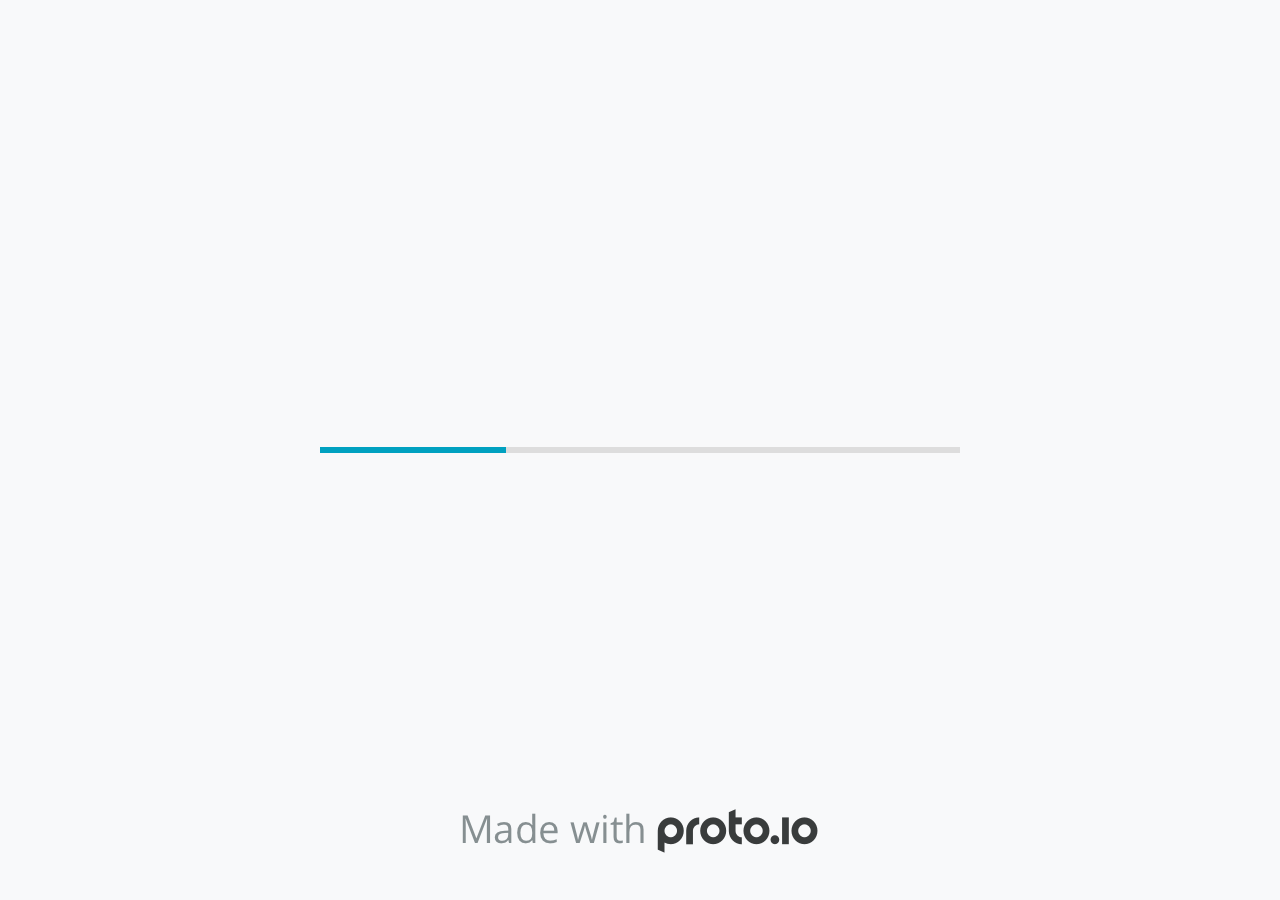
<file: Blessed Home 1.0.1/index.html>
<!DOCTYPE HTML>
	<head>

		<meta charset="utf-8">

		<title>Blessed Home  - Proto.io</title>

		
			<meta name="HandheldFriendly" content="True">
			<meta name="MobileOptimized" content="375"> 

			
			
			
			<meta name="viewport" content="minimum-scale=1.00, maximum-scale=1.00, initial-scale=1.00, user-scalable=no, shrink-to-fit=no" />

			
				<meta name="apple-mobile-web-app-capable" content="yes" />
				<meta name="apple-mobile-web-app-status-bar-style" content="black-translucent" />
			

			<meta name="format-detection" content="telephone=no">


			

			<link rel="shortcut icon" href="apple-touch-icon.png">

			
				
				<link href="./assets/branding/apple-touch-icon-ipad-pro.png" sizes="167x167" rel="apple-touch-icon-precomposed">

				
				<link href="./assets/branding/apple-touch-icon-ipad-retina.png" sizes="152x152" rel="apple-touch-icon-precomposed">

				
				<link href="./assets/branding/apple-touch-icon-retina144.png" sizes="144x144" rel="apple-touch-icon-precomposed">

				
				<link href="./assets/branding/apple-touch-icon-old-ipad.pngapple-touch-icon-old-ipad.png" sizes="76x76" rel="apple-touch-icon-precomposed">

				
				<link href="./assets/branding/apple-touch-icon-ipad.png" sizes="72x72" rel="apple-touch-icon-precomposed">

				
				<link href="./assets/branding/apple-touch-icon-retina180.png" sizes="180x180" rel="apple-touch-icon-precomposed">

				
				<link href="./assets/branding/apple-touch-icon-retina.png" sizes="114x114" rel="apple-touch-icon-precomposed">

				
				<link href="./assets/branding/apple-touch-icon.png" sizes="57x57" rel="apple-touch-icon-precomposed">

				
				<link href="./assets/branding/startup.png" media="(device-width: 320px)" rel="apple-touch-startup-image">

				
				<link href="./assets/branding/startup-retina.png" media="(device-width: 320px) and (device-height: 480px) and (-webkit-device-pixel-ratio: 2)" rel="apple-touch-startup-image">

				
				<link href="./assets/branding/startup-568.png" media="(device-width: 320px) and (device-height: 568px) and (-webkit-device-pixel-ratio: 2)" rel="apple-touch-startup-image">

				
				<link href="./assets/branding/startup-retina-6.png" media="(device-width: 375px) and (device-height: 667px) and (orientation: portrait) and (-webkit-device-pixel-ratio: 2)" rel="apple-touch-startup-image">

				
				<link href="./assets/branding/startup-retina-6plus.png" media="(device-width: 414px) and (device-height: 736px) and (orientation: portrait) and (-webkit-device-pixel-ratio: 3)" rel="apple-touch-startup-image">

				
				<link href="./assets/branding/startup-retina-6plus-landscape.png" media="(device-width: 414px) and (device-height: 736px) and (orientation: landscape) and (-webkit-device-pixel-ratio: 3)" rel="apple-touch-startup-image">

				
				<link href="./assets/branding/startup-ipad.png" media="(device-width: 768px) and (orientation: portrait)" rel="apple-touch-startup-image">

				
				<link href="./assets/branding/startup-ipad-landscape.png" media="(device-width: 768px) and (orientation: landscape)" rel="apple-touch-startup-image">

				
				<link href="./assets/branding/startup-ipad-retina.png" media="(device-width: 768px) and (orientation: portrait) and (-webkit-device-pixel-ratio: 2)" rel="apple-touch-startup-image">

				
				<link href="./assets/branding/startup-ipad-landscape-retina.png" media="(device-width: 768px) and (orientation: landscape) and (-webkit-device-pixel-ratio: 2)" rel="apple-touch-startup-image">

				
				<link href="./assets/branding/startup-ipad-pro.png" media="(device-width: 1024px) and (orientation: portrait) and (-webkit-device-pixel-ratio: 2)" rel="apple-touch-startup-image">

				
				<link href="./assets/branding/startup-ipad-pro-landscape.png" media="(device-width: 1024px) and (orientation: landscape) and (-webkit-device-pixel-ratio: 2)" rel="apple-touch-startup-image">
			

			<meta http-equiv="cleartype" content="on"> 


			
		    <script type="text/javascript" src="./scripts/plugins/jquery/jquery.js"></script>

			
				<link rel="stylesheet" href="./stylesheets/player-export.css" />
				<script type="text/javascript" src="./scripts/player-export.js"></script>
			

			
			<script type="text/javascript" src="./libraries/common/components.js"></script> 
			<link type="text/css" rel="Stylesheet" href="./libraries/common/components.1.00.css" /> 

			
					<script type="text/javascript" src="./libraries/generic2/components.js"></script> 
					<link type="text/css" rel="Stylesheet" href="./libraries/generic2/components.1.00.css" /> 
				
					<script type="text/javascript" src="./libraries/ios9/components.js"></script> 
					<link type="text/css" rel="Stylesheet" href="./libraries/ios9/components.1.00.css" /> 
				
				<script type="text/javascript" src="./data/data.js"></script> 
			<script type="text/javascript" src="./webkitmask/maskimages.js"></script> 

		<style>
			body { width: 375px; height: 812px; }
			.landscape, .landscape .prx-page { min-height: 375px; }
			.portrait, .portrait .prx-page { min-height: 812px; }
		</style>

		<script type="text/javascript">

			prx.ver = '6.6.22.0';
			prx.url.account = 'https://gwendscajes.proto.io';
			prx.url.staticassets = 'https://gal.proto.io';
			prx.url.devices = 'https://dteyv52hbg2at.cloudfront.net/devices';
			prx.url.static = 'https://dteyv52hbg2at.cloudfront.net';
			prx.url.siteurl = 'proto.io';
			prx.url.crossmsg = 'https://gwendscajes.proto.io';

			prx.nodejsassetsserver = {};
			prx.nodejsassetsserver.host = ".proto.io";
			prx.nodejsassetsserver.subdomainprefix = "https://at";
			prx.nodejsassetsserver.maxsubdomains = "20";

			prx.device_library = 'ios9';
			prx.devices[prx.device] = {
				name: prx.device
				,defaultOrientation: 'portrait'
				,portrait_applies: 1 //new
				,portrait: [375,812]
				,landscape_applies: 1 //new
				,landscape: [812,375]
				,allow_orientation_change: 1 //new
				,statusbar_skin: 'default' // new
				,statusbarheightportrait: 0
				,statusbarheightlandscape: 0
				,navigationbar_skin: 'default' //new
				,navigationbarheightportrait: 0
				,navigationbarheightlandscape: 0
				,normalportrait: [375,812]
				,normallandscape: [812,375]
				,device_s3bucket: '4f55d2f9-7381-4efb-94b9-aaabd82a749a'
				,dpr: '1.00'
				,deviceType: "iphonex"
				,showiPhoneXNotch: true
				,appleWatchRoundedCorners: false
				,scrollType: "default"
				,initialscale: 1.00
				,targetdensitydpi: "device-dpi"
			}

			prx.projectsettings.id = '0ffdf472-780f-49ee-abd4-d8bc166bdd3b';
			prx.projectsettings.s3b = 'gwendscajes-959927-proto';
			prx.projectsettings.account = 'gwendscajes';
			prx.projectsettings.statusbar = '0'; 
			prx.projectsettings.statusbarapplies = '0';
			prx.projectsettings.navigationbar = '0';
			prx.projectsettings.navigationbarapplies = '0';
			prx.projectsettings.initialpageid = -1;
			
			
			prx.projectsettings.flashactions = 1;
			prx.projectsettings.gatrackingcode = '';

			prx.export2html = '1' == true;
			prx.mobPlayer = 0;

			prx.user.country = 'US';

			prx.s3Links = []; 
			var sLinkedAssets = [];
			

			prx.csrf_token = '743E2880F72262A5F528FECF8A96E53D9700A2BD0821C98C31F0A487ED4F9A86';

            

            
                            prx.assetsAccessToken = "eyJ0eXAiOiJKV1QiLCJhbGciOiJIUzI1NiJ9.eyJkIjp7InVpZCI6Ii0xIiwicHJvamVjdF9pZCI6IjBmZmRmNDcyLTc4MGYtNDllZS1hYmQ0LWQ4YmMxNjZiZGQzYiJ9LCJ2IjowLCJleHAiOjE1Nzg3NTk4MDgsImlhdCI6MTU3ODU3OTgwOH0.b796XBjH0h_vI_wN0QN_0S5w21Ywnkdmkkg3hroZ6Gk";

			prx.iniPlayer.iniPreLoad();

		</script>
	</head>

	

			<body class="player device-cursor-touch mobile-device-true " " id="mbd" >

				
					<div id='iphoneX-notch-player'>
						<span class="iphoneX-notch-corners"></span>
					</div>
				
				<div id="window-wrapper">
					<div id="dragarea"></div>
					<div id="statusbar"></div>
					<div id="underlay" style=""></div>

					<div class="prx-page" data-role="page" id="p-1" data-id="1"></div>
					
								<div class="prx-page" data-role="page" id="p-2" data-id="2"></div>
							
								<div class="prx-page" data-role="page" id="p-3" data-id="3"></div>
							
								<div class="prx-page" data-role="page" id="p-4" data-id="4"></div>
							
								<div class="prx-page" data-role="page" id="p-5" data-id="5"></div>
							
								<div class="prx-page" data-role="page" id="p-6" data-id="6"></div>
							
								<div class="prx-page" data-role="page" id="p-7" data-id="7"></div>
							
								<div class="prx-page" data-role="page" id="p-8" data-id="8"></div>
							
								<div class="prx-page" data-role="page" id="p-9" data-id="9"></div>
							
					<div id="navigationbar"></div>
					<div id="overlay"></div>
					<div id="trash"></div>
					<div id="quick-audios"></div>
				</div>

				 
			<div id="loader-wrapper">
				
				<div class="progress">
					<div class="progress-bar"></div>
				</div>
				<div id="poweredby"></div>
			</div>
			


			</body>
		

</html>
</file>
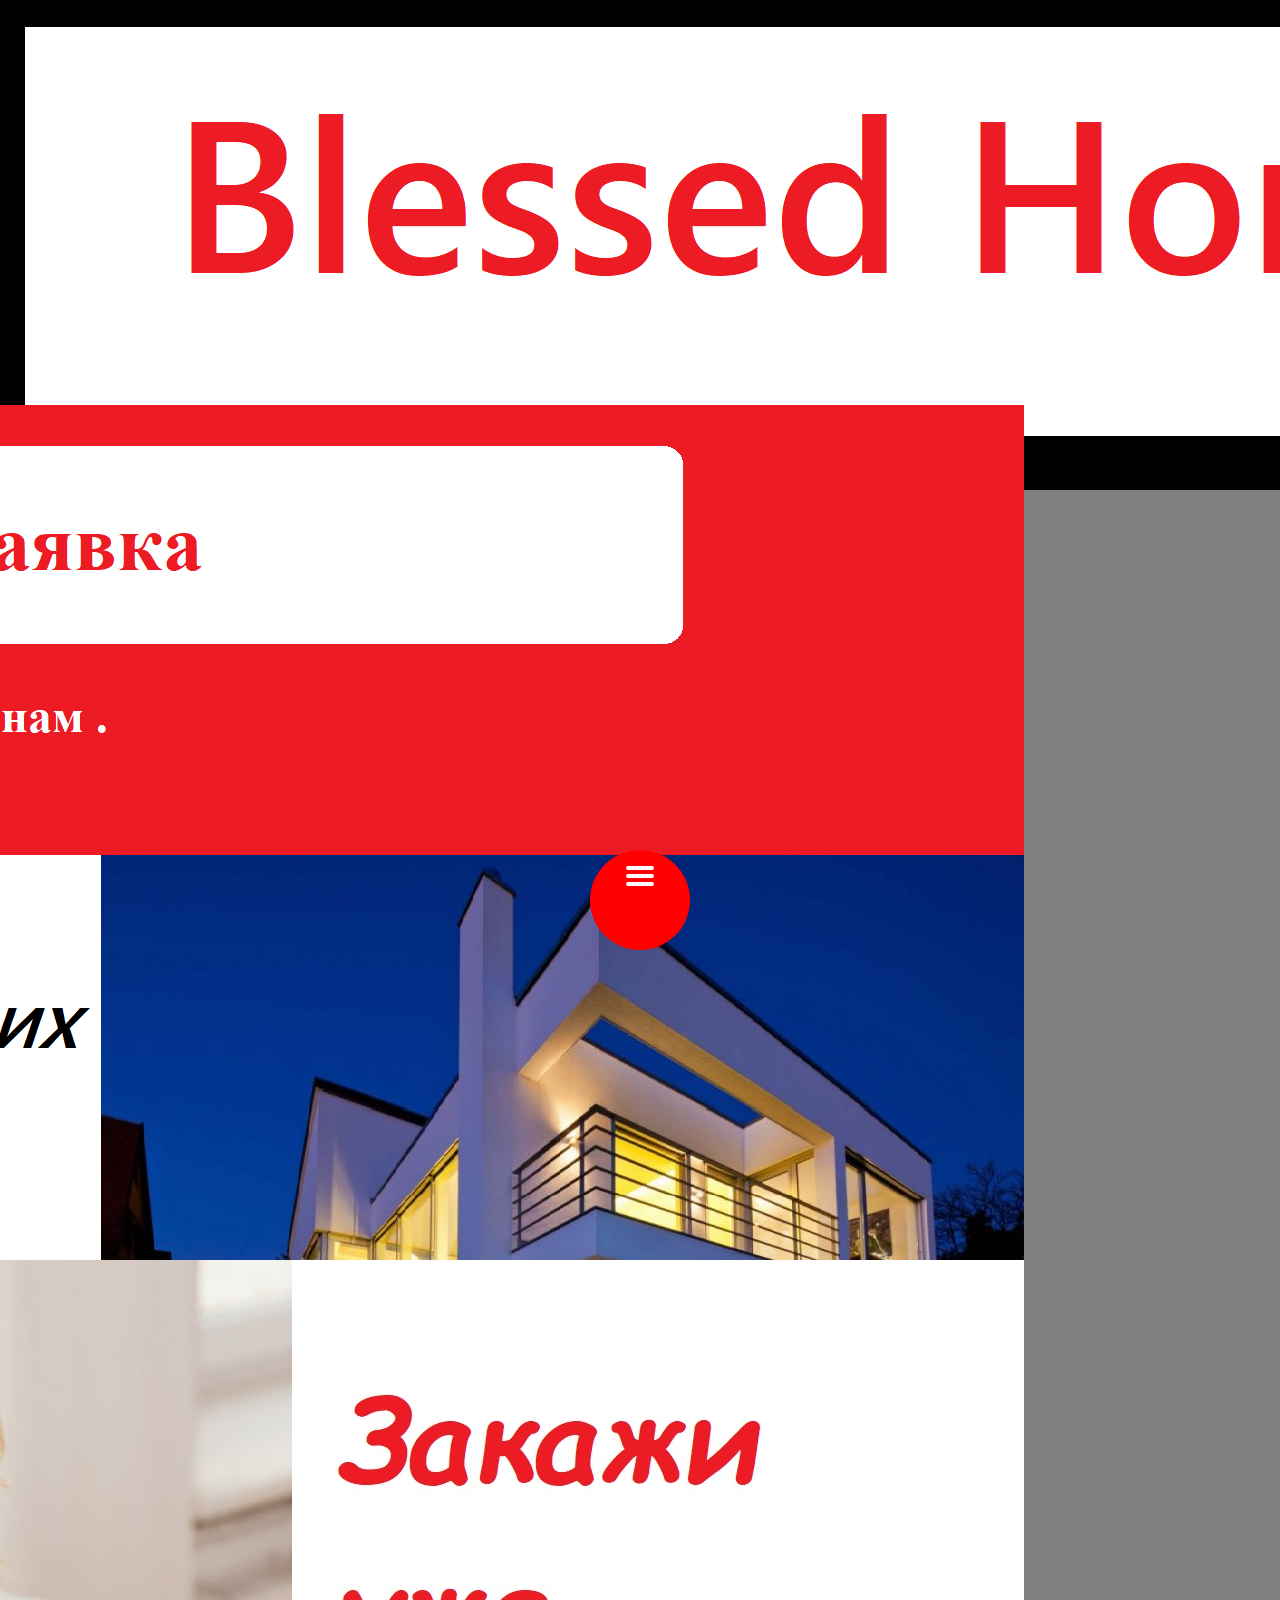
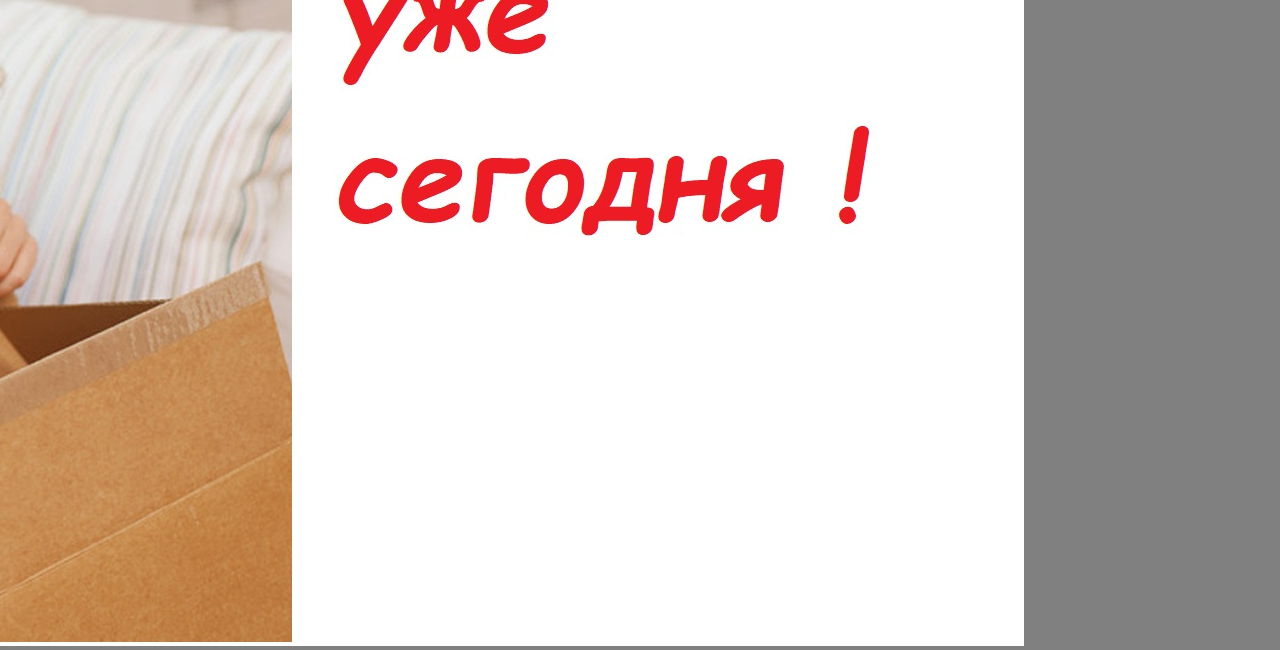
<file: site/index.html>
<!DOCTYPE html>
<head>
<title>Blessed Home</title>
<meta name="viewport" content=" initial-scale=50%">
<meta charset="utf-8"/>
<link rel="shortcut icon" href="bh.png" type="image/png">
<script type="javascript 
">jquery-3.4.1.js</script>

<link  rel="stylesheet"    href= "style1.css"  type="text/css" >

</head>
<body>
<center>
<div id="sorces">	
<header>
  <img src="header_site.png" >

   
</header>
</center>



<center>
  <div id="soc1">
<img src = "ima2.png">    
 </div>   
</center>

<center>
<div id="soc">	
<img src ="image1.png "> 
</center>

</div>


<center>
    <div id="soc2">
    <img src ="girl_is_getting_present1.jpg ">	
    </div>
    
</center>
  

	

<div class="menu">
  <nav class="menu__nav">
    <ul class="r-list menu__list">
    	<center>
      <li class="menu__group">
      	<center>
       <big><h1> <a href="index.html" class="r-link menu__link">Home</a></h1></big>
      </li>
      <li class="menu__group">
       <big><h1>  <a href="contacts.html" class="r-link menu__link">Контакты</a></h1></big>
      </li>
      <li class="menu__group">
       <big><h1>  <a href="rew.html" class="r-link menu__link">Обзор приложения </a></h1></big>
      </li>
      </center>
    </ul>
  </nav>
  <div class="menu__toggle">
    <button1 class="r-button menu__hamburger">
      <span class="m-hamburger">
        <span class="m-hamburger__label">Open menu</span>
      </span>
    </button1>
  </div>  
</div>

  
  <script type="text/javascript">

    (function(){
  'use strict';

  class Menu {
    constructor(settings) {
      this.menuNode = settings.menuNode;
    }
    
    toggleMenuState(className) {      
      if (typeof className !== 'string' || className.length === 0) {
        return console.log('you did not give the class for toggleState function');
      } 
      return  this.menuNode.classList.toggle(className);
    }
  }

  const jsMenuNode = document.querySelector('.menu');
  const demoMenu = new Menu ({
    menuNode: jsMenuNode
  });
  
  function callMenuToggle(event) {
    demoMenu.toggleMenuState('menu_activated');
  }
  
  jsMenuNode.querySelector('.menu__hamburger').addEventListener('click', callMenuToggle);
})();


  </script>

</center>
<footer> 
 

    </footer>
</body>
</file>
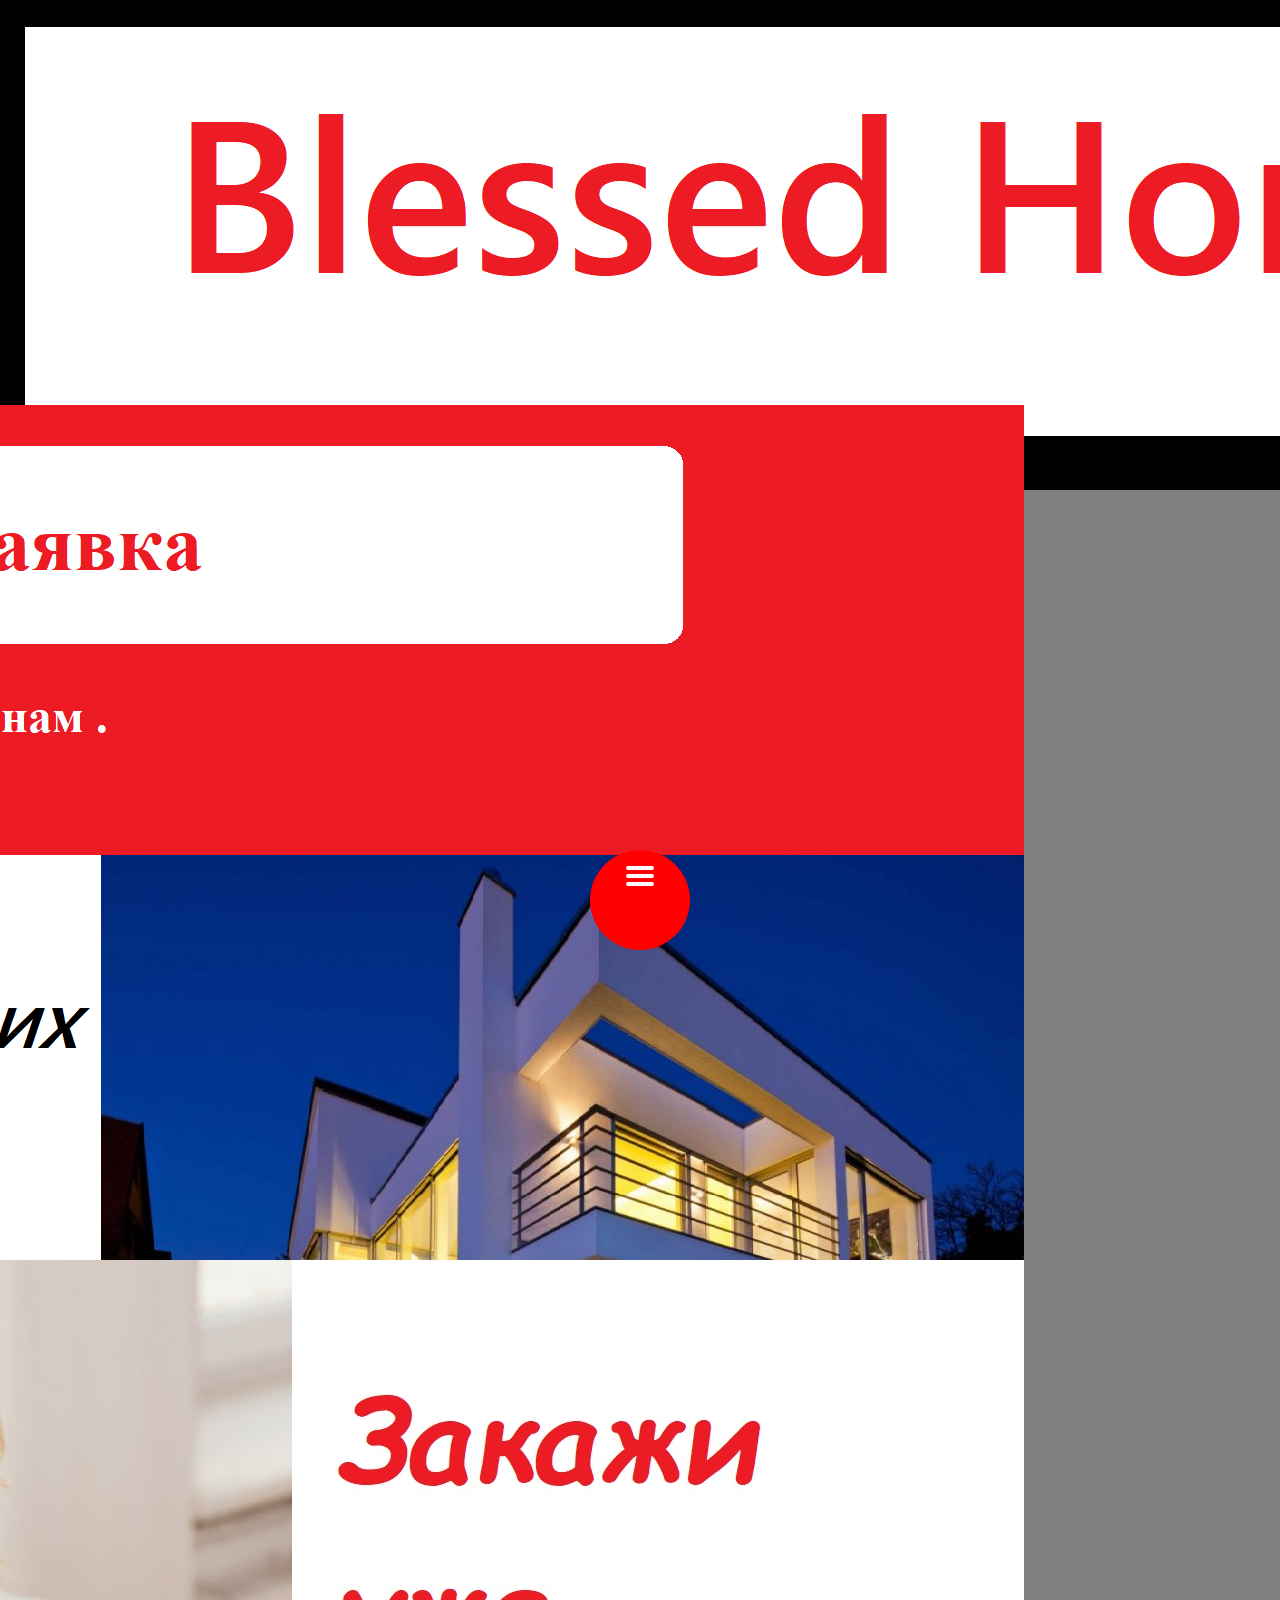
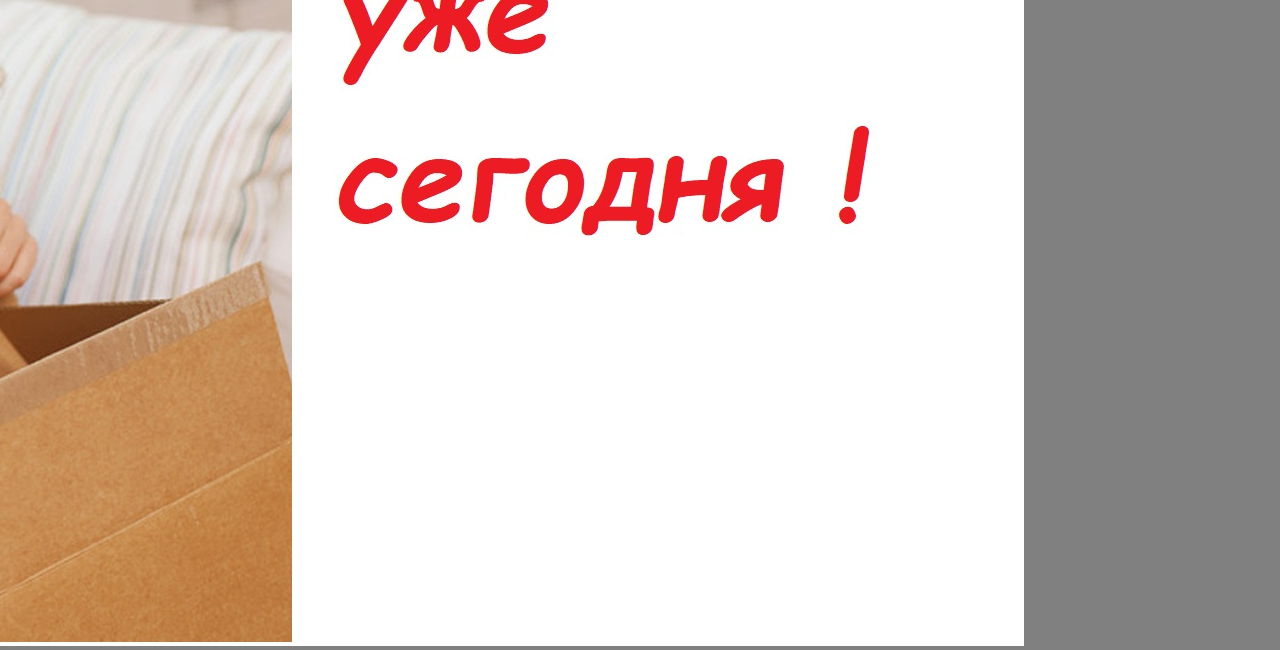
<file: Blessed Home 1.0.1/site/index.html>
<!DOCTYPE html>
<head>
<title>Blessed Home</title>	
<meta charset="utf-8"/>
<link rel="shortcut icon" href="bh.png" type="image/png">

<link  rel="stylesheet"    href= "style1.css"  type="text/css" >
<meta name="viewport" content="width=device-width, initial-scale=1">

</head>
<body>
<center>
<div id="sorces">	
<header>
  <img src="header_site.png" >

   
</header>
</center>



<center>
  <div id="soc1">
<img src = "ima2.png">    
 </div>   
</center>

<center>
<div id="soc">	
<img src ="image1.png "> 
</center>

</div>


<center>
    <div id="soc2">
    <img src ="girl_is_getting_present1.jpg ">	
    </div>
    
</center>
  

	

<div class="menu">
  <nav class="menu__nav">
    <ul class="r-list menu__list">
    	<center>
      <li class="menu__group">
      	<center>
       <big><h1> <a href="index.html" class="r-link menu__link">Home</a></h1></big>
      </li>
      <li class="menu__group">
       <big><h1>  <a href="contacts.html" class="r-link menu__link">Контакты</a></h1></big>
      </li>
      <li class="menu__group">
       <big><h1>  <a href="rew.html" class="r-link menu__link">Обзор приложения </a></h1></big>
      </li>
      </center>
    </ul>
  </nav>
  <div class="menu__toggle">
    <button1 class="r-button menu__hamburger">
      <span class="m-hamburger">
        <span class="m-hamburger__label">Open menu</span>
      </span>
    </button1>
  </div>  
</div>

  
  <script type="text/javascript">

    (function(){
  'use strict';

  class Menu {
    constructor(settings) {
      this.menuNode = settings.menuNode;
    }
    
    toggleMenuState(className) {      
      if (typeof className !== 'string' || className.length === 0) {
        return console.log('you did not give the class for toggleState function');
      } 
      return  this.menuNode.classList.toggle(className);
    }
  }

  const jsMenuNode = document.querySelector('.menu');
  const demoMenu = new Menu ({
    menuNode: jsMenuNode
  });
  
  function callMenuToggle(event) {
    demoMenu.toggleMenuState('menu_activated');
  }
  
  jsMenuNode.querySelector('.menu__hamburger').addEventListener('click', callMenuToggle);
})();


  </script>

</center>
<footer> 
 

    </footer>
</body>
</file>
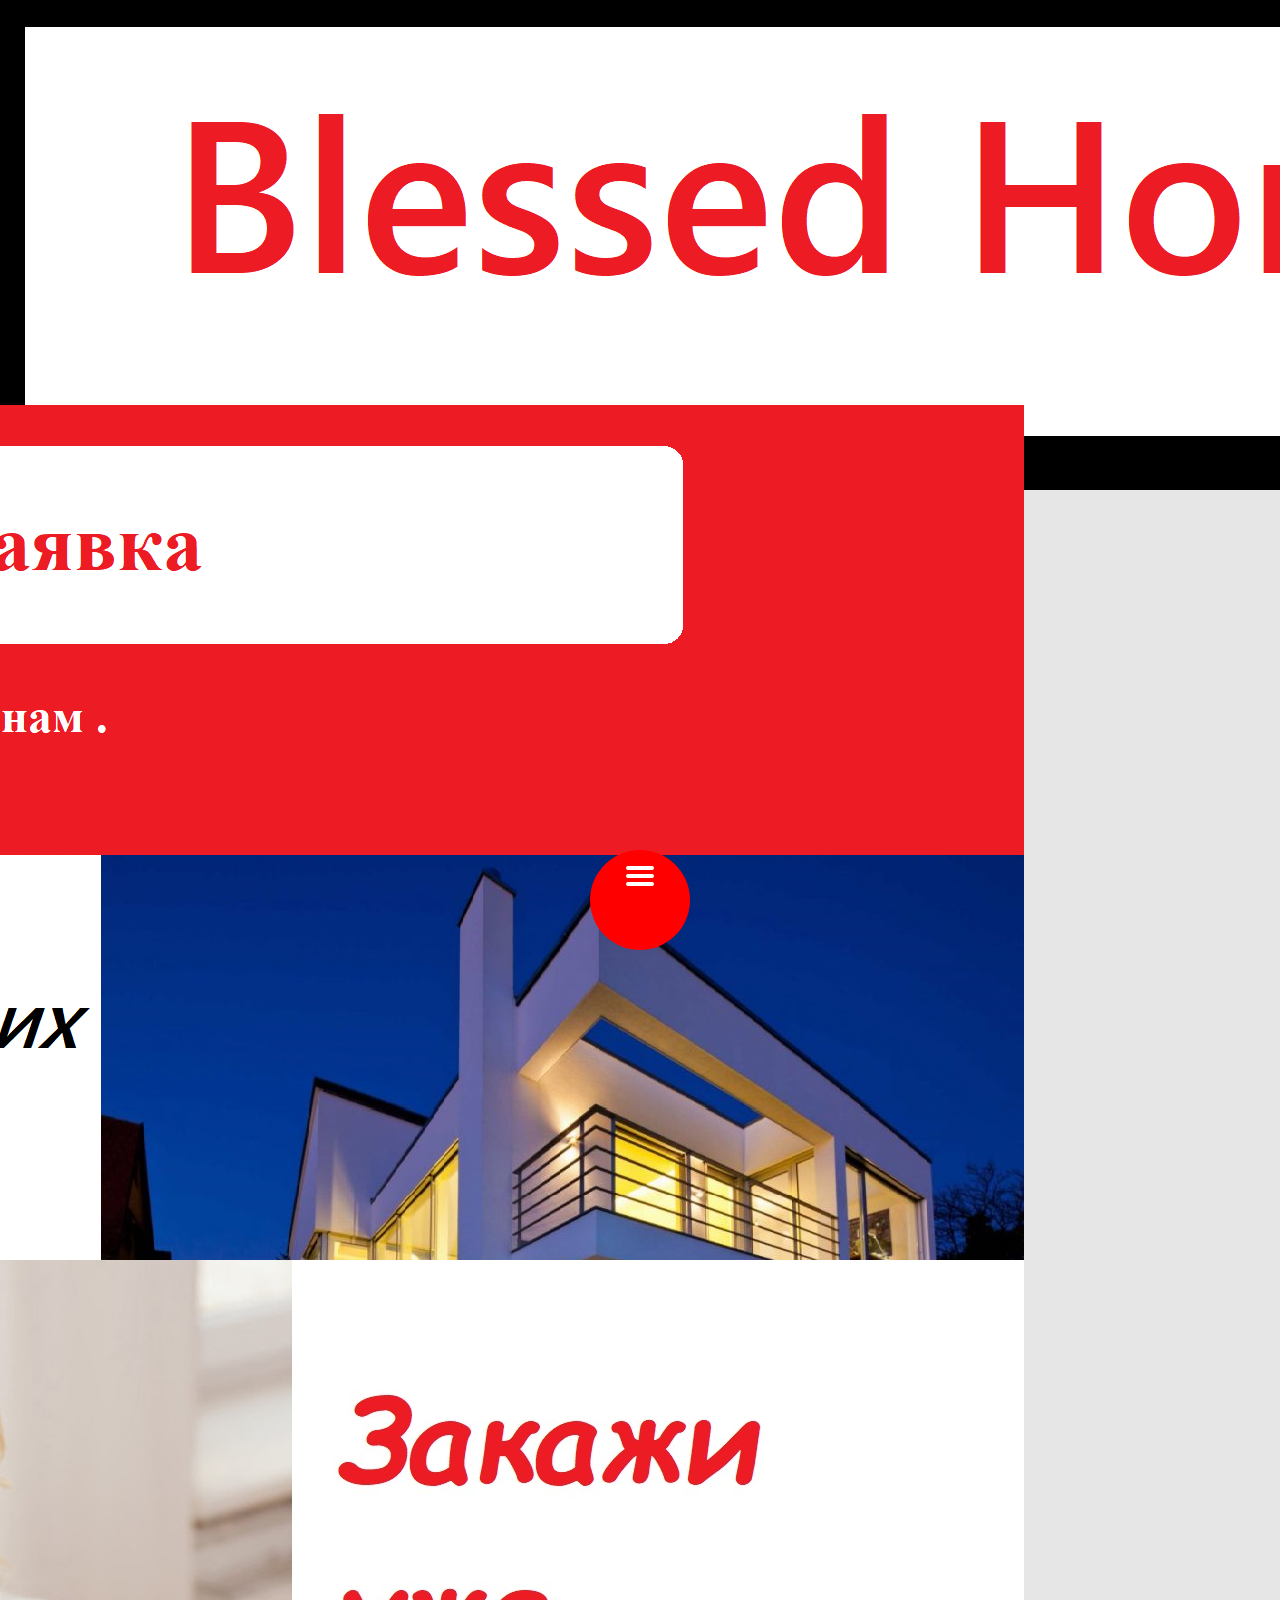
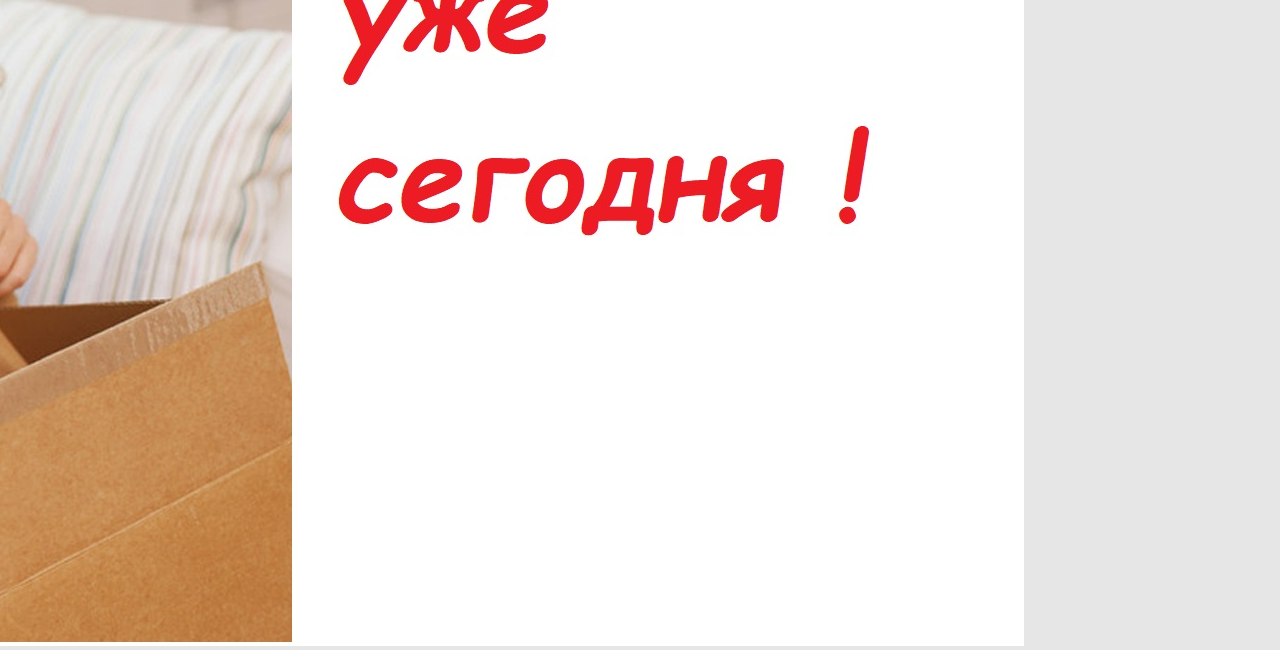
<file: Blessed Home 1.1/site/index.html>
<!DOCTYPE html>
<head>
<title>Blessed Home</title>	
<meta name="viewport" content=" initial-scale=50%">
<meta charset="utf-8"/>
<link rel="shortcut icon" href="bh.png" type="image/png">

<link  rel="stylesheet"    href= "style1.css"  type="text/css" >
<meta name="viewport" content="width=device-width, initial-scale=1">

</head>
<body>
<center>
<div id="sorces">	
<header>
  <img src="header_site.png" >

   
</header>
</center>

 

<center>
  <div id="soc1">
<img src = "ima2.png">    
 </div>   
</center>

<center>
<div id="soc">	
<img src ="image1.png "> 
</center>

</div>


<center>
    <div id="soc2">
    <img src ="girl_is_getting_present1.jpg ">	
    </div>
    
</center>
  

	

<div class="menu">
  <nav class="menu__nav">
    <ul class="r-list menu__list">
    	<center>
      <li class="menu__group">
      	<center>
       <big><h1> <a href="index.html" class="r-link menu__link">Home</a></h1></big>
      </li>
      <li class="menu__group">
       <big><h1>  <a href="contacts.html" class="r-link menu__link">Контакты</a></h1></big>
      </li>
      <li class="menu__group">
       <big><h1>  <a href="rew.html" class="r-link menu__link">Обзор приложения </a></h1></big>
      </li>
      </center>
    </ul>
  </nav>
  <div class="menu__toggle">
    <button1 class="r-button menu__hamburger">
      <span class="m-hamburger">
        <span class="m-hamburger__label">Open menu</span>
      </span>
    </button1>
  </div>  
</div>

  
  <script type="text/javascript">

    (function(){
  'use strict';

  class Menu {
    constructor(settings) {
      this.menuNode = settings.menuNode;
    }
    
    toggleMenuState(className) {      
      if (typeof className !== 'string' || className.length === 0) {
        return console.log('you did not give the class for toggleState function');
      } 
      return  this.menuNode.classList.toggle(className);
    }
  }

  const jsMenuNode = document.querySelector('.menu');
  const demoMenu = new Menu ({
    menuNode: jsMenuNode
  });
  
  function callMenuToggle(event) {
    demoMenu.toggleMenuState('menu_activated');
  }
  
  jsMenuNode.querySelector('.menu__hamburger').addEventListener('click', callMenuToggle);
})();


  </script>

</center>
<footer> 
 

    </footer>
</body>
</file>
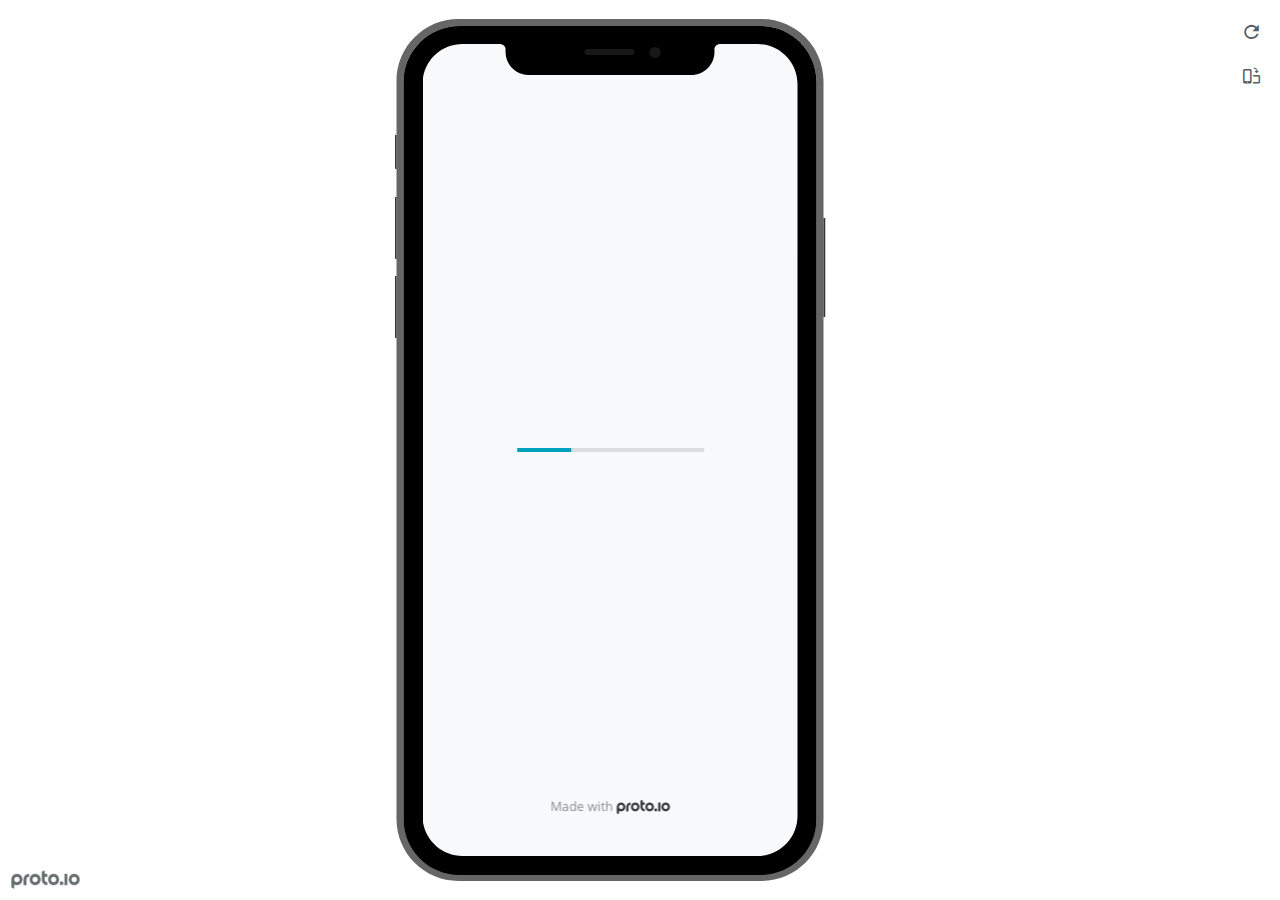
<file: Blessed Home 1.0.1/frame.html>
<!DOCTYPE HTML>
    <head>
    <meta charset="utf-8">

    <title>Blessed Home  - Proto.io player</title>

    

			<link type="text/css" rel="stylesheet" href="./stylesheets/preview-export-min.css">
			<script type="text/javascript" src="./scripts/preview-export-min.js"></script>

		

    <script type="text/javascript">
        var prx = window.prx || {};
        prx.orientation = 'portrait';
        prx.orientations = {};
        prx.orientations.portrait = 1;
        prx.orientations.landscape = 1;
        prx.project = {};
        prx.project.id = '0ffdf472-780f-49ee-abd4-d8bc166bdd3b';
        prx.project.title = 'Blessed Home ';
        prx.project.version = 0;
        prx.project.livepreview = 0;
        prx.project.account = "gwendscajes";
        prx.activePage = {};
        prx.usercountry = "us";
        
            prx.user = false;
        
        prx.skin = 'apple-phone-iphoneX-1';
        prx.ver = '6.6.22.0';
        //prx.flashactions = 1;
		prx.flashactions = 1; //we are not using the DB value anymore

        prx.nodejsassetsserver = {};
        prx.nodejsassetsserver.host = ".proto.io";
        prx.nodejsassetsserver.subdomainprefix = "https://at";
        prx.nodejsassetsserver.maxsubdomains = "20";
        prx.account = "gwendscajes";
        prx.browserShowScreenshots = 'true';
        prx.url.crossmsg = 'https://gwendscajes.proto.io';
        prx.playerUrl = 'https://gwendscajes.proto.io/player/';
        prx.spaces = false;
        prx.csrf_token = '9F543D78977100103FB913C71C822C7969B615628AC572D9DC4ED1873254204F';

        
    </script>

    

</head>


<body style="background-color:#FFFFFF">

    

    <div class="page-sidebar">
        
        <div class="sidebar-action-buttons">

            
                <span class="header-action-button player-icon-reload embed-icon-reload" id="refresh-preview">
                    <span class="tooltip">Refresh preview</span>
                </span>
                
                    <span  class="header-action-button player-icon-rotate embed-icon-rotate" id="change-orientation">
                        <span class="tooltip">Change orientation</span>
                    </span>
                

        </div>

    </div>

    <div id="maincontent" class="portrait">

        <div id="shortcut-pressed-outer">
            <div id="shortcut-pressed"></div>
        </div>
        

			<div class="frame_generic">
				
				<div class="body_generic skin_apple-phone-iphoneX-1 skin-wrapper skin-os-apple skin-device-phone skin-model-iphoneX skin-size-1 skin-color-black skin-orientation-portrait skin-dimensions-375-812">

					<div class="buttons top"></div>
					<div class="detail-top"></div>
					<div class="web-search"></div>
					<div class="buttons left"></div>

					<div class="body_generic_inner">
						
						<iframe id="pio-playerframe" src="index.html" scrolling="NO" style="width: 375px; height: 812px;" webkitAllowFullScreen mozallowfullscreen allowFullScreen allowvr allow="autoplay"></iframe>
						
                                <script type="text/javascript">
                                    // remove parameter from address bar immediately if no changes
                                    let url = new URL(window.location.href);
                                    url.searchParams.delete('hc');
                                    window.history.replaceState({}, document.title, url.toString());
                                </script>
                            
					</div>

					<div class="buttons right"></div>
					<div class="detail-bottom"></div>
				</div>
				
			</div>
		
    </div>

    

    
            <div id="branding"></div>
        
</body>


<script type="text/javascript">
    
</script>
</html>
</file>
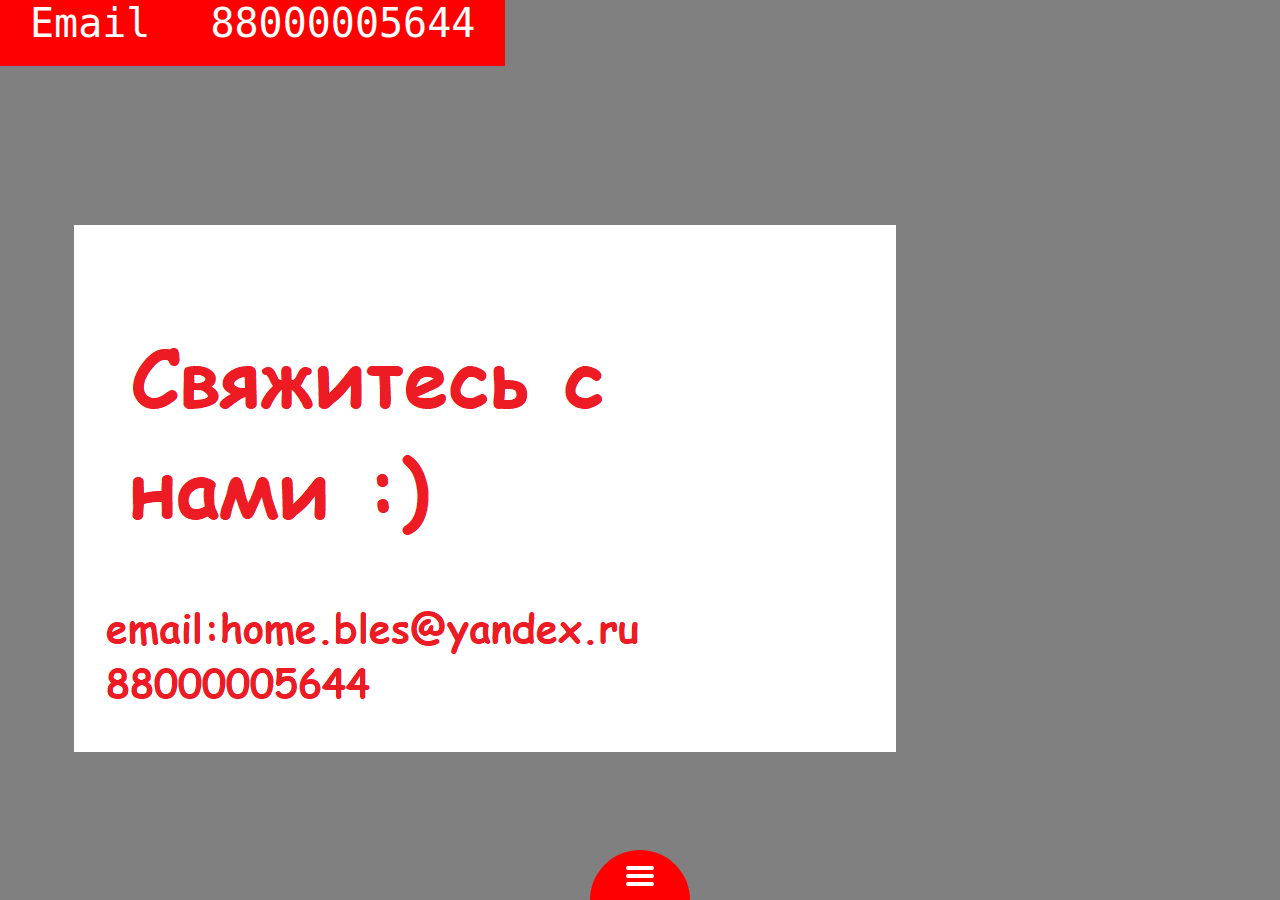
<file: site/contacts.html>
<!DOCTYPE html>
<head>
	<title>Blessed Home</title>
<meta name="viewport" content=" initial-scale=50%">
   <link rel="shortcut icon" href="bh.png" type="image/png">
  <meta charset="utf-8"/>
	<link  rel="stylesheet"    href= "style1.css"  type="text/css" >
  <meta name="viewport" content="width=device-width, initial-scale=1">
</head>
<body>

<div id="soc4"> 

	<img src="ima3.png">
</div>



	 <div  class="button">
    
  
     
    <a href="https://mail.yandex.ru/u2709/?uid=1015492366#compose">Email </a><br>
     
    
   </div>	



<div  class="button">
    
    <a href="">88000005644 </a>
    
   </div>

<div class="menu">
  <nav class="menu__nav">
    <ul class="r-list menu__list">
    	<center>
      <li class="menu__group">
      	<center>
       <big><h1> <a href="index.html" class="r-link menu__link">Home</a></h1></big>
      </li>
      <li class="menu__group">
       <big><h1>  <a href="contacts.html" class="r-link menu__link">Контакты</a></h1></big>
      </li>
      <li class="menu__group">
       <big><h1>  <a href="rew.html" class="r-link menu__link">Обзор приложения </a></h1></big>
      </li>
      </center>
    </ul>
  </nav>
  <div class="menu__toggle">
    <button1 class="r-button menu__hamburger">
      <span class="m-hamburger">
        <span class="m-hamburger__label">Open menu</span>
      </span>
    </button1>
  </div>  
</div>

  
  <script type="text/javascript">

    (function(){
  'use strict';

  class Menu {
    constructor(settings) {
      this.menuNode = settings.menuNode;
    }
    
    toggleMenuState(className) {      
      if (typeof className !== 'string' || className.length === 0) {
        return console.log('you did not give the class for toggleState function');
      } 
      return  this.menuNode.classList.toggle(className);
    }
  }

  const jsMenuNode = document.querySelector('.menu');
  const demoMenu = new Menu ({
    menuNode: jsMenuNode
  });
  
  function callMenuToggle(event) {
    demoMenu.toggleMenuState('menu_activated');
  }
  
  jsMenuNode.querySelector('.menu__hamburger').addEventListener('click', callMenuToggle);
})();


  </script>

<footer> 
   
       
    </footer>
</body>
</file>
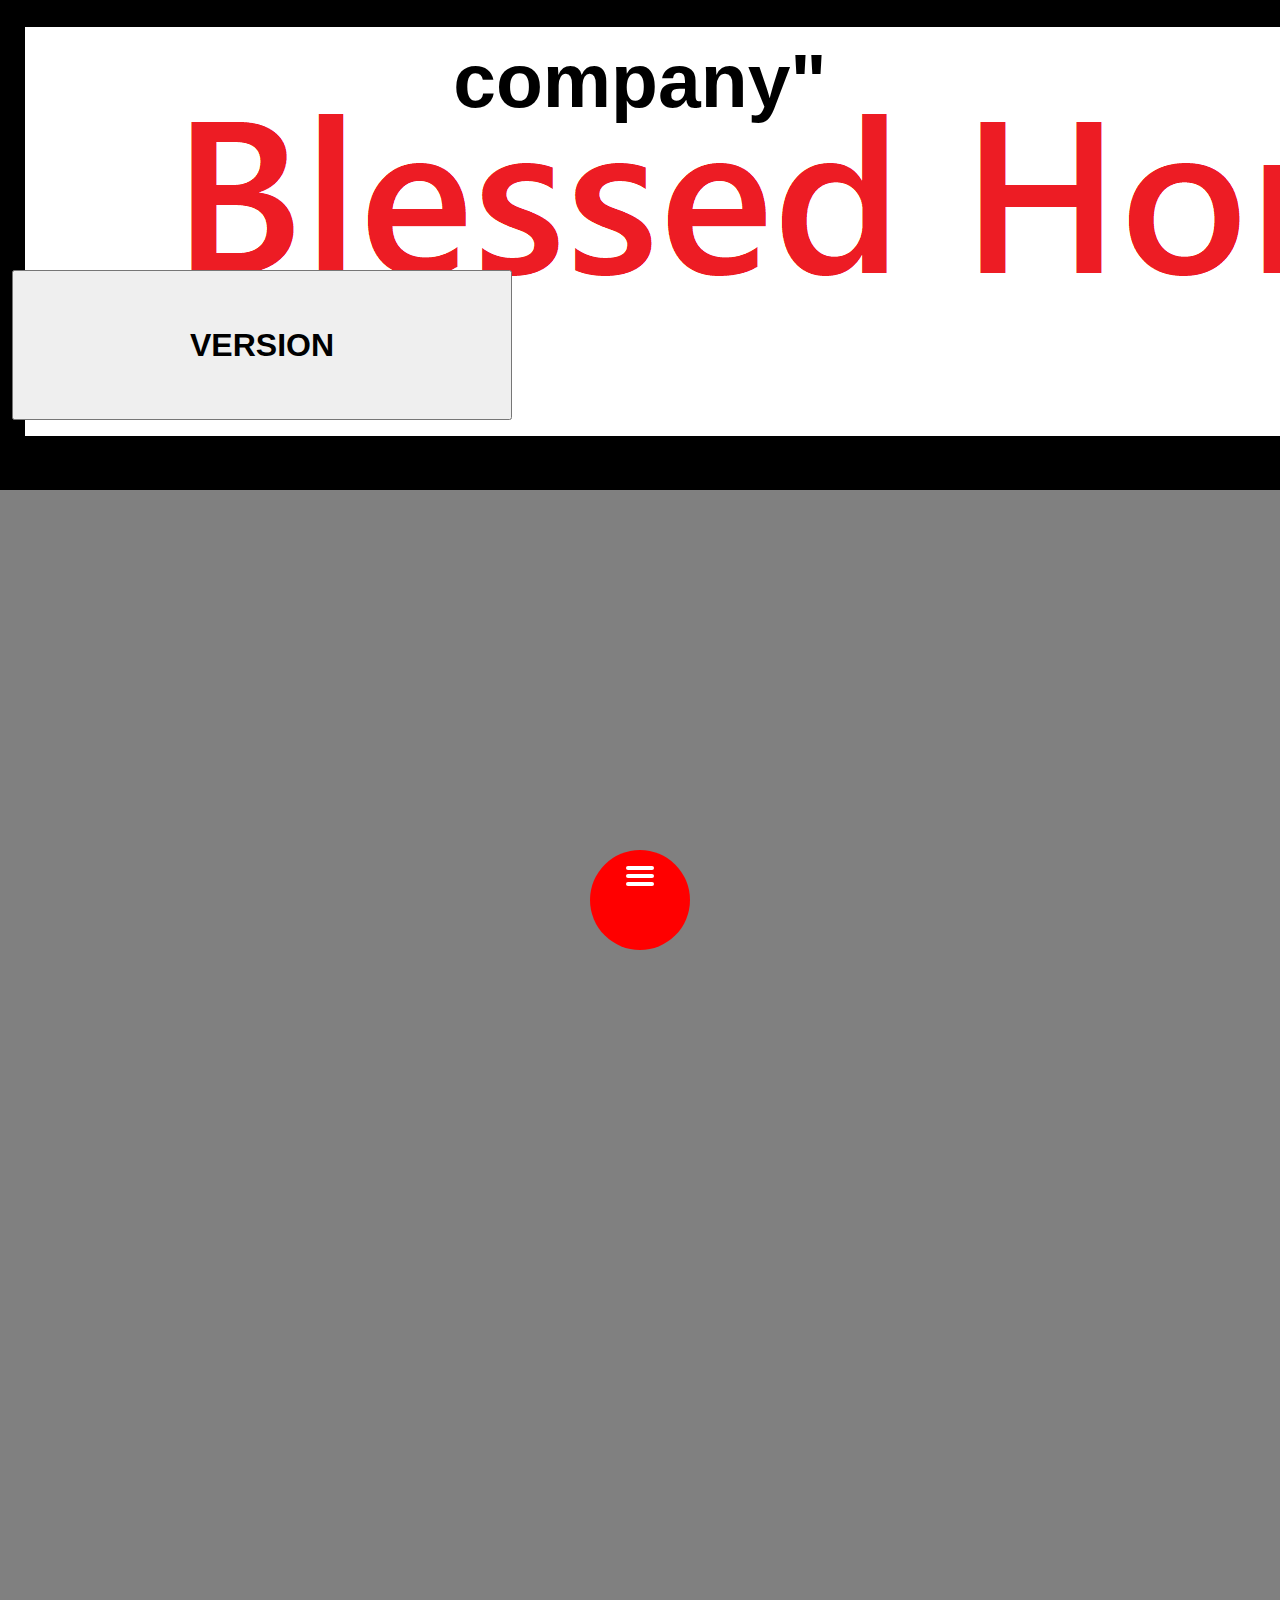
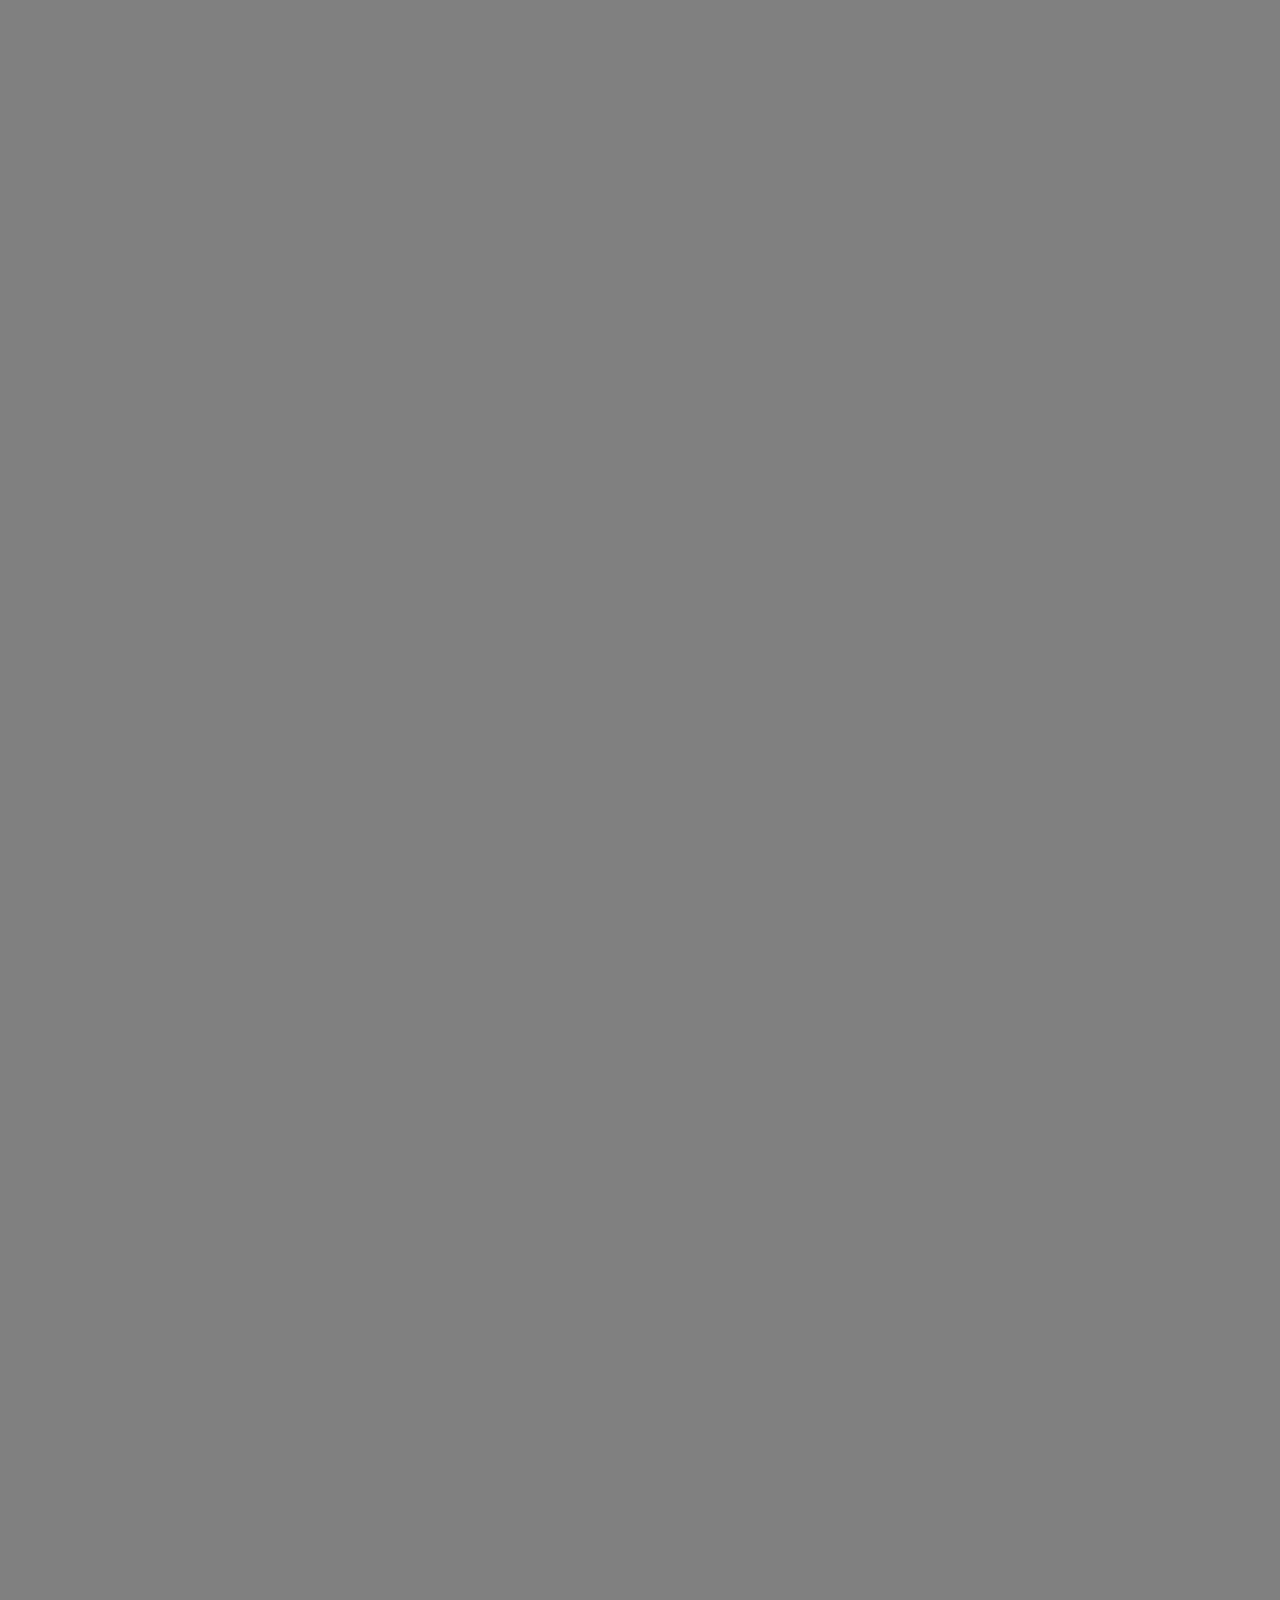
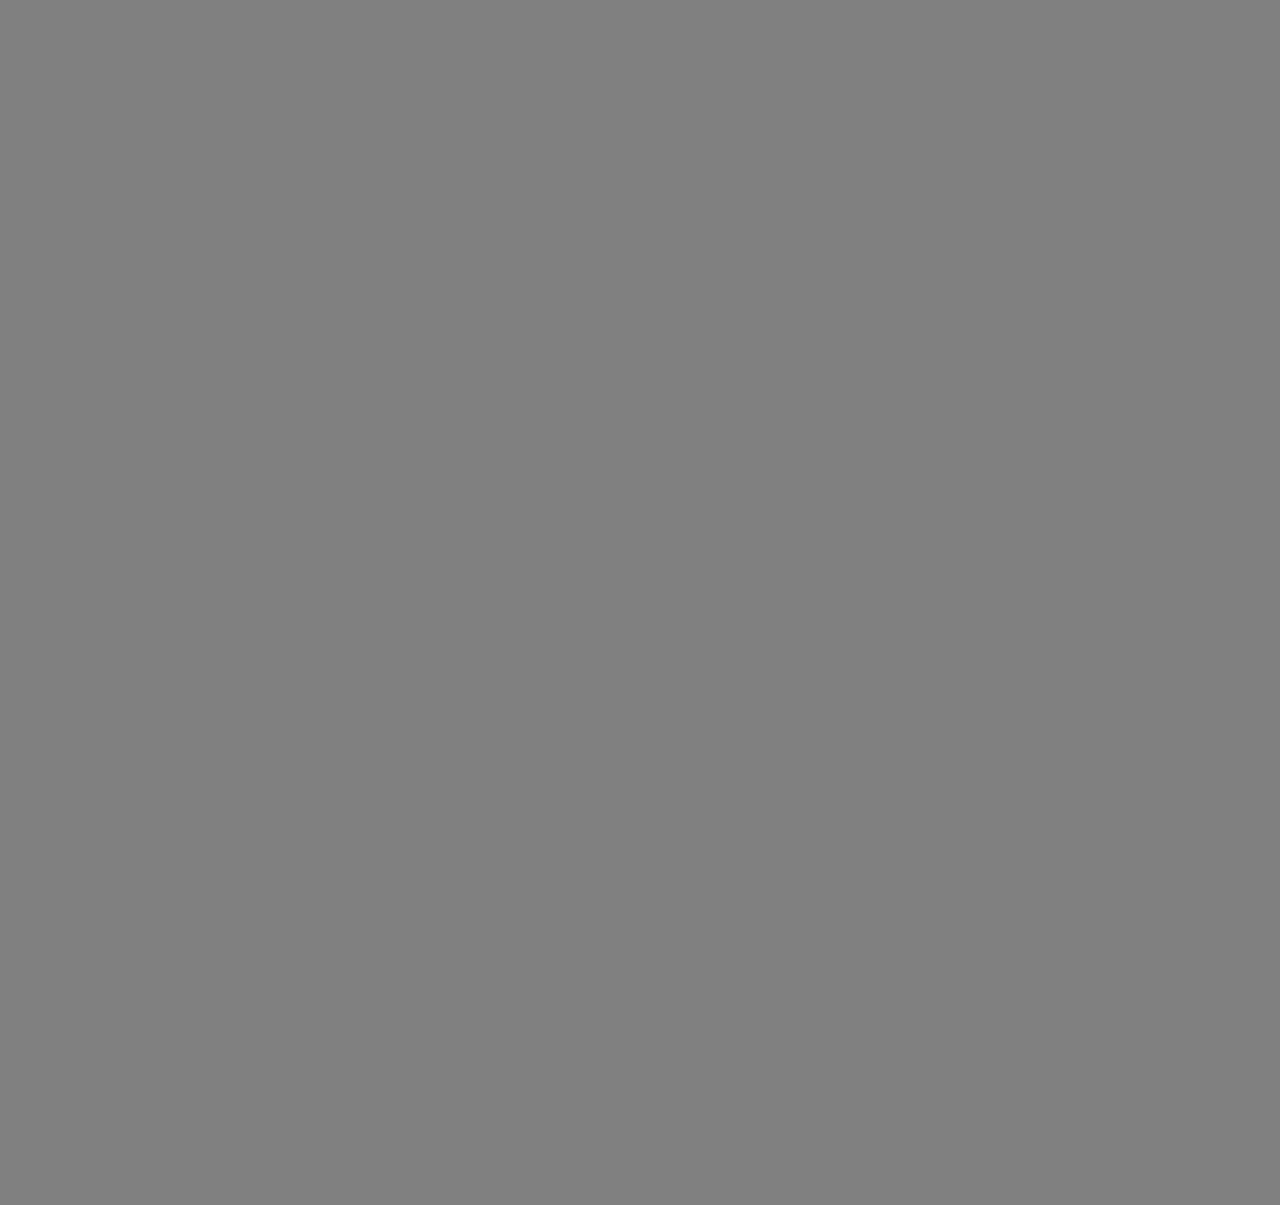
<file: site/rew.html>
<!DOCTYPE html>
<head>
  <title>Blessed home </title>
  <meta name="viewport" content=" initial-scale=50%">
  <meta charset="utf-8"/>
  <link rel="shortcut icon" href="bh.png" type="image/png">

	<link  rel="stylesheet"    href= "style1.css"  type="text/css" >
  <meta name="viewport" content="width=device-width, initial-scale=1">
</head>
<body>
	
<header>
  <img src="header_site.png" >

   
</header>




<center>
<div id="sac"> 
<img src="rew3.png">
</div>

<div id="aaa">
  <img src="aaphone1.png">
</div>	
</center> 



//всплывающие окно 
<div class='hover_body' id='hover' onclick='popUpHide()'></div>
  <button onclick="popUp()" id='button'><big><h1>VERSION</h1> </big></button><a href='' id='f' onclick='hello()'>hello</a>
  <div class='popup' id='popup'>
    <div class='header'> <center>  <p1><h1 href='#'onclick='popUpHide()'><big><h1>  
     Текущая версия Blessed Home: 1.0.0<br> <h1>Developed by "Blessedsoft company"  </h1> </h1> </big > </h1></p1 > </center> </div>
    <div class='body'></div>
    <div class='footer'></div>
    <script type="text/javascript">
      function popUp(){
      document.getElementById('popup').className = 'popup--active';
      document.getElementById('hover').className = 'hover_body--active';
        document.getElementById('button').className = 'button--active';
  }
  function popUpHide(){
    if(document.getElementById('popup').classList.contains("popup--active")){
      document.getElementById('popup').className = 'popup';
      document.getElementById('hover').className = 'hover_body';
        document.getElementById('button').className = '';
    }
  }
    </script>
  </div>


<div class="menu">
  <nav class="menu__nav">
    <ul class="r-list menu__list">
    	<center>
      <li class="menu__group">
      	<center>
       <big><h1> <a href="index.html" class="r-link menu__link">Home</a></h1></big>
      </li>
      <li class="menu__group">
       <big><h1>  <a href="contacts.html" class="r-link menu__link">Контакты</a></h1></big>
      </li>
      <li class="menu__group">
       <big><h1>  <a href="rew.html" class="r-link menu__link">Обзор приложения </a></h1></big>
      </li>
      </center>
    </ul>
  </nav>
  <div class="menu__toggle">
    <button1 class="r-button menu__hamburger">
      <span class="m-hamburger">
        <span class="m-hamburger__label">Open menu</span>
      </span>
    </button1>
  </div>  
</div>

  
  <script type="text/javascript">

    (function(){
  'use strict';

  class Menu {
    constructor(settings) {
      this.menuNode = settings.menuNode;
    }
    
    toggleMenuState(className) {      
      if (typeof className !== 'string' || className.length === 0) {
        return console.log('you did not give the class for toggleState function');
      } 
      return  this.menuNode.classList.toggle(className);
    }
  }

  const jsMenuNode = document.querySelector('.menu');
  const demoMenu = new Menu ({
    menuNode: jsMenuNode
  });
  
  function callMenuToggle(event) {
    demoMenu.toggleMenuState('menu_activated');
  }
  
  jsMenuNode.querySelector('.menu__hamburger').addEventListener('click', callMenuToggle);
})();


  </script>

<footer> 
    
       
    </footer>

</body>
</file>
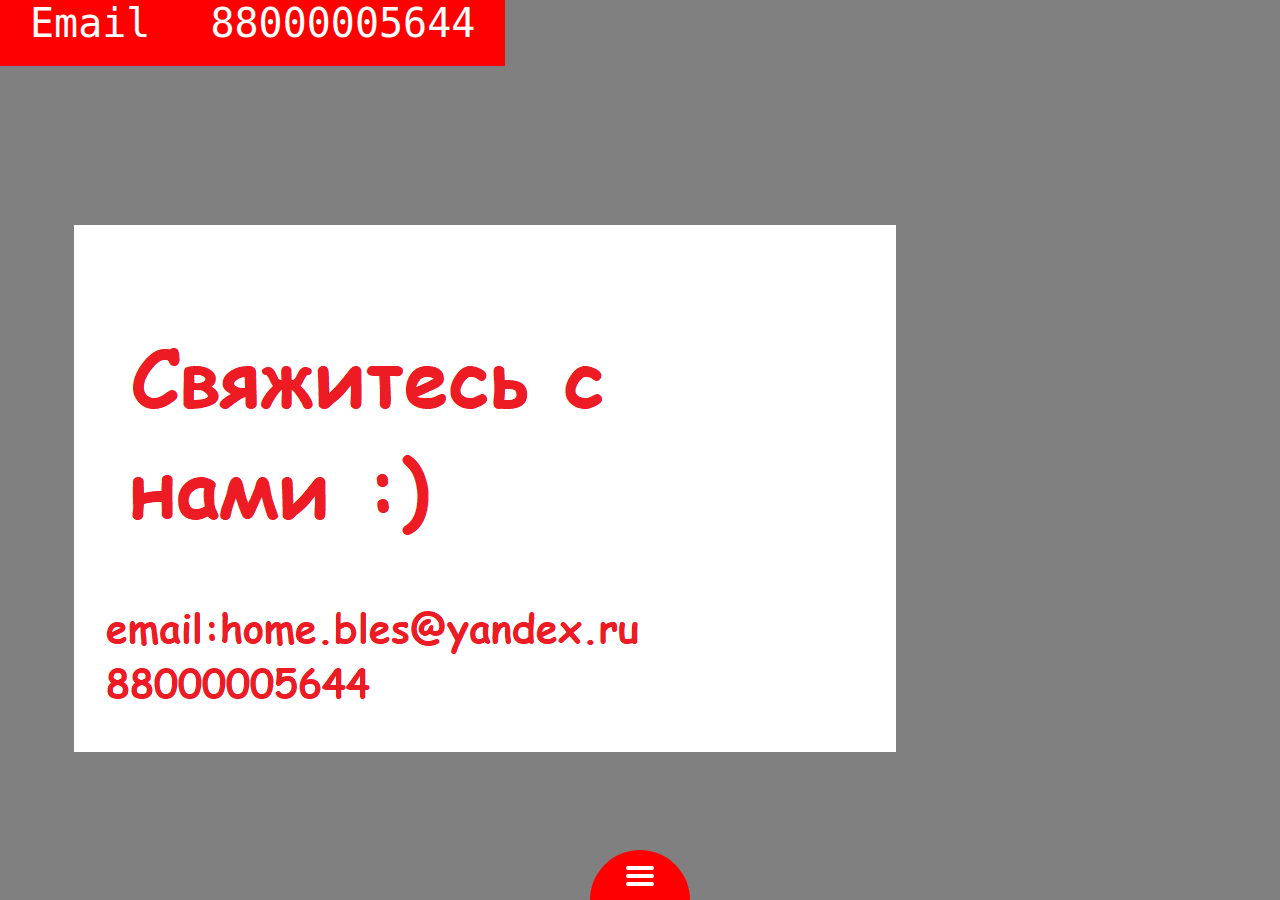
<file: Blessed Home 1.0.1/site/contacts.html>
<!DOCTYPE html>
<head>
	<title>Blessed Home</title>

   <link rel="shortcut icon" href="bh.png" type="image/png">
  <meta charset="utf-8"/>
	<link  rel="stylesheet"    href= "style1.css"  type="text/css" >
  <meta name="viewport" content="width=device-width, initial-scale=1">
</head>
<body>

<div id="soc4"> 

	<img src="ima3.png">
</div>



	 <div  class="button">
    
  
     
    <a href="https://mail.yandex.ru/u2709/?uid=1015492366#compose">Email </a><br>
     
    
   </div>	



<div  class="button">
    
    <a href="">88000005644 </a>
    
   </div>

<div class="menu">
  <nav class="menu__nav">
    <ul class="r-list menu__list">
    	<center>
      <li class="menu__group">
      	<center>
       <big><h1> <a href="index.html" class="r-link menu__link">Home</a></h1></big>
      </li>
      <li class="menu__group">
       <big><h1>  <a href="contacts.html" class="r-link menu__link">Контакты</a></h1></big>
      </li>
      <li class="menu__group">
       <big><h1>  <a href="rew.html" class="r-link menu__link">Обзор приложения </a></h1></big>
      </li>
      </center>
    </ul>
  </nav>
  <div class="menu__toggle">
    <button1 class="r-button menu__hamburger">
      <span class="m-hamburger">
        <span class="m-hamburger__label">Open menu</span>
      </span>
    </button1>
  </div>  
</div>

  
  <script type="text/javascript">

    (function(){
  'use strict';

  class Menu {
    constructor(settings) {
      this.menuNode = settings.menuNode;
    }
    
    toggleMenuState(className) {      
      if (typeof className !== 'string' || className.length === 0) {
        return console.log('you did not give the class for toggleState function');
      } 
      return  this.menuNode.classList.toggle(className);
    }
  }

  const jsMenuNode = document.querySelector('.menu');
  const demoMenu = new Menu ({
    menuNode: jsMenuNode
  });
  
  function callMenuToggle(event) {
    demoMenu.toggleMenuState('menu_activated');
  }
  
  jsMenuNode.querySelector('.menu__hamburger').addEventListener('click', callMenuToggle);
})();


  </script>

<footer> 
   
       
    </footer>
</body>
</file>
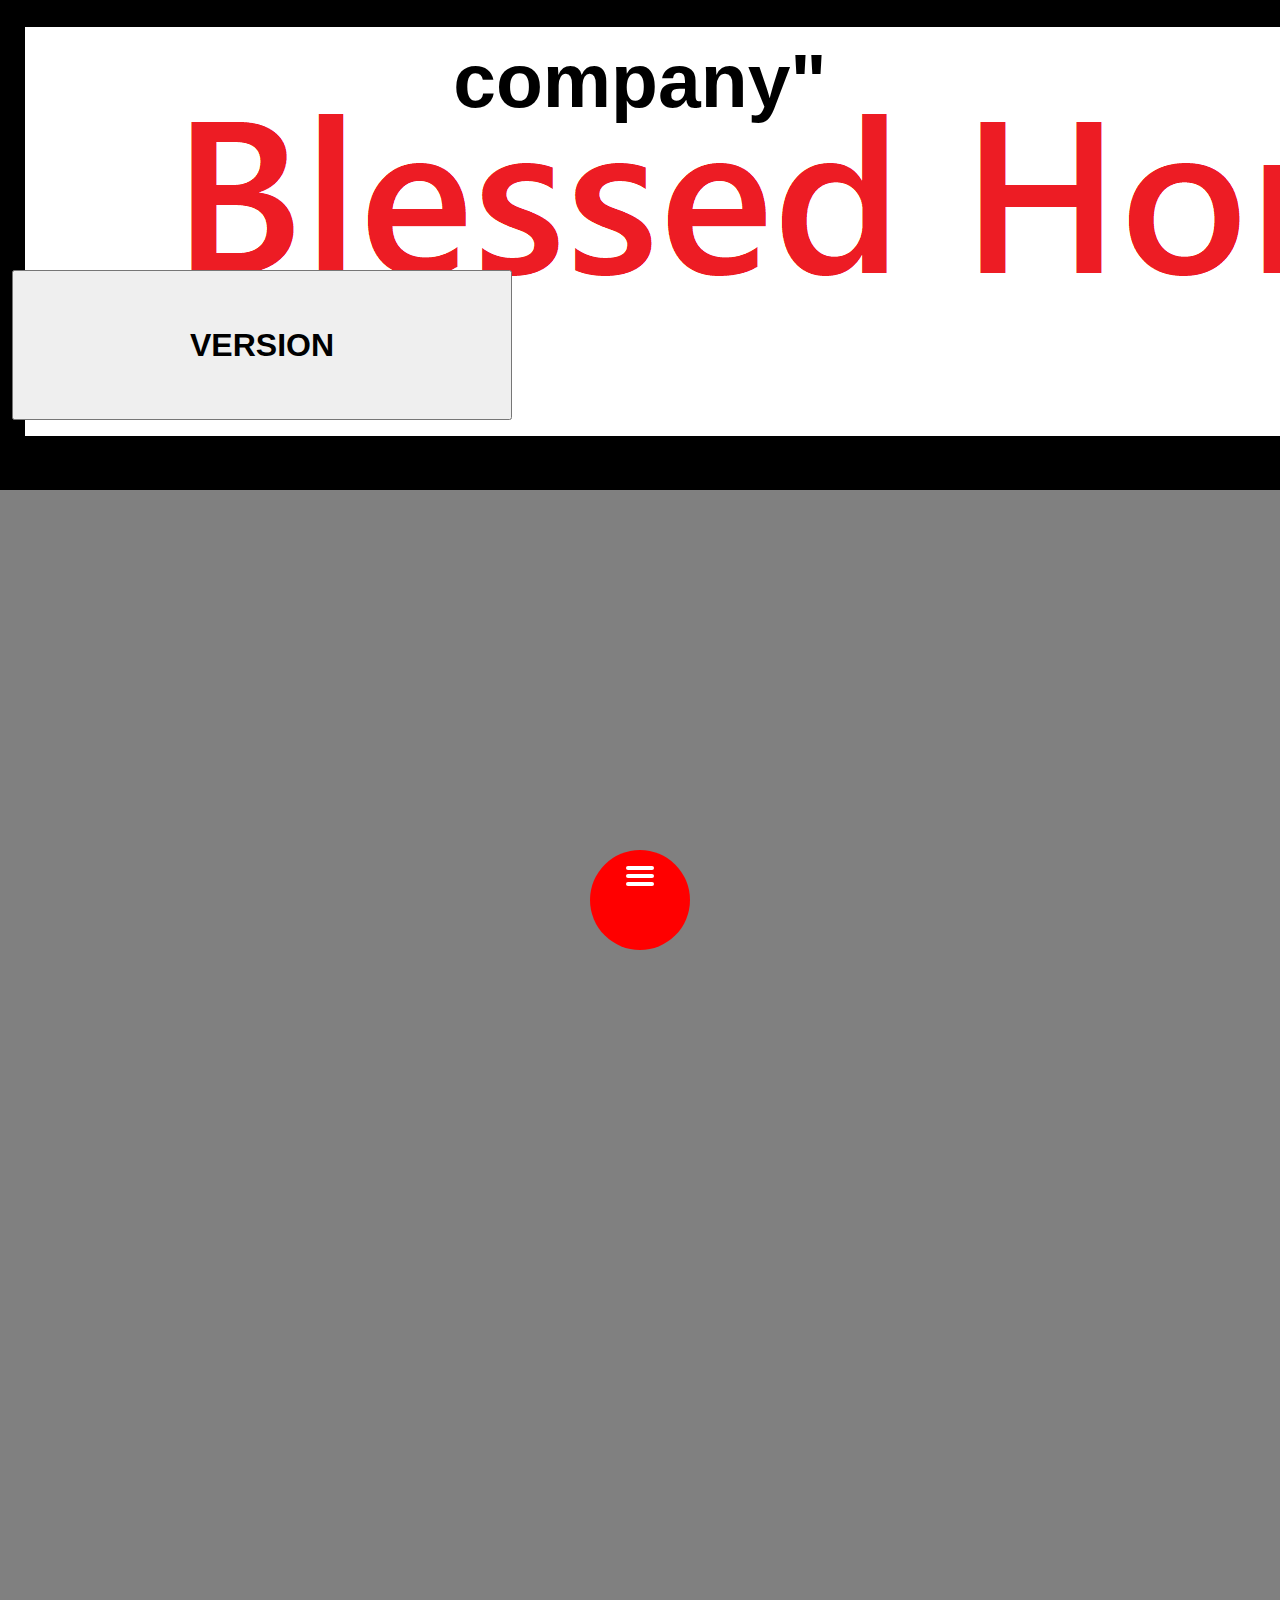
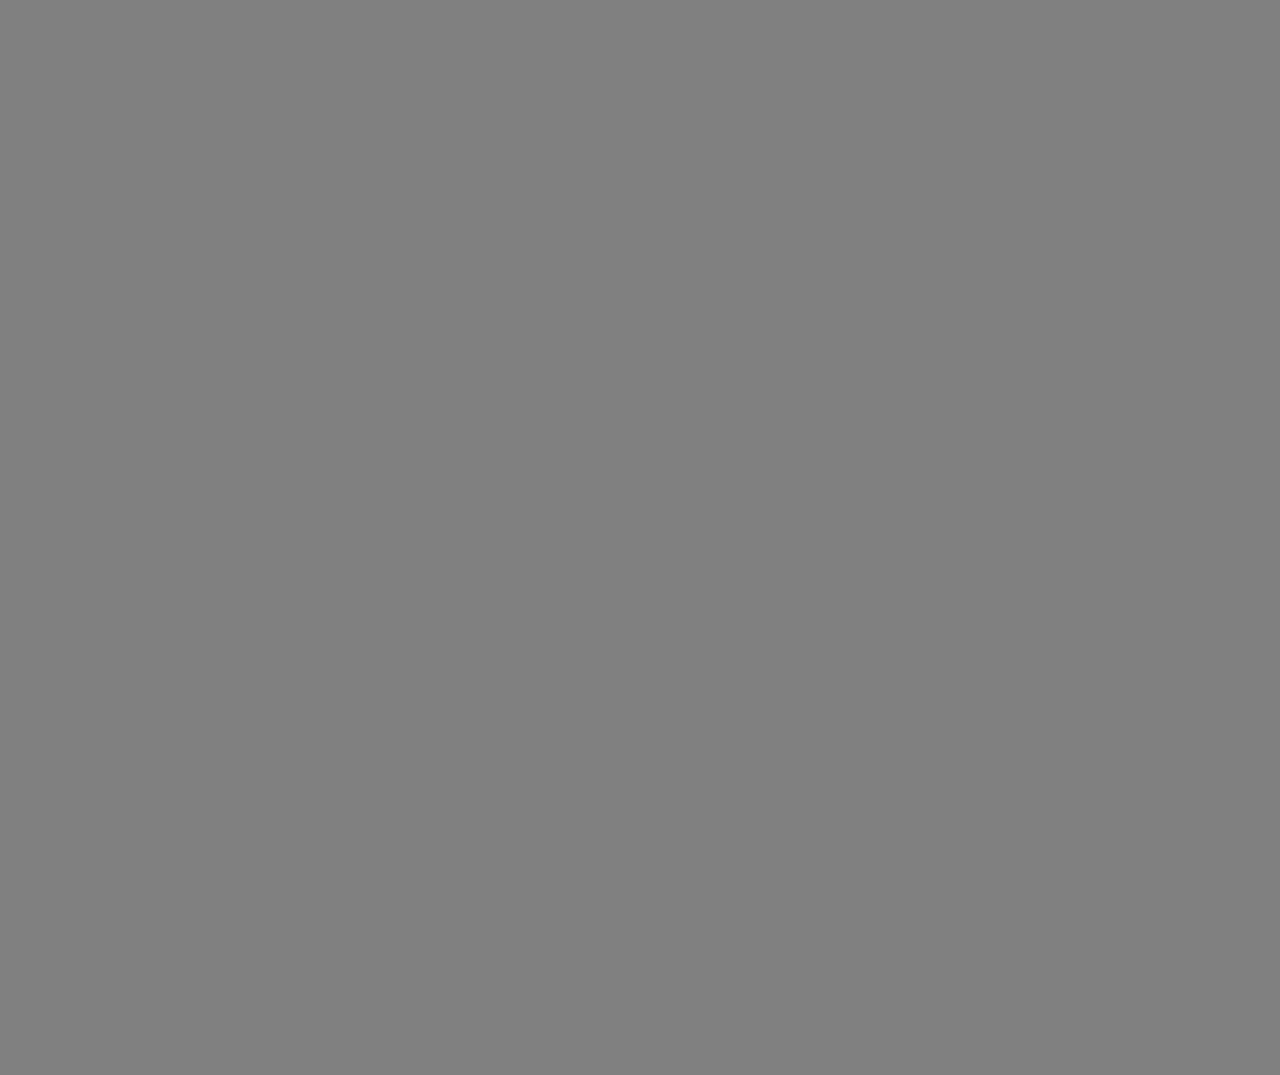
<file: Blessed Home 1.0.1/site/rew.html>
<!DOCTYPE html>
<head>
  <title>Blessed home </title>
  <meta charset="utf-8"/>
  <link rel="shortcut icon" href="bh.png" type="image/png">

	<link  rel="stylesheet"    href= "style1.css"  type="text/css" >
  <meta name="viewport" content="width=device-width, initial-scale=1">
</head>
<body>
	
<header>
  <img src="header_site.png" >

   
</header>




<center>
<div id="sac"> 
<img src="rew3.png">
</div>	
</center> 



//всплывающие окно 
<div class='hover_body' id='hover' onclick='popUpHide()'></div>
  <button onclick="popUp()" id='button'><big><h1>VERSION</h1> </big></button><a href='' id='f' onclick='hello()'>hello</a>
  <div class='popup' id='popup'>
    <div class='header'> <center>  <p1><h1 href='#'onclick='popUpHide()'><big><h1>  
     Текущая версия Blessed Home: 1.0.0<br> <h1>Developed by "Blessedsoft company"  </h1> </h1> </big > </h1></p1 > </center> </div>
    <div class='body'></div>
    <div class='footer'></div>
    <script type="text/javascript">
      function popUp(){
      document.getElementById('popup').className = 'popup--active';
      document.getElementById('hover').className = 'hover_body--active';
        document.getElementById('button').className = 'button--active';
  }
  function popUpHide(){
    if(document.getElementById('popup').classList.contains("popup--active")){
      document.getElementById('popup').className = 'popup';
      document.getElementById('hover').className = 'hover_body';
        document.getElementById('button').className = '';
    }
  }
    </script>
  </div>


<div class="menu">
  <nav class="menu__nav">
    <ul class="r-list menu__list">
    	<center>
      <li class="menu__group">
      	<center>
       <big><h1> <a href="index.html" class="r-link menu__link">Home</a></h1></big>
      </li>
      <li class="menu__group">
       <big><h1>  <a href="contacts.html" class="r-link menu__link">Контакты</a></h1></big>
      </li>
      <li class="menu__group">
       <big><h1>  <a href="rew.html" class="r-link menu__link">Обзор приложения </a></h1></big>
      </li>
      </center>
    </ul>
  </nav>
  <div class="menu__toggle">
    <button1 class="r-button menu__hamburger">
      <span class="m-hamburger">
        <span class="m-hamburger__label">Open menu</span>
      </span>
    </button1>
  </div>  
</div>

  
  <script type="text/javascript">

    (function(){
  'use strict';

  class Menu {
    constructor(settings) {
      this.menuNode = settings.menuNode;
    }
    
    toggleMenuState(className) {      
      if (typeof className !== 'string' || className.length === 0) {
        return console.log('you did not give the class for toggleState function');
      } 
      return  this.menuNode.classList.toggle(className);
    }
  }

  const jsMenuNode = document.querySelector('.menu');
  const demoMenu = new Menu ({
    menuNode: jsMenuNode
  });
  
  function callMenuToggle(event) {
    demoMenu.toggleMenuState('menu_activated');
  }
  
  jsMenuNode.querySelector('.menu__hamburger').addEventListener('click', callMenuToggle);
})();


  </script>

<footer> 
    
       
    </footer>

</body>
</file>
<file: Blessed Home 1.0.1/stylesheets/player-export.css>
/*!
 * 
 *                                                                       
 *                              ::;;;;                                   
 *    ::,,,,::    ::,,  ,,,,::::::11ii::,,::,,,,::      ::::,,::,,,,::   
 *  ,,111111ii,,::1111::111111ii::111111::111111ii,,    ii11,,ii111111,, 
 *  11ii::;;11;;ii11::iiii::;;11;;11ii::ii11::::11ii    ii11;;11;;::ii11 
 *  11;;  ::11ii11;;::11ii  ::11ii11ii,,iiii..  iiii    ii11;;11::  ;;11 
 *  1111;;ii11;;11;;,,ii11::ii11;;ii11;;;;11;;;;11;;;;;;ii11::11ii;;11ii 
 *  11111111;;::11;;  ::ii1111;;  ::ii11::ii1111ii::11ii;;11,,;;1111ii:: 
 *  11;;,,::  ,,::,,      ::,,        ::::  ::::    ,,,,::::    ::,,     
 *  ;;;;                                                                 
 *                                                                       
 *  Build: 1/2/2020, 3:12:42 PM
 */

/*!
 * Waves v0.5.5
 * http://fian.my.id/Waves 
 * 
 * Copyright 2014 Alfiana E. Sibuea and other contributors 
 * Released under the MIT license 
 * https://github.com/fians/Waves/blob/master/LICENSE 
 */.mask-inner{position:relative;background-size:100% 100%;background-repeat:no-repeat}.mask-inner .mask-inner{transform:none!important}.mask-border .mborder,.mask-filter{height:100%;width:100%}.mask-border .mborder{border:1px solid hsla(0,0%,100%,.8);position:absolute;pointer-events:none}.mask-border .area-border{border:1px solid #00a1c0;left:0;top:0;position:absolute;transform-origin:0 0;box-sizing:border-box}.mask-border .mask-radius{width:100%;height:100%;overflow:hidden;position:absolute}.mask-border .mask-radius .mask-radius-border{position:relative;width:100%;height:100%;border:1px solid hsla(0,0%,100%,.8)}.mask-border.hide-handles .prx-resizable-handle{opacity:0;pointer-events:none!important}.mask-border.hide-handles .area-border{border:1px dashed #b4bcbf}.mask-wrapper{overflow:hidden;height:100%;pointer-events:none}.mask-wrapper.borderPos-inside{box-sizing:border-box}.mask-wrapper.borderPos-outside{width:100%;height:100%}.mask-wrapper.borderPos-outside .mask-inner{box-sizing:content-box}.mask-edit-mode-handles{pointer-events:none}.mask-edit-mode-handles.hide-handles .prx-resizable-handle,.mask-edit-mode-handles.hide-handles .prx-rotate-handle{opacity:0;pointer-events:none!important}.mask-edit-mode-handles.hide-handles .xborder{border-color:#b4bcbf!important}abbr,address,article,aside,audio,b,blockquote,body,caption,cite,code,dd,del,dfn,div,dl,dt,em,fieldset,figure,footer,form,h1,h2,h3,h4,h5,h6,header,hgroup,html,i,iframe,img,ins,kbd,label,legend,li,mark,menu,nav,object,ol,p,pre,q,samp,section,small,span,strong,sub,sup,table,tbody,td,tfoot,th,thead,time,tr,ul,var,video{margin:0;padding:0;border:0;outline:0;font-size:100%;background:transparent}article,aside,details,figcaption,figure,footer,header,hgroup,nav,section{display:block}audio,canvas,video{display:inline-block;*display:inline;*zoom:1}[hidden],audio:not([controls]){display:none}html{font-size:100%;-webkit-text-size-adjust:100%;-ms-text-size-adjust:100%}body{margin:0;font-size:13px}body,button,input,select,textarea{font-family:sans-serif;color:#222}a{color:#00e}a:visited{color:#551a8b}a:hover{color:#06e}a:focus{outline:thin dotted}a:active,a:hover{outline:0}abbr[title]{border-bottom:1px dotted}b,strong{font-weight:700}blockquote{margin:1em 40px}dfn{font-style:italic}hr{display:block;height:1px;border:0;border-top:1px solid #ccc;margin:1em 0;padding:0}ins{background:#ff9;text-decoration:none}ins,mark{color:#000}mark{background:#ff0;font-style:italic;font-weight:700}code,kbd,pre,samp{font-family:monospace,serif;_font-family:courier new,monospace;font-size:1em}pre{white-space:pre;white-space:pre-wrap;word-wrap:break-word}q{quotes:none}q:after,q:before{content:"";content:none}small{font-size:85%}sub,sup{font-size:75%;line-height:0;position:relative;vertical-align:baseline}sup{top:-.5em}sub{bottom:-.25em}ol,ul{margin:1em 0;padding:0 0 0 40px}dd{margin:0 0 0 40px}nav ol,nav ul{list-style:none;list-style-image:none;margin:0;padding:0}img{border:0;-ms-interpolation-mode:bicubic}svg:not(:root){overflow:hidden}figure,form{margin:0}fieldset{margin:0}fieldset,legend{border:0;padding:0}legend{*margin-left:-7px}button,input,select,textarea{font-size:100%;margin:0;vertical-align:baseline;*vertical-align:middle}button,input{line-height:normal;*overflow:visible}table button,table input{*overflow:auto}[role=button],button,input[type=button],input[type=reset],input[type=submit]{-webkit-appearance:button}input[type=checkbox],input[type=radio]{box-sizing:border-box;padding:0}input[type=search]{-webkit-appearance:textfield;-moz-box-sizing:content-box;-webkit-box-sizing:content-box;box-sizing:content-box}input[type=search]::-webkit-search-decoration{-webkit-appearance:none}button::-moz-focus-inner{border:0;padding:0}textarea{overflow:auto;vertical-align:top;resize:vertical}input:invalid,textarea:invalid{background-color:#f0dddd}table{border-collapse:collapse;border-spacing:0}td{vertical-align:top}.nocallout{-webkit-touch-callout:none}textarea[contenteditable]{-webkit-appearance:none}.gifhidden{position:absolute;left:-100%}.ir{display:block;border:0;text-indent:-999em;overflow:hidden;background-color:transparent;background-repeat:no-repeat;text-align:left;direction:ltr}.ir br{display:none}.hidden{display:none!important;visibility:hidden}.visuallyhidden{border:0;clip:rect(0 0 0 0);height:1px;margin:-1px;overflow:hidden;padding:0;position:absolute;width:1px}.visuallyhidden.focusable:active,.visuallyhidden.focusable:focus{clip:auto;height:auto;margin:0;overflow:visible;position:static;width:auto}.invisible{visibility:hidden}.clearfix:after,.clearfix:before{content:"";display:table}.clearfix:after{clear:both}.clearfix{*zoom:1}@media print{*{background:transparent!important;color:#000!important;text-shadow:none!important;filter:none!important;-ms-filter:none!important}a,a:visited{text-decoration:underline}a[href]:after{content:" (" attr(href) ")"}abbr[title]:after{content:" (" attr(title) ")"}.ir a:after,a[href^="#"]:after,a[href^="javascript:"]:after{content:""}blockquote,pre{border:1px solid #999;page-break-inside:avoid}thead{display:table-header-group}img,tr{page-break-inside:avoid}img{max-width:100%!important}@page{margin:.5cm}h2,h3,p{orphans:3;widows:3}h2,h3{page-break-after:avoid}}#eval-iframe{display:none}body{-webkit-appearance:none;-webkit-box-flex:1;-webkit-touch-callout:none;-webkit-tap-highlight-color:rgba(0,0,0,0)}*{-webkit-user-select:none;-khtml-user-select:none;-moz-user-select:-moz-none;-o-user-select:none;user-select:none}input,textarea{-webkit-user-select:text;-khtml-user-select:text;-moz-user-select:text;-o-user-select:text;user-select:text}#dragarea{font-family:Helvetica,Arial,sans-serif;text-align:left}.text{height:95%;overflow:auto}.wrap{overflow:hidden}.pos,.spos{position:absolute}.action-highlight{position:absolute;top:0;left:0;height:100%;width:100%;background:rgba(255,255,0,.5);background:rgba(64,208,255,.3);opacity:0;pointer-events:none;-webkit-transition:opacity .2s ease-in;transition:opacity .2s ease-in;border:2px solid #40c8f4;padding:3px;box-sizing:border-box}.action-highlight-simple-visible,.action-highlight-visible{opacity:1}.action-highlight-simple-visible .actionicon,.action-highlight-visible .actionicon{pointer-events:auto}.actionicon{width:20px!important;height:20px!important;float:left!important;background:#40c8f4 url(/images/player/actions-sprite-1.png) no-repeat 0 0;-moz-background-origin:content-box!important;-webkit-background-origin:content-box!important;-o-background-origin:content-box!important;background-origin:content-box!important;border:0!important;margin:1px 0 0 1px;padding:0!important;border-radius:3px!important;display:block!important;-moz-box-sizing:content-box!important;-webkit-box-sizing:content-box!important;-o-box-sizing:content-box!important;box-sizing:content-box!important;opacity:1;-webkit-transition:opacity 0s ease-in .2s;transition:opacity 0s ease-in .2s}.action-highlight-simple-visible .actionicon{opacity:0;-webkit-transition:opacity 0s ease-in;transition:opacity 0s ease-in}.actionicon.action-click,.actionicon.action-delayedtap,.actionicon.action-tap{background-position:-30px -20px}.actionicon.action-forcetouch,.actionicon.action-press,.actionicon.action-pressup,.actionicon.action-taphold{background-position:-30px -40px}.actionicon.action-doubletap{background-position:-30px -398px}.actionicon.action-release,.actionicon.action-touch{background-position:-30px -419px}.actionicon.action-pan,.actionicon.action-panend,.actionicon.action-panstart,.actionicon.action-swipe{background-position:-30px 0}.actionicon.action-panleft,.actionicon.action-swipeleft{background-position:-30px -100px}.actionicon.action-panright,.actionicon.action-swiperight{background-position:-30px -120px}.actionicon.action-panup,.actionicon.action-swipeup{background-position:-30px -140px}.actionicon.action-pandown,.actionicon.action-swipedown{background-position:-30px -160px}.actionicon.action-pinch,.actionicon.action-pinchout{background-position:-30px -180px}.actionicon.action-pinchin{background-position:-30px -200px}.actionicon.action-containerpagechange,.actionicon.action-containerpageenter,.actionicon.action-containerscroll,.actionicon.action-containerscrollend,.actionicon.action-containerscrollto{background-position:-30px -360px}.actionicon.action-keydown{background-position:-30px -460px}.actionicon.action-mouseout,.actionicon.action-mouseover{background-position:-30px -340px}.actionicon.action-ondrag,.actionicon.action-ondragend,.actionicon.action-ondragstart,.actionicon.action-onthrowcomplete,.actionicon.action-onthrowupdate{background-position:-30px -60px}.actionicon.action-onrotate,.actionicon.action-onrotateend,.actionicon.action-onrotatestart,.actionicon.action-onrotatethrowcomplete,.actionicon.action-onrotatethrowupdate{background-position:-30px -476px}.actionicon.action-stateenter,.actionicon.action-stateleave,.actionicon.action-statetransitionend,.actionicon.action-statetransitionstart{background-position:-30px -440px}.actionicon.action-inputblur,.actionicon.action-inputfocus,.actionicon.action-inputkeyup{background-position:-30px -460px}.actionicon.action-change,.actionicon.action-checkboxchange,.actionicon.action-pickerchange,.actionicon.action-selectchange{background-position:-30px -496px}.actionicon.action-rangedrag,.actionicon.action-rangedragend,.actionicon.action-rangedragstart,.actionicon.action-sliderdrag,.actionicon.action-sliderdragend,.actionicon.action-sliderdragstart{background-position:-30px -80px}.actionicon.action-videoend,.actionicon.action-videopause,.actionicon.action-videoplay{background-position:-30px -561px}.actionicon.action-audioend,.actionicon.action-audiopause,.actionicon.action-audioplay{background-position:-30px -539px}.actionicon.action-vectoranimationend{background-position:-30px -516px}#appModeNote{background-color:#333;border-top:5px solid #000;bottom:0;color:#f0f0f0;display:none;font-family:helvetica;left:0;padding:10px 0;position:fixed;text-align:center;width:100%}#appModeNote em{display:block;font-size:20px;font-weight:700;line-height:26px}#appModeNote span{display:block;font-size:14px;line-height:20px}.hidden{display:none}.prx-page.loadedFrom{display:block}.prx-page.loadedTo{z-index:999999}.prx-page.loadedTo-1{z-index:10000000}.prx-page.loadedTo-2{z-index:10000001}.prx-page.loadedTo-3{z-index:10000002}.prx-page.loadedTo-4{z-index:10000003}.prx-page.loadedTo-5{z-index:10000004}.prx-page.loadedTo-6{z-index:10000005}.prx-page.loadedTo-7{z-index:10000006}.prx-page.loadedTo-8{z-index:10000007}.prx-page.loadedTo-9{z-index:10000008}.prx-page.loadedTo-10{z-index:10000009}.prx-page.loadedTo-11{z-index:10000010}.prx-page.loadedTo-12{z-index:10000011}.prx-page.loadedTo-13{z-index:10000012}.prx-page.loadedTo-14{z-index:10000013}.prx-page.loadedTo-15{z-index:10000014}.prx-page.loadedTo-16{z-index:10000015}.prx-page.loadedTo-17{z-index:10000016}.prx-page.loadedTo-18{z-index:10000017}.prx-page.loadedTo-19{z-index:10000018}.prx-page.loadedTo-20{z-index:10000019}.prx-page.loadedTo-21{z-index:10000020}.prx-page.loadedTo-22{z-index:10000021}.prx-page.loadedTo-23{z-index:10000022}.prx-page.loadedTo-24{z-index:10000023}.prx-page.loadedTo-25{z-index:10000024}.prx-page.loadedTo-26{z-index:10000025}.prx-page.loadedTo-27{z-index:10000026}.prx-page.loadedTo-28{z-index:10000027}.prx-page.loadedTo-29{z-index:10000028}.prx-page.loadedTo-30{z-index:10000029}#navigationbar,#statusbar{background:transparent 0 0;display:block;width:100%;border:0;top:0;position:fixed;z-index:1}#loader-wrapper{background:#f8f9fa;height:100%;left:0;position:fixed;top:0;width:100%;z-index:99999;font-size:11px}#loader-wrapper .progress{position:absolute;top:50%;left:50%;transform:translate(-50%,-50%);-ms-transform:translate(-50%,-50%);-webkit-transform:translate(-50%,-50%);width:50%;height:4px;background-color:#ddd}#loader-wrapper .progress-bar{position:relative;width:0;height:4px;-webkit-transition:.4s linear;-moz-transition:.4s linear;-o-transition:.4s linear;transition:.4s linear;-webkit-transition-property:width,background-color;-moz-transition-property:width,background-color;-o-transition-property:width,background-color;transition-property:width,background-color}#loader-wrapper .progress-bar:before,.progress-bar:after{content:"";position:absolute;top:0;left:0;right:0}#loader-wrapper .progress-bar:before{bottom:0;background-color:#ddd}#loader-wrapper .progress-bar:after{z-index:2;bottom:0;background:#00a1c0}#loader-wrapper #app-icon{position:absolute;top:50%;left:50%;transform:translate(-50%,-150%);-ms-transform:translate(-50%,-150%);-webkit-transform:translate(-50%,-150%);width:114px;height:114px}#loader-wrapper #poweredby{position:absolute;bottom:5%;left:50%;transform:translate(-50%);-ms-transform:translate(-50%);-webkit-transform:translate(-50%);width:100%;height:16px;background-image:url(/images/player/madewithproto.png);background-repeat:no-repeat;background-position:50%;z-index:99999}body{-moz-transition:opacity .3s linear;-o-transition:opacity .3s linear;-webkit-transition:opacity .3s linear;transition:opacity .3s linear}.reloading{background:#fff!important;opacity:0}@media (min-width:481px) and (max-width:1079px){#loader-wrapper #poweredby{background-image:url(/images/player/madewithproto@2x.png);height:32px}#loader-wrapper .progress,#loader-wrapper .progress-bar{height:4px}}@media (min-width:1080px){#loader-wrapper #poweredby{background-image:url(/images/player/madewithproto@3x.png);height:48px}#loader-wrapper .progress,#loader-wrapper .progress-bar{height:6px}}@media (width:1280px) and (height:768px){#loader-wrapper #poweredby{background-image:url(/images/player/madewithproto.png);height:32px}#loader-wrapper .progress,#loader-wrapper .progress-bar{height:2px}}.pointer-events-none{pointer-events:none!important}body .prx-page{-webkit-trans1form:translate3d(0,0,0)}.prx-page .type-symbol .box{-w1ebkit-transform:translateZ(0)}html{background:transparent}body{background:#fff;overflow:hidden}body.mobile-device-true *{-webkit-text-size-adjust:100%}body.mobile-device-false *{-webkit-text-size-adjust:initial}#window-wrapper{width:100%;height:100%;overflow:hidden;position:relative}#dragarea{background:transparent;display:none}#overlay,#quick-audios,#trash,#underlay{position:absolute;top:0;left:0}#quick-audios,#trash{display:none}.visible{display:block!important}.iScrollHorizontalScrollbar,.iScrollVerticalScrollbar{z-index:auto!important}.overlay{position:fixed;left:0;right:0;bottom:0;top:0}.ui-mobile-viewport-transitioning,.ui-mobile-viewport-transitioning .prx-page{o1verflow:visible!important}.box[style*="z-index:0;"],.box[style*="z-index: 0;"]{z-index:auto!important}.box[data-mpoverlay="1"]{pos1ition:fixed}#temp-for-external-link{display:none}#dragarea,html{background:transparent!important}.hide{display:none!important}*{outline:none}.ghost-component,.ghost-component *,.ghost-component .box *{pointer-events:none!important}#statusbar{position:fixed!important}.prx-page{position:absolute;display:none}.prx-page.prx-page-active,.prx-page[class*=prx-page-transitioning-]{display:block}.prx-page[class*=prx-page-transitioning-]{overflow:hidden}.prx-page.prx-page-transitioning-overlay-in-source,.prx-page.prx-page-transitioning-overlay-out-target{overflow:visible}.prx-page.prx-page-below{z-index:10}.prx-page.prx-page-above{z-index:20}#overlay{z-index:30}.prx-page.prx-page-transition-flip,.prx-page.prx-page-transition-turn{-webkit-backface-visibility:hidden;-moz-backface-visibility:hidden;backface-visibility:hidden}.prx-page.prx-page-transition-turn{-webkit-transform:translateZ(0);-moz-transform:translateZ(0);-webkit-transform-origin:0 center;-moz-transform-origin:0 center;transform-origin:0 center;transform:translateZ(0)}.prx-page.prx-page-transition-flow:not(.prx-page-transition-flow-overlay),.prx-page.prx-page-transition-overlay-top{box-shadow:0 0 20px rgba(0,0,0,.4)}.prx-page-above.prx-page-transition-notificationInWatchOS{transition:background-color .45s ease-out}.prx-page-above.prx-page-transition-notificationInWatchOS.prx-page-transition-notificationInWatchOS-notification-in{background-color:transparent!important;transition:background-color 0s ease-out}.device-cursor-touch,.device-cursor-touch *{cursor:url(/images/player/touch-cursor-64.png) 32 32,default}.device-cursor-web,.device-cursor-web *{cursor:default}.device-cursor-web .delayedtap,.device-cursor-web .delayedtap *,.device-cursor-web .interaction-click,.device-cursor-web .interaction-click *,.device-cursor-web .interaction-tap,.device-cursor-web .interaction-tap *,.device-cursor-web .release,.device-cursor-web .release *,.device-cursor-web .touch,.device-cursor-web .touch *{cursor:pointer;cursor:hand}.device-cursor-web [data-component-type=text]{cursor:default}.device-cursor-web .move,.device-cursor-web .move *{cursor:move}.device-cursor-web input,.device-cursor-web textarea{cursor:text}.do-chrome-fix #window-wrapper{-webkit-perspective:1}.do-chrome-fix .pos{-webkit-backface-visibility:hidden;-webkit-transform:translateZ(0)}.do-chrome-fix *{-w1ebkit-transform:translateZ(0) scale(1) scaleX(1) skew(0deg,0deg) skewX(0deg) skewY(0deg) rotateX(0deg) rotateY(0deg) rotate(0deg)}.do-chrome-fix.dont-do-chrome-fix #window-wrapper{-webkit-perspective:none}.do-chrome-fix.dont-do-chrome-fix .pos{-webkit-backface-visibility:visible;-webkit-transform:none}.prx-page-transitioning:not(.prx-page-transitioning-overlay-in-source):not(.loadedFrom) [data-mpoverlay="1"]{display:none}#fps{position:fixed;z-index:9999;font-size:18px;top:20px;left:20px;background:rgba(0,0,0,.8);border-radius:6px;color:#fff;padding:3px 10px}#fps,.cbutton{pointer-events:none}.cbutton{position:absolute;display:inline-block;padding:0;border:none;background:none;color:#286aab;font-size:1.4em;overflow:visible;-webkit-transition:color .7s;transition:color .7s;-webkit-tap-highlight-color:rgba(0,0,0,0)}.cbutton.cbutton--click,.cbutton:focus{outline:none;color:#3c8ddc}.cbutton:after{position:absolute;width:100%;height:100%;border-radius:50%;content:"";opacity:0;pointer-events:none}.cbutton--effect-jelena:after{border:3px solid hsla(0,0%,82.7%,.7)}.cbutton--effect-jelena.cbutton--click:after{-webkit-animation:anim-effect-jelena .3s ease-out forwards;animation:anim-effect-jelena .3s ease-out forwards}@-webkit-keyframes anim-effect-jelena{0%{opacity:1;-webkit-transform:scale3d(.6,.6,1);transform:scale3d(.6,.6,1)}to{opacity:0;-webkit-transform:scale3d(1.2,1.2,1);transform:scale3d(1.2,1.2,1)}}@keyframes anim-effect-jelena{0%{opacity:1;-webkit-transform:scale3d(.5,.5,1);transform:scale3d(.5,.5,1)}to{opacity:0;-webkit-transform:scale3d(1.2,1.2,1);transform:scale3d(1.2,1.2,1)}}.cbutton--effect-sanja:after{background:hsla(0,0%,75.3%,.3)}.cbutton--effect-sanja.cbutton--click:after{-webkit-animation:anim-effect-sanja 1s ease-out forwards;animation:anim-effect-sanja 1s ease-out forwards}@-webkit-keyframes anim-effect-sanja{0%{opacity:1;-webkit-transform:scale3d(.5,.5,1);transform:scale3d(.5,.5,1)}25%{opacity:1;-webkit-transform:scaleX(1);transform:scaleX(1)}to{opacity:0;-webkit-transform:scaleX(1);transform:scaleX(1)}}@keyframes anim-effect-sanja{0%{opacity:1;-webkit-transform:scale3d(.5,.5,1);transform:scale3d(.5,.5,1)}25%{opacity:1;-webkit-transform:scaleX(1);transform:scaleX(1)}to{opacity:0;-webkit-transform:scaleX(1);transform:scaleX(1)}}#log{position:fixed;z-index:9999;font-size:24px;top:20px;right:20px;pointer-events:none}.watchOSscrollbars .iScrollVerticalScrollbar{position:fixed!important;width:12px!important;background-color:hsla(0,0%,100%,.3)!important;border-radius:8px!important;z-index:99999!important}.watchOSscrollbars .iScrollIndicator{background:#fff!important;border-radius:8px!important;left:2px!important;width:8px!important}.applewatch-rounded-corners{-webkit-clip-path:inset(0 0 0 0 round 63px);clip-path:inset(0 0 0 0 round 63px)}.group-action-prediv{position:absolute}.player .type-symbol.type-symbol-transparent .group-action-prediv{pointer-events:auto}.initialise-hidden-container{display:block!important;visibility:hidden!important}.a-enter-vr{height:0!important}.fullscreen-vr .prx-page{transform:none!important;position:fixed!important}

/*!
 * Waves v0.5.5
 * http://fian.my.id/Waves 
 * 
 * Copyright 2014 Alfiana E. Sibuea and other contributors 
 * Released under the MIT license 
 * https://github.com/fians/Waves/blob/master/LICENSE 
 */.waves-effect{position:relative;overflow:hidden}.waves-effect.box{position:absolute}.waves-effect .waves-ripple{position:absolute;border-radius:50%;width:100px;height:100px;margin-top:-50px;margin-left:-50px;opacity:0;background-color:rgba(0,0,0,.2);pointer-events:none}.waves-effect.waves-light .waves-ripple{background-color:hsla(0,0%,100%,.4)}.waves-button,.waves-circle{-webkit-mask-image:-webkit-radial-gradient(circle,#fff 100%,#000 0)}.waves-button,.waves-button-input,.waves-button:hover,.waves-button:link,.waves-button:visited{white-space:nowrap;vertical-align:middle;cursor:pointer;border:none;outline:none;color:inherit;background-color:transparent;font-size:14px;text-align:center;text-decoration:none;z-index:1}.waves-button{padding:10px 15px;border-radius:2px}.waves-button-input{margin:0;padding:10px 15px}.waves-input-wrapper{border-radius:2px;vertical-align:bottom}.waves-input-wrapper.waves-button{padding:0}.waves-input-wrapper .waves-button-input{position:relative;top:0;left:0;z-index:1}.waves-block{display:block}a.waves-effect .waves-ripple{z-index:-1}#loader-wrapper #poweredby{background-image:url(../images/player/madewithproto.png)!important}@media (min-width:481px) and (max-width:1079px){#loader-wrapper #poweredby{background-image:url(../images/player/madewithproto@2x.png)!important}}@media (min-width:1080px){#loader-wrapper #poweredby{background-image:url(../images/player/madewithproto@3x.png)!important}}@media (width:1280px) and (height:768px){#loader-wrapper #poweredby{background-image:url(../images/player/madewithproto.png)!important}}.actionicon{background-image:url(../images/player/actions-sprite-1.png)}.device-cursor-touch,.device-cursor-touch *{cursor:url(../images/player/touch-cursor-64.png) 32 32,default!important}
</file>
<file: Blessed Home 1.0.1/libraries/common/components.1.00.css>
.type-shapes .shape-wrapper{width:100%;height:100%;-moz-box-sizing:border-box;-webkit-box-sizing:border-box;box-sizing:border-box;background-clip:content-box}.type-shapes .shapes-text-container{position:absolute;top:0;left:0;right:0;display:table;width:100%;height:100%;text-align:center}.type-shapes .shapes-text-container>span{display:table-cell;vertical-align:middle}.type-shapes svg{overflow:visible}.player .type-symbol{overflow:hidden}.player .type-symbol.symbol-scroll{-webkit-perspective:1000}.player .type-symbol.type-symbol-transparent{pointer-events:none !important}.player .type-symbol.type-symbol-transparent .box{pointer-events:auto}.type-symbol.fullscreen{transform:none !important;width:100vw !important;height:100vh !important}.type-symbol>.type-symbol-hover-message,.type-symbol.ui-draggable-dragging:hover>.type-symbol-hover-message,.type-symbol.prx-resizable-resizing:hover>.type-symbol-hover-message{display:none;position:absolute;color:#fff;font-family:Helvetica, Arial, sans-serif !important;background:rgba(0,0,0,0.7);top:50%;left:50%;text-align:center;position:absolute;pointer-events:none;width:70px;height:30px;line-height:15px;font-size:10px !important;border-radius:3px;margin:-20px 0 0 -40px;padding:5px}.type-symbol:hover>.type-symbol-hover-message{display:block}.type-vrsymbol.fullscreen{transform:none !important;width:100vw !important;height:100vh !important}.type-vrsymbol.fullscreen canvas{width:100vw !important;height:100vh !important}.type-vrsymbol>.type-vrsymbol-hover-message,.type-vrsymbol.ui-draggable-dragging:hover>.type-vrsymbol-hover-message,.type-vrsymbol.prx-resizable-resizing:hover>.type-vrsymbol-hover-message{display:none;position:absolute;color:#fff;font-family:Helvetica, Arial, sans-serif !important;background:rgba(0,0,0,0.7);top:50%;left:50%;text-align:center;position:absolute;pointer-events:none;width:70px;height:30px;line-height:15px;font-size:10px !important;border-radius:3px;margin:-20px 0 0 -40px;padding:5px}.type-vrsymbol:hover>.type-vrsymbol-hover-message{display:block}.type-text.v2-text .text-contents{o1verflow:hidden;width:100%;height:100%}.type-text.v2-text.box [data-editableProperty]{word-wrap:break-word !important}.type-text .autoresize{white-space:nowrap}.player .type-text .autoResize-true{white-space:nowrap}.type-richtext p{margin:0;line-height:normal}.type-rectangle .inner-rec{width:100%;height:100%;-moz-box-sizing:border-box;-webkit-box-sizing:border-box;box-sizing:border-box;background-clip:content-box}.type-rectangle .shapes-text-container{display:table;width:100%;height:100%;text-align:center}.type-rectangle .shapes-text-container>span{display:table-cell;vertical-align:middle}.type-horizontalline .inner{width:100%;height:0}.type-verticalline .inner{width:0;height:100%}.type-actionarea .inner-rec{width:100%;height:100%}.type-actionarea .inner-rec div{width:100%;height:100%;background:#40C8F4;opacity:0.4;-moz-box-sizing:border-box;-webkit-box-sizing:border-box;box-sizing:border-box}.type-actionarea .inner-rec div:before{content:" ";display:block;position:absolute;top:50%;left:50%;width:24px;height:24px;margin:-12px 0 0 -12px}.player .type-actionarea .inner-rec div{background:transparent}.player .type-actionarea .inner-rec div:before{background-image:none}.type-image,.type-image .type-image-wrapper{background:0 0 repeat;background-size:100% 100%;width:100%;height:100%;background-clip:content-box}.type-image .type-image-wrapper.type-image-svg{background:center center no-repeat;background-size:contain}.type-image .type-image-wrapper img{display:none}.player .type-image .type-image-wrapper.gif img{display:block !important;width:1px;height:1px;opacity:0.1}.type-image.type-image-repeater,.type-image.type-image-repeater .type-image-wrapper{background-size:auto}.type-image .image-inner{width:100%;height:100%}.type-image .image-inner.borderPos-inside .type-image-wrapper{box-sizing:border-box;background-origin:border-box}.type-image .image-inner.borderPos-outside{display:-webkit-box;display:-moz-box;display:-ms-flexbox;display:-webkit-flex;display:flex;-moz-flex-flow:row;-ms-flex-flow:row;-webkit-flex-flow:row;flex-flow:row;-moz-box-orient:horizontal;-ms-box-orient:horizontal;-webkit-box-orient:horizontal;box-orient:horizontal;-ms-align-items:center;-webkit-align-items:center;align-items:center;-ms-box-align:center;-webkit-box-align:center;box-align:center;-ms-flex-align:center;-webkit-flex-align:center;flex-align:center;-ms-justify-content:center;-webkit-justify-content:center;justify-content:center;-ms-box-pack:center;-webkit-box-pack:center;box-pack:center;-ms-flex-pack:center;-webkit-flex-pack:center;flex-pack:center}.type-image .image-inner.borderPos-outside .type-image-wrapper{-ms-flex-shrink:0;-webkit-flex-shrink:0;flex-shrink:0;box-sizing:content-box}.type-image>.type-image-hover-message,.type-image.ui-draggable-dragging:hover>.type-image-hover-message,.type-image.prx-resizable-resizing:hover>.type-image-hover-message{display:none;position:absolute;color:#fff;font-family:Helvetica, Arial, sans-serif !important;background:rgba(0,0,0,0.7);top:50%;left:50%;text-align:center;position:absolute;pointer-events:none;width:70px;height:30px;line-height:15px;font-size:10px !important;border-radius:3px;margin:-20px 0 0 -40px;padding:5px}.type-image:hover>.type-image-hover-message{display:block}.type-placeholder .bg{position:absolute;width:100%;height:100%;-moz-box-sizing:border-box;-webkit-box-sizing:border-box;box-sizing:border-box}.type-placeholder .diagonal{border:0px solid transparent;position:absolute;-moz-box-sizing:border-box;-webkit-box-sizing:border-box;box-sizing:border-box}.type-placeholder .diagonal1{-moz-transform-origin:0 0;-webkit-transform-origin:0 0;-o-transform-origin:0 0;transform-origin:0 0}.type-placeholder .diagonal2{-moz-transform-origin:right top;-webkit-transform-origin:right top;-o-transform-origin:right top;transform-origin:right top}.type-placeholder .contents{width:100%;height:100%;display:-webkit-box;display:-moz-box;display:-ms-flexbox;display:-webkit-flex;display:flex;-ms-justify-content:center;-webkit-justify-content:center;justify-content:center;-ms-box-pack:center;-webkit-box-pack:center;box-pack:center;-ms-flex-pack:center;-webkit-flex-pack:center;flex-pack:center;-ms-align-items:center;-webkit-align-items:center;align-items:center;-ms-box-align:center;-webkit-box-align:center;box-align:center;-ms-flex-align:center;-webkit-flex-align:center;flex-align:center}.type-placeholder .contents>span{display:inline-block}.type-placeholder .contents span[data-editableproperty]:empty{padding:0}.type-webview .webview-scroll-wrapper{width:100%;height:100%;-webkit-overflow-scrolling:touch;overflow:auto}.type-webview iframe{width:100%;height:100%;border:none}.type-html iframe{width:100%;height:100%;overflow:hidden;border:none}.type-animationtarget{position:relative}.type-animationtarget.type-animatiotarget-fixed-positioning{position:absolute}.type-animationtarget .animationtarget-circle{-moz-box-sizing:border-box;-webkit-box-sizing:border-box;box-sizing:border-box;width:0;height:0;position:absolute;top:0;left:0;border-radius:50%;display:none}.type-animationtarget .animationtarget-vertical{position:absolute;top:0}.type-animationtarget .animationtarget-horizontal{position:absolute;top:0%;left:0}.player .type-animationtarget{opacity:0 !important;pointer-events:none !important}.type-bannerad .bannerad-outer{display:table;height:100%;width:100%}.type-bannerad .bannerad-inner{display:table-cell;position:relative;text-align:center;vertical-align:middle;width:100%;background-size:100% 100%}.type-tooltip .tooltip-content-wrapper{width:100%;height:100%;position:relative}.type-tooltip .tooltip-content-wrapper .tooltip-outer{position:absolute;overflow:hidden}.type-tooltip .tooltip-content-wrapper .tooltip{position:absolute;-moz-transform:rotate(45deg);-webkit-transform:rotate(45deg);transform:rotate(45deg);filter:progid:DXImageTransform.Microsoft.Matrix(sizingMethod='auto expand', M11=0.7071067811865476, M12=-0.7071067811865475, M21=0.7071067811865475, M22=0.7071067811865476);-ms-filter:"progid:DXImageTransform.Microsoft.Matrix(SizingMethod='auto expand', M11=0.7071067811865476, M12=-0.7071067811865475, M21=0.7071067811865475, M22=0.7071067811865476)";-moz-box-sizing:border-box;-webkit-box-sizing:border-box;box-sizing:border-box}.type-tooltip .tooltip-content-wrapper .tooltip-content-outer{position:absolute;width:100%;height:100%;-moz-box-sizing:border-box;-webkit-box-sizing:border-box;box-sizing:border-box}.type-tooltip .tooltip-content-wrapper .tooltip-content{width:100%;height:100%;overflow:hidden;padding:10px;-moz-box-sizing:border-box;-webkit-box-sizing:border-box;box-sizing:border-box}.type-tooltip.verticalAlignCenter .tooltip-content{display:-webkit-box;display:-moz-box;display:-ms-flexbox;display:-webkit-flex;display:flex;-ms-box-align:center;-webkit-box-align:center;box-align:center;-ms-flex-align:center;-webkit-flex-align:center;flex-align:center;-ms-align-items:center;-webkit-align-items:center;align-items:center}.type-tooltip.verticalAlignCenter .tooltip-content .tooltip-text{width:100%}.type-vectoranimation .type-vectoranimation-wrapper{width:100%;height:100%}.type-vectoranimation .bodymovin,.type-vectoranimation .bodymovin-player{width:100%;height:100%}.type-vectoranimation .vector-inner{width:100%;height:100%}.type-vectoranimation .vector-inner.borderPos-inside .type-vectoranimation-wrapper{box-sizing:border-box;background-origin:border-box;overflow:hidden}.type-vectoranimation .vector-inner.borderPos-outside{display:-webkit-box;display:-moz-box;display:-ms-flexbox;display:-webkit-flex;display:flex;-moz-flex-flow:row;-ms-flex-flow:row;-webkit-flex-flow:row;flex-flow:row;-moz-box-orient:horizontal;-ms-box-orient:horizontal;-webkit-box-orient:horizontal;box-orient:horizontal;-ms-align-items:center;-webkit-align-items:center;align-items:center;-ms-box-align:center;-webkit-box-align:center;box-align:center;-ms-flex-align:center;-webkit-flex-align:center;flex-align:center;-ms-justify-content:center;-webkit-justify-content:center;justify-content:center;-ms-box-pack:center;-webkit-box-pack:center;box-pack:center;-ms-flex-pack:center;-webkit-flex-pack:center;flex-pack:center}.type-vectoranimation .vector-inner.borderPos-outside .type-vectoranimation-wrapper{-ms-flex-shrink:0;-webkit-flex-shrink:0;flex-shrink:0;box-sizing:content-box}.type-vectoranimation>.type-vectoranimation-hover-message,.type-vectoranimation.ui-draggable-dragging:hover>.type-vectoranimation-hover-message,.type-vectoranimation.prx-resizable-resizing:hover>.type-vectoranimation-hover-message{display:none;position:absolute;color:#fff;font-family:Helvetica, Arial, sans-serif !important;background:rgba(0,0,0,0.7);top:50%;left:50%;text-align:center;position:absolute;pointer-events:none;width:70px;height:30px;line-height:15px;font-size:10px !important;border-radius:3px;margin:-20px 0 0 -40px;padding:5px}.type-vectoranimation:hover>.type-vectoranimation-hover-message{display:block}.type-basic-tabbar ul{margin:0;padding:0;list-style:none;height:100%}.type-basic-tabbar ul li{margin:0;padding:0;float:left;text-align:center;height:100%;position:relative}.type-basic-tabbar ul li:first-child{border-left:0 none !important}.type-basic-tabbar ul li input{display:none}.type-basic-tabbar ul li label{width:100%;height:100%;display:block}.type-basic-tabbar ul li label .icon-wrapper{width:100%;height:100%;display:block}.type-basic-tabbar ul li label .icon{height:100%;background-position:center center;background-repeat:no-repeat;background-size:auto 60%;-webkit-mask-size:auto 60%;-webkit-mask-repeat:no-repeat;-webkit-mask-position:center center}.type-basic-tabbar.type-basic-tabbar-icon-top ul li label .icon{height:75%}.type-basic-tabbar.type-basic-tabbar-icon-top ul li label .caption{display:inline-block;width:100%;height:25%;float:left}.type-generic-onoffswitch input[type=checkbox]{display:none}.type-generic-onoffswitch label{display:block;overflow:hidden}.type-generic-onoffswitch .onoffswitch-inner{width:200%;margin-left:-100%;-moz-transition:margin 0.3s ease-in 0s;-webkit-transition:margin 0.3s ease-in 0s;-ms-transition:margin 0.3s ease-in 0s;-o-transition:margin 0.3s ease-in 0s;transition:margin 0.3s ease-in 0s}.type-generic-onoffswitch input:checked+label .onoffswitch-inner{margin-left:0}.type-generic-onoffswitch .onoffswitch-inner div{float:left;width:50%;color:white;font-family:Trebuchet, Arial, sans-serif;font-weight:bold;-moz-box-sizing:border-box;-webkit-box-sizing:border-box;-ms-box-sizing:border-box;-o-box-sizing:border-box;box-sizing:border-box}.type-generic-onoffswitch .onoffswitch-inner .active{background-color:#2FCCFF;color:#FFFFFF}.type-generic-onoffswitch .onoffswitch-inner .inactive{background-color:#EEEEEE;color:#999999;text-align:right}.type-generic-onoffswitch .onoffswitch-switch{background:#FFFFFF;position:absolute;top:0;bottom:0;-moz-transition:right 0.3s ease-in 0s;-webkit-transition:right 0.3s ease-in 0s;-ms-transition:right 0.3s ease-in 0s;-o-transition:right 0.3s ease-in 0s;transition:right 0.3s ease-in 0s}.type-generic-onoffswitch input:checked+label .onoffswitch-switch{right:0px !important}.type-datetime #background{box-sizing:border-box;margin:0;padding:0;height:100%;overflow:hidden;display:-webkit-box;display:-moz-box;display:-ms-flexbox;display:-webkit-flex;display:flex;-ms-justify-content:center;-webkit-justify-content:center;justify-content:center;-ms-box-pack:center;-webkit-box-pack:center;box-pack:center;-ms-flex-pack:center;-webkit-flex-pack:center;flex-pack:center;-ms-align-items:center;-webkit-align-items:center;align-items:center;-ms-box-align:center;-webkit-box-align:center;box-align:center;-ms-flex-align:center;-webkit-flex-align:center;flex-align:center}.type-datetime #datetime{width:100%}.type-basic-button .basic-button-inner{height:100%;width:100%;-moz-box-sizing:border-box;box-sizing:border-box;display:-webkit-box;display:-moz-box;display:-ms-flexbox;display:-webkit-flex;display:flex;-ms-box-pack:center;-webkit-box-pack:center;box-pack:center;-ms-flex-pack:center;-webkit-flex-pack:center;flex-pack:center;-ms-align-items:center;-webkit-align-items:center;align-items:center;-ms-box-align:center;-webkit-box-align:center;box-align:center;-ms-flex-align:center;-webkit-flex-align:center;flex-align:center;-moz-flex-flow:row;-ms-flex-flow:row;-webkit-flex-flow:row;flex-flow:row;-moz-box-orient:horizontal;-ms-box-orient:horizontal;-webkit-box-orient:horizontal;box-orient:horizontal;-ms-align-items:center;-webkit-align-items:center;align-items:center;-ms-box-align:center;-webkit-box-align:center;box-align:center;-ms-flex-align:center;-webkit-flex-align:center;flex-align:center}.type-basic-button .basic-button-icon{height:50%}.type-basic-button .basic-button-icon img{height:50%;vertical-align:middle}.type-basic-slider .slider-bar{position:absolute;top:50%;width:100%}.type-basic-slider .slider-bar-filled{height:100%}.type-basic-slider .slider-button{display:block;position:absolute;top:0;bottom:0}#iphoneX-notch-player{display:none}#iphoneX-notch,#iphoneX-notch-player{background:#000000;position:absolute;z-index:9999999;pointer-events:none}#iphoneX-notch:before,#iphoneX-notch:after,#iphoneX-notch-player:before,#iphoneX-notch-player:after{content:'';display:block;background-color:#191919;position:absolute}#iphoneX-notch:after,#iphoneX-notch-player:after{border-radius:50%}#iphoneX-notch.portrait,#iphoneX-notch.portrait-p,#iphoneX-notch-player.portrait,#iphoneX-notch-player.portrait-p{left:50%;transform:translateX(-50%)}#iphoneX-notch.portrait:before,#iphoneX-notch.portrait-p:before,#iphoneX-notch-player.portrait:before,#iphoneX-notch-player.portrait-p:before{left:50%;transform:translateX(-50%)}#iphoneX-notch.portrait-p,#iphoneX-notch-player.portrait-p{display:block !important}#iphoneX-notch.landscape,#iphoneX-notch.landscape-p,#iphoneX-notch-player.landscape,#iphoneX-notch-player.landscape-p{top:50%;left:0;transform:translateY(-50%)}#iphoneX-notch.landscape:before,#iphoneX-notch.landscape-p:before,#iphoneX-notch-player.landscape:before,#iphoneX-notch-player.landscape-p:before{top:50%;transform:translateY(-50%)}#iphoneX-notch.landscape .iphoneX-notch-corners:before,#iphoneX-notch.landscape .iphoneX-notch-corners:after,#iphoneX-notch.landscape-p .iphoneX-notch-corners:before,#iphoneX-notch.landscape-p .iphoneX-notch-corners:after,#iphoneX-notch-player.landscape .iphoneX-notch-corners:before,#iphoneX-notch-player.landscape .iphoneX-notch-corners:after,#iphoneX-notch-player.landscape-p .iphoneX-notch-corners:before,#iphoneX-notch-player.landscape-p .iphoneX-notch-corners:after{left:auto;top:auto;right:auto}#iphoneX-notch.landscape-p-minus90,#iphoneX-notch-player.landscape-p-minus90{display:block !important;top:50%;right:0 !important;transform:translateY(-50%) rotate(180deg) !important}#iphoneX-notch.landscape-p-minus90:before,#iphoneX-notch-player.landscape-p-minus90:before{top:50%;transform:translateY(-50%)}#iphoneX-notch.landscape-p-minus90 .iphoneX-notch-corners:before,#iphoneX-notch.landscape-p-minus90 .iphoneX-notch-corners:after,#iphoneX-notch-player.landscape-p-minus90 .iphoneX-notch-corners:before,#iphoneX-notch-player.landscape-p-minus90 .iphoneX-notch-corners:after{left:auto;top:auto;right:auto}#iphoneX-notch.landscape-p,#iphoneX-notch-player.landscape-p{display:block !important}#iphoneX-notch .iphoneX-notch-corners,#iphoneX-notch-player .iphoneX-notch-corners{width:100%;height:100%;display:block}#iphoneX-notch .iphoneX-notch-corners:before,#iphoneX-notch .iphoneX-notch-corners:after,#iphoneX-notch-player .iphoneX-notch-corners:before,#iphoneX-notch-player .iphoneX-notch-corners:after{content:" ";display:block;position:absolute;top:0;background-position:0 0;background-repeat:no-repeat}#dragarea,.timeline-dragarea{font-size:16px}.type-richtext{font-size:12px !important}.type-richtext .fr-element{font-size:12px !important;f1ont-family:'Arial,sans-serif'}.type-basic-button.generic .basic-button-inner{padding:0px 10px}.type-basic-button.generic .basic-button-icon,.type-basic-button.generic .basic-button-text{margin:0px 6px}.type-placeholder .bg{border:5px solid #999}.type-placeholder .diagonal1{left:2px}.type-placeholder .diagonal2{right:2px}.type-placeholder .contents>span{margin:0 1px}.type-placeholder .contents span[data-editableproperty]{padding:5px}.type-placeholder .contents span[data-editableproperty] textarea{margin-left:-5px}.type-animationtarget .animationtarget-circle{border:2px solid #09c}.type-animationtarget .animationtarget-vertical{border-left:2px solid #09c;height:24px;margin-top:-4px}.type-animationtarget .animationtarget-horizontal{border-top:2px solid #09c;width:24px;margin-left:-4px}.type-tooltip .tooltip-content-wrapper .tooltip{width:40px;height:40px}.type-tooltip .tooltip-content-wrapper .tooltip-content{padding:10px}.type-basic-tabbar.type-basic-tabbar-icon-top ul li label .caption{margin-top:-5px}.type-generic-onoffswitch label{border:2px solid #999;border-radius:20px}.type-generic-onoffswitch .onoffswitch-inner div{padding:0px 10px;line-height:30px}.type-generic-onoffswitch .onoffswitch-switch{width:32px;border:2px solid #999;border-radius:20px;right:56px;margin:-1px}#iphoneX-notch:before,#iphoneX-notch-player:before{border-radius:6px}#iphoneX-notch:after,#iphoneX-notch-player:after{width:11px;height:11px}#iphoneX-notch.portrait,#iphoneX-notch.portrait-p,#iphoneX-notch-player.portrait,#iphoneX-notch-player.portrait-p{width:210px;height:30px;border-radius:0 0 22px 22px}#iphoneX-notch.portrait:before,#iphoneX-notch.portrait-p:before,#iphoneX-notch-player.portrait:before,#iphoneX-notch-player.portrait-p:before{width:50px;height:6px;top:6px}#iphoneX-notch.portrait:after,#iphoneX-notch.portrait-p:after,#iphoneX-notch-player.portrait:after,#iphoneX-notch-player.portrait-p:after{top:4px;right:54px}#iphoneX-notch.landscape,#iphoneX-notch.landscape-p,#iphoneX-notch.landscape-p-minus90,#iphoneX-notch-player.landscape,#iphoneX-notch-player.landscape-p,#iphoneX-notch-player.landscape-p-minus90{width:30px;height:210px;border-radius:0 22px 22px 0}#iphoneX-notch.landscape:before,#iphoneX-notch.landscape-p:before,#iphoneX-notch.landscape-p-minus90:before,#iphoneX-notch-player.landscape:before,#iphoneX-notch-player.landscape-p:before,#iphoneX-notch-player.landscape-p-minus90:before{width:6px;height:50px;left:6px}#iphoneX-notch.landscape:after,#iphoneX-notch.landscape-p:after,#iphoneX-notch.landscape-p-minus90:after,#iphoneX-notch-player.landscape:after,#iphoneX-notch-player.landscape-p:after,#iphoneX-notch-player.landscape-p-minus90:after{left:4px;top:54px}#iphoneX-notch .iphoneX-notch-corners,#iphoneX-notch-player .iphoneX-notch-corners{width:100%;height:100%}#iphoneX-notch .iphoneX-notch-corners:before,#iphoneX-notch .iphoneX-notch-corners:after,#iphoneX-notch-player .iphoneX-notch-corners:before,#iphoneX-notch-player .iphoneX-notch-corners:after{width:6px;height:6px}#iphoneX-notch .iphoneX-notch-corners:before,#iphoneX-notch-player .iphoneX-notch-corners:before{left:-6px;background-image:radial-gradient(circle at 0 100%, transparent 6px, #000 7px)}#iphoneX-notch .iphoneX-notch-corners:after,#iphoneX-notch-player .iphoneX-notch-corners:after{right:-6px;background-image:radial-gradient(circle at 100% 100%, transparent 6px, #000 7px)}#iphoneX-notch.landscape .iphoneX-notch-corners:before,#iphoneX-notch.landscape-p .iphoneX-notch-corners:before,#iphoneX-notch-player.landscape .iphoneX-notch-corners:before,#iphoneX-notch-player.landscape-p .iphoneX-notch-corners:before{top:-6px;background-image:radial-gradient(circle at 100% 0, transparent 6px, #000 7px)}#iphoneX-notch.landscape .iphoneX-notch-corners:after,#iphoneX-notch.landscape-p .iphoneX-notch-corners:after,#iphoneX-notch-player.landscape .iphoneX-notch-corners:after,#iphoneX-notch-player.landscape-p .iphoneX-notch-corners:after{bottom:-6px;background-image:radial-gradient(circle at 100% 100%, transparent 6px, #000 7px)}a-scene.round-corners-device .a-enter-vr{margin-right:10px}.type-basic-segmentedcontrol .icon{margin:5px}
</file>
<file: Blessed Home 1.0.1/libraries/generic2/components.1.00.css>
.type-basic-checkbox label{display:-webkit-box;display:-moz-box;display:-ms-flexbox;display:-webkit-flex;display:flex;-ms-align-items:top;-webkit-align-items:top;align-items:top;-ms-box-align:top;-webkit-box-align:top;box-align:top;-ms-flex-align:top;-webkit-flex-align:top;flex-align:top;height:100%;width:100%}.type-basic-checkbox label .basic-checkbox-text{word-wrap:break-word}.type-basic-checkbox label .basic-checkbox-inner{position:absolute;-moz-box-sizing:border-box;box-sizing:border-box;display:-webkit-box;display:-moz-box;display:-ms-flexbox;display:-webkit-flex;display:flex;-ms-align-items:center;-webkit-align-items:center;align-items:center;-ms-box-align:center;-webkit-box-align:center;box-align:center;-ms-flex-align:center;-webkit-flex-align:center;flex-align:center;-moz-box-orient:horizontal;-ms-box-orient:horizontal;-webkit-box-orient:horizontal;box-orient:horizontal;-ms-justify-content:center;-webkit-justify-content:center;justify-content:center;-ms-box-pack:center;-webkit-box-pack:center;box-pack:center;-ms-flex-pack:center;-webkit-flex-pack:center;flex-pack:center}.type-basic-checkbox input{display:none}.type-basic-checkbox label .basic-checkbox-icon{display:none;height:50%}.type-basic-checkbox input:checked+label .basic-checkbox-inner .basic-checkbox-icon{display:block}.type-basic-searchbar input,.type-basic-searchbar .basic-searchbar-faux-input{-moz-box-sizing:border-box;-webkit-box-sizing:border-box;box-sizing:border-box;height:100%;width:100%;border:medium none;-webkit-appearance:none;-moz-appearance:none;appearance:none}.type-basic-searchbar .basic-searchbar-faux-input{overflow:hidden}.type-basic-searchbar.box.current-component [data-editableProperty] textarea{height:100% !important;vertical-align:initial}.type-basic-searchbar .basic-searchbar-icon{background:center center no-repeat;background-size:contain;display:block;height:100%}.type-basic-searchbar .basic-searchbar-icon-faux{height:100%}.type-basic-searchbar .basic-searchbar-icon-erase{height:40%;background:center center no-repeat;background-size:contain;visibility:hidden}.type-basic-searchbar input,.type-basic-searchbar .basic-searchbar-faux-input{background-color:transparent}.type-basic-searchbar input:valid+.basic-searchbar-input-overlay,.type-basic-searchbar input:focus+.basic-searchbar-input-overlay,.type-basic-searchbar .basic-searchbar-faux-input:not(:empty)+.basic-searchbar-faux-input-overlay{-ms-flex-line-pack:start;-webkit-flex-line-pack:start;align-flex-line-pack:start;-ms-align-content:flex-start;-webkit-align-content:flex-start;align-content:flex-start;-ms-box-pack:start;-webkit-box-pack:start;box-pack:start;-ms-flex-pack:start;-webkit-flex-pack:start;flex-pack:start;-ms-justify-content:flex-start;-webkit-justify-content:flex-start;justify-content:flex-start}.type-basic-searchbar input:valid ~ .basic-searchbar-icon-erase{visibility:visible}.type-basic-searchbar .basic-searchbar-faux-input:not(:empty) ~ .basic-searchbar-icon-erase{visibility:visible}.type-basic-searchbar .basic-searchbar-faux-input:not(:empty)+.basic-searchbar-faux-input-overlay .placeholder-input{display:none}.type-basic-searchbar input:invalid{box-shadow:none}.type-basic-searchbar .basic-searchbar-input-overlay,.type-basic-searchbar .basic-searchbar-faux-input-overlay{width:100%;height:100%;position:absolute;left:0;top:0;pointer-events:none;display:-webkit-box;display:-moz-box;display:-ms-flexbox;display:-webkit-flex;display:flex;-ms-box-align:center;-webkit-box-align:center;box-align:center;-ms-flex-align:center;-webkit-flex-align:center;flex-align:center;-ms-align-items:center;-webkit-align-items:center;align-items:center;-ms-box-pack:center;-webkit-box-pack:center;box-pack:center;-ms-flex-pack:center;-webkit-flex-pack:center;flex-pack:center;-ms-justify-content:center;-webkit-justify-content:center;justify-content:center}.type-basic-searchbar.textAlign-left .basic-searchbar-input-overlay,.type-basic-searchbar.textAlign-left .basic-searchbar-faux-input-overlay{-ms-box-pack:start;-webkit-box-pack:start;box-pack:start;-ms-flex-pack:start;-webkit-flex-pack:start;flex-pack:start;-ms-justify-content:flex-start;-webkit-justify-content:flex-start;justify-content:flex-start}.type-basic-searchbar.textAlign-right input:valid+.basic-searchbar-input-overlay,.type-basic-searchbar.textAlign-right input:focus+.basic-searchbar-input-overlay,.type-basic-searchbar.textAlign-right .basic-searchbar-faux-input:not(:empty)+.basic-searchbar-faux-input-overlay{-ms-flex-line-pack:justify;-webkit-flex-line-pack:justify;align-flex-line-pack:justify;-ms-align-content:space-between;-webkit-align-content:space-between;align-content:space-between;-ms-box-pack:justify;-webkit-box-pack:justify;box-pack:justify;-ms-flex-pack:justify;-webkit-flex-pack:justify;flex-pack:justify;-ms-justify-content:space-between;-webkit-justify-content:space-between;justify-content:space-between}.type-basic-searchbar.textAlign-right .basic-searchbar-input-overlay,.type-basic-searchbar.textAlign-right .basic-searchbar-faux-input-overlay{-ms-box-pack:justify;-webkit-box-pack:justify;box-pack:justify;-ms-flex-pack:justify;-webkit-flex-pack:justify;flex-pack:justify;-ms-justify-content:space-between;-webkit-justify-content:space-between;justify-content:space-between}.type-basic-searchbar .basic-searchbar-input-flex{width:100%;height:100%;position:absolute;-moz-box-sizing:border-box;-webkit-box-sizing:border-box;box-sizing:border-box;display:-webkit-box;display:-moz-box;display:-ms-flexbox;display:-webkit-flex;display:flex;-ms-box-align:center;-webkit-box-align:center;box-align:center;-ms-flex-align:center;-webkit-flex-align:center;flex-align:center;-ms-align-items:center;-webkit-align-items:center;align-items:center;-ms-box-pack:start;-webkit-box-pack:start;box-pack:start;-ms-flex-pack:start;-webkit-flex-pack:start;flex-pack:start;-ms-justify-content:flex-start;-webkit-justify-content:flex-start;justify-content:flex-start}.type-basic-searchbar .basic-searchbar-input-flex .basic-searchbar-icon,.type-basic-searchbar .basic-searchbar-input-flex .basic-searchbar-icon-faux{-ms-flex-grow:0;-webkit-flex-grow:0;flex-grow:0;-ms-flex-shrink:0;-webkit-flex-shrink:0;flex-shrink:0}.type-basic-select .basic-select-contextmenu{display:none;position:absolute;min-width:75%;box-sizing:border-box}.type-basic-select.current-component .basic-select-contextmenu{display:block}.type-basic-select .basic-select-item{position:relative;white-space:nowrap;display:-webkit-box;display:-moz-box;display:-ms-flexbox;display:-webkit-flex;display:flex;-ms-flex-direction:row;-moz-flex-direction:row;-webkit-flex-direction:row;flex-direction:row}.type-basic-select .basic-select-item .error-msg{-ms-align-self:center;-webkit-align-self:center;align-self:center;-ms-flex-item-align:center;-webkit-flex-item-align:center;flex-item-align:center;width:100%}.type-basic-select .basic-select-item .image{-ms-align-self:center;-webkit-align-self:center;align-self:center;-ms-flex-item-align:center;-webkit-flex-item-align:center;flex-item-align:center;display:-webkit-box;display:-moz-box;display:-ms-flexbox;display:-webkit-flex;display:flex;-ms-justify-content:center;-webkit-justify-content:center;justify-content:center;-ms-box-pack:center;-webkit-box-pack:center;box-pack:center;-ms-flex-pack:center;-webkit-flex-pack:center;flex-pack:center}.type-basic-select .basic-select-item .image img{-ms-align-self:center;-webkit-align-self:center;align-self:center;-ms-flex-item-align:center;-webkit-flex-item-align:center;flex-item-align:center;display:none}.type-basic-select .basic-select-item.active img{display:block}.type-basic-select .select-trigger{overflow:hidden;height:100%;-moz-box-sizing:border-box;-webkit-box-sizing:border-box;box-sizing:border-box;text-overflow:ellipsis}.type-basic-select .select-trigger-icon{height:100%;float:right;background:center center no-repeat;background-size:50%}.type-basic-dropdown.position-dropdown-flex-end .basic-dropdown-wrapper{-ms-justify-content:flex-end;-webkit-justify-content:flex-end;justify-content:flex-end;-ms-box-pack:end;-webkit-box-pack:end;box-pack:end;-ms-flex-pack:end;-webkit-flex-pack:end;flex-pack:end}.type-basic-dropdown.position-dropdown-center .basic-dropdown-wrapper{-ms-justify-content:center;-webkit-justify-content:center;justify-content:center;-ms-box-pack:center;-webkit-box-pack:center;box-pack:center;-ms-flex-pack:center;-webkit-flex-pack:center;flex-pack:center}.type-basic-dropdown.position-dropdown-flex-start .basic-dropdown-wrapper{-ms-justify-content:flex-start;-webkit-justify-content:flex-start;justify-content:flex-start;-ms-box-pack:start;-webkit-box-pack:start;box-pack:start;-ms-flex-pack:start;-webkit-flex-pack:start;flex-pack:start}.type-basic-dropdown .basic-dropdown-wrapper{display:-webkit-box;display:-moz-box;display:-ms-flexbox;display:-webkit-flex;display:flex}.type-basic-dropdown .basic-dropdown-contextmenu{display:none}.type-basic-dropdown.current-component .basic-dropdown-contextmenu{display:block}.type-basic-dropdown .basic-dropdown-item{position:relative;white-space:nowrap}.type-basic-dropdown .dropdown-trigger{overflow:hidden;height:100%;-moz-box-sizing:border-box;-webkit-box-sizing:border-box;box-sizing:border-box;display:-webkit-box;display:-moz-box;display:-ms-flexbox;display:-webkit-flex;display:flex;-ms-flex-wrap:nowrap;-moz-flex-wrap:nowrap;-webkit-flex-wrap:nowrap;flex-wrap:nowrap;-ms-justify-content:space-between;-webkit-justify-content:space-between;justify-content:space-between;-ms-box-pack:justify;-webkit-box-pack:justify;box-pack:justify;-ms-flex-pack:justify;-webkit-flex-pack:justify;flex-pack:justify}.type-basic-dropdown .basic-dropdown-active-value{overflow:hidden;text-overflow:ellipsis;white-space:nowrap;display:block;min-width:1px;-ms-flex-grow:99999;-webkit-flex-grow:99999;flex-grow:99999}.type-basic-dropdown .dropdown-trigger-icon{height:100%;-ms-flex-grow:1;-webkit-flex-grow:1;flex-grow:1;display:-webkit-box;display:-moz-box;display:-ms-flexbox;display:-webkit-flex;display:flex;-ms-align-items:center;-webkit-align-items:center;align-items:center}.type-basic-dropdown .dropdown-trigger-icon img{width:auto;height:60%}.type-basic-dropdown iframe.fr-iframe{width:100%}.type-basic-radiobutton label{display:-webkit-box;display:-moz-box;display:-ms-flexbox;display:-webkit-flex;display:flex;-ms-align-items:top;-webkit-align-items:top;align-items:top;-ms-box-align:top;-webkit-box-align:top;box-align:top;-ms-flex-align:top;-webkit-flex-align:top;flex-align:top}.type-basic-radiobutton .bordered-circle{box-sizing:border-box;border-radius:50%;border-style:solid;position:relative}.type-basic-radiobutton .bordered-circle .circle{top:50%;left:50%;display:none;box-sizing:border-box;border-radius:50%;background-clip:content-box;border:0px solid transparent;position:absolute}.type-basic-radiobutton input:checked+label .circle{display:block}.type-basic-switch input{display:none}.type-basic-switch label{display:flex;align-items:center;height:100%;width:100%}.type-basic-switch .switch-background{display:block;position:relative;-webkit-box-sizing:border-box;-moz-box-sizing:border-box;box-sizing:border-box;-webkit-transition:all 0.3s ease-in;-moz-transition:all 0.3s ease-in;-o-transition:all 0.3s ease-in;transition:all 0.3s ease-in}.type-basic-switch .switch{position:absolute;-webkit-box-sizing:border-box;-moz-box-sizing:border-box;box-sizing:border-box;-webkit-transition:all 0.3s ease-in;-moz-transition:all 0.3s ease-in;-o-transition:all 0.3s ease-in;transition:all 0.3s ease-in;top:50%;-webkit-transform:translate(0, -50%);-moz-transform:translate(0, -50%);-o-transform:translate(0, -50%);transform:translate(0, -50%)}.type-basic-pagecontroller .basic-pagecontroller-inner{width:100%;height:100%;-moz-box-sizing:border-box;box-sizing:border-box;display:-webkit-box;display:-webkit-flexbox;display:-ms-flexbox;display:-webkit-flex;display:flex}.type-basic-pagecontroller .basic-pagecontroller-button{height:100%;-webkit-box-flex:1;-webkit-flex-grow:1;-ms-flex-grow:1;flex-grow:1;display:-webkit-box;-webkit-box-orient:horizontal;-webkit-box-pack:center;-webkit-box-align:center;display:-webkit-flexbox;display:-ms-flexbox;display:-webkit-flex;display:flex;-ms-justify-content:center;-webkit-justify-content:center;justify-content:center}.type-basic-pagecontroller .basic-pagecontroller-button input{display:none}.type-basic-pagecontroller .basic-pagecontroller-button label{height:100%;display:block}.type-basic-progressbar .progressbar-bar{width:100%;height:100%}.type-basic-progressbar .progressbar-bar-filled{height:100%}.type-basic-buttongroup .basic-buttongroup-inner{width:100%;height:100%;-moz-box-sizing:border-box;box-sizing:border-box;display:-webkit-box;display:-moz-box;display:-ms-flexbox;display:-webkit-flex;display:flex}.type-basic-buttongroup .basic-buttongroup-button{-webkit-box-flex:1;-ms-flex-grow:1;-webkit-flex-grow:1;flex-grow:1;-ms-flex-basis:1px;-webkit-flex-basis:1px;flex-basis:1px;position:relative;overflow:hidden}.type-basic-buttongroup .basic-buttongroup-button input{display:none}.type-basic-buttongroup .basic-buttongroup-button label{width:100%;height:100%;text-align:center;box-sizing:border-box;display:-webkit-box;-webkit-box-orient:horizontal;-webkit-box-pack:center;-webkit-box-align:center;display:-webkit-box;display:-moz-box;display:-ms-flexbox;display:-webkit-flex;display:flex;-ms-align-items:center;-webkit-align-items:center;align-items:center;-ms-box-align:center;-webkit-box-align:center;box-align:center;-ms-flex-align:center;-webkit-flex-align:center;flex-align:center;-ms-justify-content:center;-webkit-justify-content:center;justify-content:center;-ms-box-pack:center;-webkit-box-pack:center;box-pack:center;-ms-flex-pack:center;-webkit-flex-pack:center;flex-pack:center;position:absolute;top:0;left:0;right:0;bottom:0}.type-basic-buttongroup .basic-buttongroup-button label .icon-wrapper{max-width:100%;position:relative}.type-basic-buttongroup .basic-buttongroup-button label .icon-wrapper .icon{position:absolute;top:0;left:0;right:0;bottom:0}.type-basic-buttongroup .basic-buttongroup-button:first-child{border-left:0 none !important}.type-basic-buttongroup.iconpos-top .basic-buttongroup-button label{-ms-flex-direction:column;-moz-flex-direction:column;-webkit-flex-direction:column;flex-direction:column}.type-basic-buttongroup.iconpos-left .basic-buttongroup-button label,.type-basic-buttongroup.iconpos-right .basic-buttongroup-button label,.type-basic-buttongroup.iconpos-none .basic-buttongroup-button label,.type-basic-buttongroup.iconpos-notext .basic-buttongroup-button label{-ms-flex-direction:row;-moz-flex-direction:row;-webkit-flex-direction:row;flex-direction:row}.type-basic-buttongroup.iconpos-top .basic-buttongroup-button label .caption{-ms-flex-grow:1;-webkit-flex-grow:1;flex-grow:1}.type-basic-buttongroup.iconpos-top.iconSize-1 .basic-buttongroup-button label .icon-wrapper{-ms-flex-grow:1.5;-webkit-flex-grow:1.5;flex-grow:1.5}.type-basic-buttongroup.iconpos-top.iconSize-2 .basic-buttongroup-button label .icon-wrapper{-ms-flex-grow:3;-webkit-flex-grow:3;flex-grow:3}.type-basic-buttongroup.iconpos-top.iconSize-3 .basic-buttongroup-button label .icon-wrapper{-ms-flex-grow:4.5;-webkit-flex-grow:4.5;flex-grow:4.5}.type-basic-buttongroup.iconpos-top.iconSize-4 .basic-buttongroup-button label .icon-wrapper{-ms-flex-grow:6;-webkit-flex-grow:6;flex-grow:6}.type-basic-buttongroup.iconpos-top.iconSize-5 .basic-buttongroup-button label .icon-wrapper{-ms-flex-grow:8.5;-webkit-flex-grow:8.5;flex-grow:8.5}.type-basic-buttongroup .icon{overflow:hidden;background-position:center center;background-repeat:no-repeat;background-size:auto 60%;-webkit-mask-size:auto 60%;-webkit-mask-repeat:no-repeat;-webkit-mask-position:center center}.type-basic-buttongroup .icon img{opacity:0}.type-basic-buttongroup.type-basic-buttongroup div div label .top{display:inline-block;width:100%;height:25%;float:left}.type-basic-buttongroup.horizontal.textAlign-right:not(.iconpos-top) .basic-buttongroup-button label{-ms-justify-content:flex-end;-webkit-justify-content:flex-end;justify-content:flex-end;-ms-box-pack:end;-webkit-box-pack:end;box-pack:end;-ms-flex-pack:end;-webkit-flex-pack:end;flex-pack:end;text-align:right}.type-basic-buttongroup.horizontal.textAlign-left:not(.iconpos-top) .basic-buttongroup-button label{-ms-justify-content:flex-start;-webkit-justify-content:flex-start;justify-content:flex-start;-ms-box-pack:flex-start;-webkit-box-pack:flex-start;box-pack:flex-start;-ms-flex-pack:flex-start;-webkit-flex-pack:flex-start;flex-pack:flex-start;text-align:left}.type-basic-buttongroup.horizontal.textAlign-center:not(.iconpos-top) .basic-buttongroup-button label{-ms-justify-content:center;-webkit-justify-content:center;justify-content:center;-ms-box-pack:center;-webkit-box-pack:center;box-pack:center;-ms-flex-pack:center;-webkit-flex-pack:center;flex-pack:center;text-align:center}.type-basic-buttongroup.horizontal.textAlign-right.iconpos-top .basic-buttongroup-button label{-ms-align-items:flex-end;-webkit-align-items:flex-end;align-items:flex-end;-ms-box-align:flex-end;-webkit-box-align:flex-end;box-align:flex-end;-ms-flex-align:flex-end;-webkit-flex-align:flex-end;flex-align:flex-end;text-align:right}.type-basic-buttongroup.horizontal.textAlign-left.iconpos-top .basic-buttongroup-button label{-ms-align-items:flex-start;-webkit-align-items:flex-start;align-items:flex-start;-ms-box-align:flex-start;-webkit-box-align:flex-start;box-align:flex-start;-ms-flex-align:flex-start;-webkit-flex-align:flex-start;flex-align:flex-start;text-align:left}.type-basic-buttongroup.horizontal.textAlign-center.iconpos-top .basic-buttongroup-button label{-ms-align-items:center;-webkit-align-items:center;align-items:center;-ms-box-align:center;-webkit-box-align:center;box-align:center;-ms-flex-align:center;-webkit-flex-align:center;flex-align:center;text-align:center}.type-basic-buttongroup.horizontal.textAlign-justify .basic-buttongroup-button label{text-align:justify}.type-basic-buttongroup.vertical.textAlign-right .basic-buttongroup-button label{-ms-justify-content:flex-end;-webkit-justify-content:flex-end;justify-content:flex-end;-ms-box-pack:end;-webkit-box-pack:end;box-pack:end;-ms-flex-pack:end;-webkit-flex-pack:end;flex-pack:end;text-align:right}.type-basic-buttongroup.vertical.textAlign-left .basic-buttongroup-button label{-ms-justify-content:left;-webkit-justify-content:left;justify-content:left;-ms-box-pack:left;-webkit-box-pack:left;box-pack:left;-ms-flex-pack:left;-webkit-flex-pack:left;flex-pack:left;text-align:left}.type-basic-buttongroup.vertical.textAlign-center .basic-buttongroup-button label{-ms-justify-content:center;-webkit-justify-content:center;justify-content:center;-ms-box-pack:center;-webkit-box-pack:center;box-pack:center;-ms-flex-pack:center;-webkit-flex-pack:center;flex-pack:center;text-align:center}.type-basic-buttongroup.vertical.textAlign-justify .basic-buttongroup-button label{text-align:justify}.type-basic-buttongroup.vertical .icon-wrapper{-ms-flex-shrink:0;-webkit-flex-shrink:0;flex-shrink:0}.type-basic-buttongroup.vertical .basic-buttongroup-inner{-ms-flex-direction:column;-moz-flex-direction:column;-webkit-flex-direction:column;flex-direction:column}.type-basic-buttongroup.vertical .basic-buttongroup-button{position:relative}.type-basic-buttongroup.vertical .basic-buttongroup-button label{position:absolute;top:0;right:0;bottom:0;left:0}.type-basic-checkboxlist .basic-checkboxlist-inner{width:100%;height:100%;-moz-box-sizing:border-box;box-sizing:border-box;overflow:hidden;display:-webkit-box;display:-moz-box;display:-ms-flexbox;display:-webkit-flex;display:flex}.type-basic-checkboxlist .basic-checkboxlist-button{position:relative;-webkit-box-flex:1;-ms-flex-grow:1;-webkit-flex-grow:1;flex-grow:1;-ms-flex-basis:1px;-webkit-flex-basis:1px;flex-basis:1px}.type-basic-checkboxlist .basic-checkboxlist-button:first-child{border-left:0 none !important}.type-basic-checkboxlist .basic-checkboxlist-button input{display:none}.type-basic-checkboxlist .basic-checkboxlist-button label{width:auto;height:100%;text-align:center;box-sizing:border-box;display:-webkit-box;-webkit-box-orient:horizontal;-webkit-box-pack:center;-webkit-box-align:center;display:-webkit-box;display:-moz-box;display:-ms-flexbox;display:-webkit-flex;display:flex;-ms-align-items:center;-webkit-align-items:center;align-items:center;-ms-box-align:center;-webkit-box-align:center;box-align:center;-ms-flex-align:center;-webkit-flex-align:center;flex-align:center;-ms-justify-content:space-between;-webkit-justify-content:space-between;justify-content:space-between;-ms-box-pack:space-between;-webkit-box-pack:space-between;box-pack:space-between;-ms-flex-pack:space-between;-webkit-flex-pack:space-between;flex-pack:space-between}.type-basic-checkboxlist.iconpos-top .basic-checkboxlist-button label{-ms-flex-direction:column;-moz-flex-direction:column;-webkit-flex-direction:column;flex-direction:column}.type-basic-checkboxlist.iconpos-left .basic-checkboxlist-button label,.type-basic-checkboxlist.iconpos-right .basic-checkboxlist-button label,.type-basic-checkboxlist.iconpos-none .basic-checkboxlist-button label,.type-basic-checkboxlist.iconpos-notext .basic-checkboxlist-button label{-ms-flex-direction:row;-moz-flex-direction:row;-webkit-flex-direction:row;flex-direction:row}.type-basic-checkboxlist.iconpos-left .caption{order:2}.type-basic-checkboxlist.iconpos-left .icon{order:1}.type-basic-checkboxlist.iconpos-right .caption{order:1}.type-basic-checkboxlist.iconpos-right .icon{order:2}.type-basic-checkboxlist .icon-box{display:-webkit-box;display:-moz-box;display:-ms-flexbox;display:-webkit-flex;display:flex;-ms-justify-content:space-between;-webkit-justify-content:space-between;justify-content:space-between;-ms-box-pack:space-between;-webkit-box-pack:space-between;box-pack:space-between;-ms-flex-pack:space-between;-webkit-flex-pack:space-between;flex-pack:space-between;-ms-flex-shrink:0;-webkit-flex-shrink:0;flex-shrink:0}.type-basic-checkboxlist label .activeIcon{display:none}.type-basic-checkboxlist label .inactiveIcon{display:block}.type-basic-checkboxlist input:checked+label .activeIcon{display:block}.type-basic-checkboxlist input:checked+label .inactiveIcon{display:none}.type-basic-checkboxlist .icon img{-ms-align-self:center;-webkit-align-self:center;align-self:center;-ms-flex-item-align:center;-webkit-flex-item-align:center;flex-item-align:center;max-width:100%;max-height:100%}.type-basic-checkboxlist .caption{width:100%;-ms-flex-shrink:9999;-webkit-flex-shrink:9999;flex-shrink:9999}.type-basic-checkboxlist.type-basic-checkboxlist div div label .top{display:inline-block;width:100%;height:25%;float:left}.type-basic-checkboxlist.horizontal.textAlign-right:not(.iconpos-top) .basic-checkboxlist-button label{text-align:right}.type-basic-checkboxlist.horizontal.textAlign-left:not(.iconpos-top) .basic-checkboxlist-button label{text-align:left}.type-basic-checkboxlist.horizontal.textAlign-center:not(.iconpos-top) .basic-checkboxlist-button label{text-align:center}.type-basic-checkboxlist.horizontal.textAlign-justify .basic-checkboxlist-button label{text-align:justify}.type-basic-checkboxlist.vertical.textAlign-right .basic-checkboxlist-button label{text-align:right}.type-basic-checkboxlist.vertical.textAlign-left .basic-checkboxlist-button label{text-align:left}.type-basic-checkboxlist.vertical.textAlign-center .basic-checkboxlist-button label{text-align:center}.type-basic-checkboxlist.vertical.textAlign-justify .basic-checkboxlist-button label{text-align:justify}.type-basic-checkboxlist.vertical .basic-checkboxlist-inner{-ms-flex-direction:column;-moz-flex-direction:column;-webkit-flex-direction:column;flex-direction:column}.type-basic-checkboxlist.vertical .basic-checkboxlist-button label{position:absolute;top:0;right:0;bottom:0;left:0}.type-basic-circularprogressbar.type-basic-loader .circularprogressbar{animation:basic-loader-rotation infinite .75s linear}.type-basic-circularprogressbar .circularprogressbar-bar{width:100%;height:100%}.type-basic-circularprogressbar .circularprogressbar-bar-filled{height:100%}@-webkit-keyframes basic-loader-rotation{0%{-webkit-transform:rotate(0);-ms-transform:rotate(0);-o-transform:rotate(0);transform:rotate(0)}100%{-webkit-transform:rotate(360deg);-ms-transform:rotate(360deg);-o-transform:rotate(360deg);transform:rotate(360deg)}}@-moz-keyframes basic-loader-rotation{0%{-webkit-transform:rotate(0);-ms-transform:rotate(0);-o-transform:rotate(0);transform:rotate(0)}100%{-webkit-transform:rotate(360deg);-ms-transform:rotate(360deg);-o-transform:rotate(360deg);transform:rotate(360deg)}}@-o-keyframes basic-loader-rotation{0%{-webkit-transform:rotate(0);-ms-transform:rotate(0);-o-transform:rotate(0);transform:rotate(0)}100%{-webkit-transform:rotate(360deg);-ms-transform:rotate(360deg);-o-transform:rotate(360deg);transform:rotate(360deg)}}@keyframes basic-loader-rotation{0%{-webkit-transform:rotate(0);-ms-transform:rotate(0);-o-transform:rotate(0);transform:rotate(0)}100%{-webkit-transform:rotate(360deg);-ms-transform:rotate(360deg);-o-transform:rotate(360deg);transform:rotate(360deg)}}.type-basic-textfield input,.type-basic-textfield .faux-input{-moz-box-sizing:border-box;-webkit-box-sizing:border-box;box-sizing:border-box;height:100%;width:100%;border:medium none;-webkit-appearance:none;-moz-appearance:none;appearance:none;overflow:hidden}.type-basic-textfield .faux-input{display:-webkit-box;-webkit-box-orient:horizontal;-webkit-box-pack:center;-webkit-box-align:center;display:-webkit-flexbox;display:-ms-flexbox;display:-webkit-flex;display:flex;-webkit-flex-align:center;-ms-flex-align:center;-webkit-align-items:center;align-items:center;white-space:nowrap;overflow:hidden}.type-basic-textfield .faux-input:empty,.type-basic-textfield .faux-input.placeholder-input{display:none}.type-basic-textfield .faux-input:empty+.faux-input.placeholder-input{display:-webkit-box;display:-webkit-flexbox;display:-ms-flexbox;display:-webkit-flex;display:flex}.type-basic-textfield.box.current-component [data-editableProperty] textarea{height:100% !important}.type-basic-textfield.type-basic-textfield-password .faux-input:not(.placeholder-input),.type-basic-textfield.type-basic-textfield-password.box.current-component [data-editableProperty] textarea{-webkit-text-security:disc}.type-basic-textfield input[type=number]::-webkit-inner-spin-button,.type-basic-textfield input[type=number]::-webkit-outer-spin-button{-webkit-appearance:none;margin:0}.type-basic-textarea>textarea,.type-basic-textarea .faux-input{-moz-box-sizing:border-box;-webkit-box-sizing:border-box;box-sizing:border-box;height:100%;width:100%;resize:none;border:medium none;-webkit-appearance:none;-moz-appearance:none;appearance:none}.type-basic-textarea .faux-input:empty,.type-basic-textarea .faux-input.placeholder-input{display:none}.type-basic-textarea .faux-input:empty+.faux-input.placeholder-input{display:block}.type-basic-searchbar input,.type-basic-searchbar .basic-searchbar-faux-input{margin:0 16px}.type-basic-searchbar .basic-searchbar-icon{margin-left:17px}.type-basic-searchbar .basic-searchbar-icon-faux{margin-left:17px}.type-basic-searchbar .basic-searchbar-icon-erase{margin-right:13px}.type-basic-searchbar .basic-searchbar-input-overlay .placeholder-input,.type-basic-searchbar .basic-searchbar-faux-input-overlay .placeholder-input{margin-left:16px;margin-right:17px}.type-basic-searchbar.textAlign-right .basic-searchbar-faux-input-overlay .placeholder-input,.type-basic-searchbar.textAlign-right .basic-searchbar-input-overlay .placeholder-input{margin-right:38px}.type-basic-searchbar .basic-searchbar-icon-faux ~ input,.type-basic-searchbar .basic-searchbar-icon-faux ~ .basic-searchbar-faux-input{margin:0 12px}.type-basic-searchbar .basic-searchbar-icon-faux ~ .basic-searchbar-input-overlay .placeholder-input,.type-basic-searchbar .basic-searchbar-icon-faux ~ .basic-searchbar-faux-input-overlay .placeholder-input{margin-left:12px}.type-basic-select .basic-select-contextmenu{padding:8px 0px}.type-basic-select .basic-select-contextmenu .basic-select-item .error-msg{margin-right:8px}.type-basic-select .basic-select-contextmenu .basic-select-item .image{width:16px;height:16px;margin:0px 8px}.type-basic-select .basic-select-contextmenu .basic-select-item .image img{max-width:16px;max-height:16px}.type-basic-select .select-trigger{padding-left:16px}.type-basic-dropdown .basic-dropdown-contextmenu{padding:8px 0px}.type-basic-dropdown .basic-dropdown-item{padding:8px 26px}.type-basic-dropdown .dropdown-trigger{padding-left:10px}.type-basic-dropdown .dropdown-trigger-icon img{padding:0 16px 0 12px}.type-basic-radiobutton label{border-width:2px}.type-basic-tabbar.type-basic-tabbar-icon-top ul li label .caption{margin-top:-5px}.type-basic-checkboxlist label{padding:0px 12px}.type-basic-checkboxlist .icon,.type-basic-checkboxlist .caption{margin:0px 4px}.type-basic-buttongroup label{padding:0 12px}.type-basic-buttongroup .icon-wrapper,.type-basic-buttongroup .caption{margin:0 4px}.type-basic-buttongroup.iconpos-top .caption{margin-top:8px}.type-basic-buttongroup.iconpos-top .icon-wrapper{margin-top:8px}.type-basic-textfield input,.type-basic-textfield .faux-input{padding:0 16px}.type-basic-textarea>textarea,.type-basic-textarea .faux-input{padding:16px}
</file>
<file: Blessed Home 1.0.1/libraries/ios9/components.1.00.css>
.type-ios7-navbar .ios7-navbar-inner{width:100%;height:100%;-moz-box-sizing:border-box;box-sizing:border-box;background-clip:padding-box}.type-ios7-navbar .ios7-navbar-title{display:-webkit-box;display:-moz-box;display:-ms-flexbox;display:-webkit-flex;display:flex;-ms-justify-content:center;-webkit-justify-content:center;justify-content:center;-ms-box-pack:center;-webkit-box-pack:center;box-pack:center;-ms-flex-pack:center;-webkit-flex-pack:center;flex-pack:center;-ms-align-items:center;-webkit-align-items:center;align-items:center;-ms-box-align:center;-webkit-box-align:center;box-align:center;-ms-flex-align:center;-webkit-flex-align:center;flex-align:center;text-align:center;height:100%}.type-ios7-navbar .ios7-navbar-button{display:-webkit-box;display:-moz-box;display:-ms-flexbox;display:-webkit-flex;display:flex;-ms-align-items:center;-webkit-align-items:center;align-items:center;-ms-box-align:center;-webkit-box-align:center;box-align:center;-ms-flex-align:center;-webkit-flex-align:center;flex-align:center;height:100%}.type-ios7-navbar .ios7-navbar-button-left{position:absolute;top:0;-ms-justify-content:flex-start;-webkit-justify-content:flex-start;justify-content:flex-start;-ms-box-pack:start;-webkit-box-pack:start;box-pack:start;-ms-flex-pack:start;-webkit-flex-pack:start;flex-pack:start}.type-ios7-navbar .ios7-navbar-button-right{position:absolute;top:0;-ms-justify-content:flex-end;-webkit-justify-content:flex-end;justify-content:flex-end;-ms-box-pack:end;-webkit-box-pack:end;box-pack:end;-ms-flex-pack:end;-webkit-flex-pack:end;flex-pack:end}.type-ios7-navbar .ios7-navbar-button-icon{height:50%}.type-ios7-toolbar .ios7-toolbar-inner{height:100%;-moz-box-sizing:border-box;box-sizing:border-box;display:-webkit-box;-webkit-box-orient:horizontal;display:-webkit-flexbox;display:-ms-flexbox;display:-webkit-flex;display:flex}.type-ios7-toolbar .ios7-toolbar-button{position:relative;height:100%;float:left;background:no-repeat center center;background-size:auto 50%;-webkit-box-flex:1;-webkit-flex-grow:1;-ms-flex-grow:1;flex-grow:1;-webkit-flex-basis:1px;-ms-flex-basis:1px;flex-basis:1px}.type-ios7-statusbar .ios7-statusbar-inner{width:100%;height:100%;display:-webkit-box;-webkit-box-orient:horizontal;-webkit-box-pack:center;-webkit-box-align:center;display:-webkit-flexbox;display:-ms-flexbox;display:-webkit-flex;display:flex;-ms-justify-content:center;-webkit-justify-content:center;justify-content:center;-webkit-flex-align:center;-ms-flex-align:center;-webkit-align-items:center;align-items:center;position:relative}.type-ios7-statusbar .ios7-statusbar-signal{-webkit-box-flex:1;-webkit-flex-grow:1;-ms-flex-grow:1;flex-grow:1;-webkit-flex-basis:1px;-ms-flex-basis:1px;flex-basis:1px}.type-ios7-statusbar .ios7-statusbar-signal-dot{border-radius:50%;float:left}.type-ios7-statusbar .ios7-statusbar-signal-dot-empty{background-color:transparent !important}.type-ios7-statusbar .ios7-statusbar-provider{float:left;height:100%}.type-ios7-statusbar .ios7-statusbar-time{font-family:HelveticaNeue-Medium,Helvetica,Verdana,Arial,sans-serif;-webkit-box-flex:0;-webkit-flex-grow:0;-ms-flex-grow:0;flex-grow:0;text-align:center}.type-ios7-statusbar .ios7-statusbar-battery-life{-webkit-box-flex:1;-webkit-flex-grow:1;-ms-flex-grow:1;flex-grow:1;-webkit-flex-basis:1px;-ms-flex-basis:1px;flex-basis:1px;text-align:right}.type-ios7-statusbar .ios7-statusbar-battery-life-text{float:right;height:100%}.type-ios7-statusbar .ios7-statusbar-battery-life-icon{float:right;background:#000;background-clip:content-box;-moz-box-sizing:border-box;box-sizing:border-box;position:relative}.type-ios7-statusbar .ios7-statusbar-battery-life-icon-battery-pole{position:absolute;top:0;bottom:0;overflow:hidden}.type-ios7-statusbar .ios7-statusbar-battery-life-icon-battery-pole-inner{content:" ";display:block;position:absolute}.type-ios11-statusbar .ios11-statusbar-inner{display:-webkit-box;display:-moz-box;display:-ms-flexbox;display:-webkit-flex;display:flex;-ms-align-items:center;-webkit-align-items:center;align-items:center;-ms-box-align:center;-webkit-box-align:center;box-align:center;-ms-flex-align:center;-webkit-flex-align:center;flex-align:center;width:100%;height:100%;box-sizing:border-box}.type-ios11-statusbar .ios11-statusbar-inner .ios11-statusbar-time{-ms-flex-grow:1;-webkit-flex-grow:1;flex-grow:1;display:-webkit-box;display:-moz-box;display:-ms-flexbox;display:-webkit-flex;display:flex;-ms-align-items:center;-webkit-align-items:center;align-items:center;-ms-box-align:center;-webkit-box-align:center;box-align:center;-ms-flex-align:center;-webkit-flex-align:center;flex-align:center}.type-ios11-statusbar .ios11-statusbar-inner .ios11-statusbar-icons{-ms-flex-grow:0;-webkit-flex-grow:0;flex-grow:0;-ms-flex-shrink:0;-webkit-flex-shrink:0;flex-shrink:0;display:-webkit-box;display:-moz-box;display:-ms-flexbox;display:-webkit-flex;display:flex;-ms-align-items:center;-webkit-align-items:center;align-items:center;-ms-box-align:center;-webkit-box-align:center;box-align:center;-ms-flex-align:center;-webkit-flex-align:center;flex-align:center}.type-ios7-button .ios7-button-inner{height:100%;width:100%;-moz-box-sizing:border-box;box-sizing:border-box;display:-webkit-box;-webkit-box-orient:horizontal;-webkit-box-pack:center;-webkit-box-align:center;display:-webkit-flexbox;display:-ms-flexbox;display:-webkit-flex;display:flex;-webkit-flex-align:center;-ms-flex-align:center;-webkit-align-items:center;align-items:center}.type-ios7-button .ios7-button-icon{height:50%}.type-ios7-button .ios7-button-icon img{height:50%;v1ertical-align:middle}.type-ios7-segmentedcontrol .ios7-segmentedcontrol-inner{width:100%;height:100%;-moz-box-sizing:border-box;box-sizing:border-box;display:-webkit-box;display:-webkit-flexbox;display:-ms-flexbox;display:-webkit-flex;display:flex}.type-ios7-segmentedcontrol .ios7-segmentedcontrol-button{height:100%;-webkit-box-flex:1;-webkit-flex-grow:1;-ms-flex-grow:1;flex-grow:1;-webkit-flex-basis:1px;-ms-flex-basis:1px;flex-basis:1px;position:relative}.type-ios7-segmentedcontrol .ios7-segmentedcontrol-button:first-child{border-left:0 none !important}.type-ios7-segmentedcontrol .ios7-segmentedcontrol-button input{display:none}.type-ios7-segmentedcontrol .ios7-segmentedcontrol-button label{width:100%;height:100%;text-align:center;display:-webkit-box;-webkit-box-orient:horizontal;-webkit-box-pack:center;-webkit-box-align:center;display:-webkit-flexbox;display:-ms-flexbox;display:-webkit-flex;display:flex;-webkit-flex-align:center;-ms-flex-align:center;-webkit-align-items:center;align-items:center;-ms-justify-content:center;-webkit-justify-content:center;justify-content:center}.type-ios7-segmentedcontrol.type-ios13-segmentedcontrol{overflow:hidden}.type-ios7-segmentedcontrol.type-ios13-segmentedcontrol .ios7-segmentedcontrol-inner{overflow:hidden}.type-ios7-segmentedcontrol.type-ios13-segmentedcontrol .ios7-segmentedcontrol-button input:not(:checked)+label .label-separator{content:"";height:40%;width:0;position:absolute}.type-ios7-pagecontroller .ios7-pagecontroller-inner{width:100%;height:100%;-moz-box-sizing:border-box;box-sizing:border-box;display:-webkit-box;display:-webkit-flexbox;display:-ms-flexbox;display:-webkit-flex;display:flex}.type-ios7-pagecontroller .ios7-pagecontroller-button{height:100%;-webkit-box-flex:1;-webkit-flex-grow:1;-ms-flex-grow:1;flex-grow:1;display:-webkit-box;-webkit-box-orient:horizontal;-webkit-box-pack:center;-webkit-box-align:center;display:-webkit-flexbox;display:-ms-flexbox;display:-webkit-flex;display:flex;-ms-justify-content:center;-webkit-justify-content:center;justify-content:center}.type-ios7-pagecontroller .ios7-pagecontroller-button input{display:none}.type-ios7-pagecontroller .ios7-pagecontroller-button label{height:100%;display:block}.type-ios7-label .ios7-label-inner{height:100%;width:100%;display:-webkit-box;-webkit-box-orient:horizontal;-webkit-box-pack:center;-webkit-box-align:center;display:-webkit-flexbox;display:-ms-flexbox;display:-webkit-flex;display:flex;-webkit-flex-align:center;-ms-flex-align:center;-webkit-align-items:center;align-items:center}.type-ios7-textfield input,.type-ios7-textfield .faux-input{-moz-box-sizing:border-box;-webkit-box-sizing:border-box;box-sizing:border-box;height:100%;width:100%;border:medium none;-webkit-appearance:none;-moz-appearance:none;appearance:none;overflow:hidden}.type-ios7-textfield .faux-input{display:-webkit-box;-webkit-box-orient:horizontal;-webkit-box-pack:center;-webkit-box-align:center;display:-webkit-flexbox;display:-ms-flexbox;display:-webkit-flex;display:flex;-webkit-flex-align:center;-ms-flex-align:center;-webkit-align-items:center;align-items:center;white-space:nowrap;overflow:hidden}.type-ios7-textfield .faux-input:empty,.type-ios7-textfield .faux-input.placeholder-input{display:none}.type-ios7-textfield .faux-input:empty+.faux-input.placeholder-input{display:-webkit-box;display:-webkit-flexbox;display:-ms-flexbox;display:-webkit-flex;display:flex}.type-ios7-textfield.box.current-component [data-editableProperty] textarea{height:100% !important}.type-ios7-textfield.type-ios7-textfield-password .faux-input:not(.placeholder-input),.type-ios7-textfield.type-ios7-textfield-password.box.current-component [data-editableProperty] textarea{-webkit-text-security:disc}.type-ios7-textfield input[type=number]::-webkit-inner-spin-button,.type-ios7-textfield input[type=number]::-webkit-outer-spin-button{-webkit-appearance:none;margin:0}.type-ios7-textarea>textarea,.type-ios7-textarea .faux-input{-moz-box-sizing:border-box;-webkit-box-sizing:border-box;box-sizing:border-box;height:100%;width:100%;resize:none;border:medium none;-webkit-appearance:none;-moz-appearance:none;appearance:none}.type-ios7-textarea .faux-input:empty,.type-ios7-textarea .faux-input.placeholder-input{display:none}.type-ios7-textarea .faux-input:empty+.faux-input.placeholder-input{display:block}.type-ios7-checkbox .ios7-checkbox-inner{height:100%;width:100%;-moz-box-sizing:border-box;box-sizing:border-box;display:-webkit-box;-webkit-box-orient:horizontal;-webkit-box-pack:center;-webkit-box-align:center;display:-webkit-flexbox;display:-ms-flexbox;display:-webkit-flex;display:flex;-webkit-flex-align:center;-ms-flex-align:center;-webkit-align-items:center;align-items:center;-ms-justify-content:center;-webkit-justify-content:center;justify-content:center}.type-ios7-checkbox input{display:none}.type-ios7-checkbox input:checked+.ios7-checkbox-inner{border-width:0 !important}.type-ios7-checkbox .ios7-checkbox-icon{display:none;height:50%}.type-ios7-checkbox input:checked+.ios7-checkbox-inner .ios7-checkbox-icon{display:block}.type-ios7-switch input{display:none}.type-ios7-switch label{display:block;width:100%;height:100%;-moz-box-sizing:border-box;-webkit-box-sizing:border-box;box-sizing:border-box;-moz-transition:all 0.3s ease-in;-webkit-transition:all 0.3s ease-in;transition:all 0.3s ease-in}.type-ios7-switch .switch{position:absolute;border-radius:50%;-moz-box-sizing:border-box;-webkit-box-sizing:border-box;box-sizing:border-box;-moz-transition:all 0.3s ease-in;-webkit-transition:all 0.3s ease-in;transition:all 0.3s ease-in}.type-ios7-slider .slider-bar{position:absolute;top:50%;width:100%}.type-ios7-slider .slider-bar-filled{height:100%}.type-ios7-slider .slider-button{display:block;position:absolute;top:0;bottom:0}.player .type-ios7-picker ul{-webkit-perspective:1000;margin:0;right:0}.type-ios7-picker .outer{height:100%}.type-ios7-picker .inner{height:100%;overflow:hidden;position:relative;background:white}.type-ios7-picker .inner ul input{display:none}.type-ios7-picker .inner ul label{display:inline;white-space:nowrap;overflow:hidden;text-overflow:ellipsis}.type-ios7-picker .inner ul input:checked+label{color:#2A3666;font-size:120%}.type-ios7-picker .inner ul input+label span{visibility:hidden;float:left;display:inline-block}.type-ios7-picker .inner ul input:checked+label span{visibility:visible}.type-ios7-picker .bar{width:100%;position:absolute;top:50%;pointer-events:none}.type-ios8-searchbar input,.type-ios8-searchbar .ios8-searchbar-faux-input{-moz-box-sizing:border-box;-webkit-box-sizing:border-box;box-sizing:border-box;height:100%;width:100%;border:medium none;-webkit-appearance:none;-moz-appearance:none;appearance:none}.type-ios8-searchbar .ios8-searchbar-faux-input{overflow:hidden}.type-ios8-searchbar.box.current-component [data-editableProperty] textarea{height:100% !important}.type-ios8-searchbar .ios8-searchbar-icon{background:center center no-repeat;background-size:contain;display:block;height:100%}.type-ios8-searchbar .ios8-searchbar-icon-faux{height:100%}.type-ios8-searchbar .ios8-searchbar-icon-erase{height:40%;background:center center no-repeat;background-size:contain;display:none}.type-ios8-searchbar input,.type-ios8-searchbar .ios8-searchbar-faux-input{background-color:transparent;text-align:left !important}.type-ios8-searchbar input:valid+.ios8-searchbar-input-overlay,.type-ios8-searchbar input:focus+.ios8-searchbar-input-overlay,.type-ios8-searchbar .ios8-searchbar-faux-input:not(:empty)+.ios8-searchbar-faux-input-overlay{-webkit-box-pack:start;-webkit-box-align:start;-ms-justify-content:flex-start;-webkit-justify-content:flex-start;justify-content:flex-start}.type-ios8-searchbar input:valid ~ .ios8-searchbar-icon-erase,.type-ios8-searchbar .ios8-searchbar-faux-input:not(:empty) ~ .ios8-searchbar-icon-erase{display:block}.type-ios8-searchbar .ios8-searchbar-faux-input:not(:empty)+.ios8-searchbar-faux-input-overlay .placeholder-input{display:none}.type-ios8-searchbar input:invalid{box-shadow:none}.type-ios8-searchbar .ios8-searchbar-input-overlay,.type-ios8-searchbar .ios8-searchbar-faux-input-overlay{width:100%;height:100%;position:absolute;left:0;top:0;pointer-events:none;display:-webkit-box;display:-moz-box;display:-ms-flexbox;display:-webkit-flex;display:flex;-ms-justify-content:center;-webkit-justify-content:center;justify-content:center;-ms-box-pack:center;-webkit-box-pack:center;box-pack:center;-ms-flex-pack:center;-webkit-flex-pack:center;flex-pack:center;-ms-align-items:center;-webkit-align-items:center;align-items:center;-ms-box-align:center;-webkit-box-align:center;box-align:center;-ms-flex-align:center;-webkit-flex-align:center;flex-align:center}.type-ios8-searchbar .ios8-searchbar-input-overlay.ios13,.type-ios8-searchbar .ios8-searchbar-faux-input-overlay.ios13{-ms-justify-content:flex-start;-webkit-justify-content:flex-start;justify-content:flex-start;-ms-box-pack:start;-webkit-box-pack:start;box-pack:start;-ms-flex-pack:start;-webkit-flex-pack:start;flex-pack:start}.type-ios8-searchbar .ios8-searchbar-input-flex{width:100%;height:100%;position:absolute;-moz-box-sizing:border-box;-webkit-box-sizing:border-box;box-sizing:border-box;display:-webkit-box;-webkit-box-orient:horizontal;-webkit-box-pack:center;-webkit-box-align:center;display:-webkit-flexbox;display:-ms-flexbox;display:-webkit-flex;display:flex;-webkit-flex-align:center;-ms-flex-align:center;-webkit-align-items:center;align-items:center;-ms-justify-content:flex-start;-webkit-justify-content:flex-start;justify-content:flex-start}.type-ios8-searchbar .ios8-searchbar-input-flex .ios8-searchbar-icon,.type-ios8-searchbar .ios8-searchbar-input-flex .ios8-searchbar-icon-faux{-webkit-flex-grow:0;-ms-flex-grow:0;flex-grow:0;-webkit-flex-shrink:0;-ms-flex-shrink:0;flex-shrink:0}.type-ios7-list .ios7-list-inner{display:-webkit-box;-webkit-box-orient:vertical;-webkit-box-pack:center;-webkit-box-align:center;display:-webkit-flexbox;display:-ms-flexbox;display:-webkit-flex;display:flex;-webkit-flex-align:center;-ms-flex-align:center;-webkit-align-items:center;align-items:center;-ms-justify-content:center;-webkit-justify-content:center;justify-content:center;-webkit-flex-direction:column;-ms-flex-direction:column;flex-direction:column;height:100%;-moz-box-sizing:border-box;box-sizing:border-box;border-left:0 none !important;border-right:0 none !important}.type-ios7-list .ios7-list-listitem{width:100%;-webkit-box-flex:1;-webkit-flex-grow:1;-ms-flex-grow:1;flex-grow:1;-webkit-flex-basis:1px;-ms-flex-basis:1px;flex-basis:1px;position:relative}.type-ios7-list .ios7-list-listitem label{-moz-box-sizing:border-box;box-sizing:border-box;display:-webkit-box;-webkit-box-orient:horizontal;-webkit-box-pack:center;-webkit-box-align:center;display:-webkit-flexbox;display:-ms-flexbox;display:-webkit-flex;display:flex;-ms-justify-content:center;-webkit-justify-content:center;justify-content:center;-webkit-flex-align:center;-ms-flex-align:center;-webkit-align-items:center;align-items:center;position:absolute;top:0;left:0;right:0;bottom:0}.type-ios7-list .ios7-list-listitem input{display:none}.type-ios7-list .ios7-list-thumb,.type-ios7-list .ios7-list-icon{background:center center no-repeat;background-clip:content-box;background-size:contain;-ms-flex-shrink:0;-webkit-flex-shrink:0;flex-shrink:0}.type-ios7-list .ios7-list-thumb{height:60%}.type-ios7-list .ios7-list-listitem .bordered-container{-webkit-box-flex:1;-webkit-flex-grow:1;-ms-flex-grow:1;flex-grow:1;display:-webkit-box;-webkit-box-orient:horizontal;-webkit-box-pack:center;-webkit-box-align:center;display:-webkit-flexbox;display:-ms-flexbox;display:-webkit-flex;display:flex;-ms-justify-content:center;-webkit-justify-content:center;justify-content:center;-webkit-flex-align:center;-ms-flex-align:center;-webkit-align-items:center;align-items:center;height:100%}.type-ios7-list .ios7-list-listitem:first-child .bordered-container{border-top:0 none !important}.type-ios7-list .ios7-list-listitem .bordered-container .text-and-subtitle{-webkit-box-flex:1;-webkit-flex-grow:1;-ms-flex-grow:1;flex-grow:1}.type-ios7-list .ios7-list-listitem-type-checkbox .ios7-list-icon,.type-ios7-list .ios7-list-listitem-type-radio .ios7-list-icon{visibility:hidden}.type-ios7-list .ios7-list-listitem-type-checkbox input:checked+label .ios7-list-icon,.type-ios7-list .ios7-list-listitem-type-radio input:checked+label .ios7-list-icon{visibility:visible}.type-ios7-list label,.type-ios7-list label .ios7-list-subtitle,.type-ios7-list label .ios7-list-value{-webkit-transition:all 0.2s ease-in;-moz-transition:all 0.2s ease-in;-o-transition:all 0.2s ease-in;transition:all 0.2s ease-in}.type-ios7-list label:active,.type-ios7-list label:active .ios7-list-subtitle,.type-ios7-list label:active .ios7-list-value{-webkit-transition:all 0s ease-in;-moz-transition:all 0s ease-in;-o-transition:all 0s ease-in;transition:all 0s ease-in}.type-ios7-list-header .ios7-list-header-inner{text-align:center;display:-webkit-box;-webkit-box-orient:horizontal;-webkit-box-pack:center;-webkit-box-align:center;display:-webkit-flexbox;display:-ms-flexbox;display:-webkit-flex;display:flex;-webkit-flex-align:center;-ms-flex-align:center;-webkit-align-items:center;align-items:center;-ms-justify-content:center;-webkit-justify-content:center;justify-content:center;height:100%;width:100%;-moz-box-sizing:border-box;box-sizing:border-box}.type-ios7-alert .ios7-alert-inner{height:100%;overflow:hidden}.type-ios7-alert .ios7-alert-text,.type-ios7-alert .ios7-alert-title{text-align:center}.type-ios7-alert .ios7-alert-buttons{position:absolute;bottom:0;left:0;right:0;display:-webkit-box;display:-webkit-box;display:-moz-box;display:-ms-flexbox;display:-webkit-flex;display:flex}.type-ios7-alert .ios7-alert-button{-webkit-box-flex:1;-ms-flex-grow:1;-webkit-flex-grow:1;flex-grow:1;-ms-flex-basis:1px;-webkit-flex-basis:1px;flex-basis:1px;display:-webkit-box;display:-moz-box;display:-ms-flexbox;display:-webkit-flex;display:flex;-ms-justify-content:center;-webkit-justify-content:center;justify-content:center;-ms-box-pack:center;-webkit-box-pack:center;box-pack:center;-ms-flex-pack:center;-webkit-flex-pack:center;flex-pack:center;-ms-align-items:center;-webkit-align-items:center;align-items:center;-ms-box-align:center;-webkit-box-align:center;box-align:center;-ms-flex-align:center;-webkit-flex-align:center;flex-align:center;position:relative}.type-ios7-alert .ios7-alert-button:first-child{border-left:0 none}.type-ios10-vertical-alert .ios7-alert-buttons{-moz-flex-flow:column;-ms-flex-flow:column;-webkit-flex-flow:column;flex-flow:column;-moz-box-orient:vertical;-ms-box-orient:vertical;-webkit-box-orient:vertical;box-orient:vertical}.type-ios10-vertical-alert .ios7-alert-button{-ms-flex-basis:auto;-webkit-flex-basis:auto;flex-basis:auto;box-sizing:border-box}.type-ios10-vertical-alert .ios7-alert-button:first-child{border-top:0 none}.type-ios7-actionsheet .ios7-actionsheet-inner{display:-webkit-box;-webkit-box-orient:vertical;-webkit-box-pack:center;-webkit-box-align:center;display:-webkit-flexbox;display:-ms-flexbox;display:-webkit-flex;display:flex;-webkit-flex-align:center;-ms-flex-align:center;-webkit-align-items:center;align-items:center;-ms-justify-content:center;-webkit-justify-content:center;justify-content:center;-webkit-flex-direction:column;-ms-flex-direction:column;flex-direction:column;height:100%}.type-ios7-actionsheet .ios7-actionsheet-buttons{width:100%;text-align:center;display:-webkit-box;-webkit-box-orient:vertical;-webkit-box-pack:center;-webkit-box-align:center;display:-webkit-flexbox;display:-ms-flexbox;display:-webkit-flex;display:flex;-webkit-flex-align:center;-ms-flex-align:center;-webkit-align-items:center;align-items:center;-ms-justify-content:center;-webkit-justify-content:center;justify-content:center;-webkit-flex-direction:column;-ms-flex-direction:column;flex-direction:column;-webkit-box-flex:1;-webkit-flex-grow:1;-ms-flex-grow:1;flex-grow:1}.type-ios7-actionsheet .ios7-actionsheet-button{-webkit-box-flex:1;-webkit-flex-grow:1;-ms-flex-grow:1;flex-grow:1;display:-webkit-box;-webkit-box-orient:vertical;-webkit-box-pack:center;-webkit-box-align:center;display:-webkit-flexbox;display:-ms-flexbox;display:-webkit-flex;display:flex;-webkit-flex-align:center;-ms-flex-align:center;-webkit-align-items:center;align-items:center;-ms-justify-content:center;-webkit-justify-content:center;justify-content:center;-webkit-flex-direction:column;-ms-flex-direction:column;flex-direction:column;width:100%;position:relative}.type-ios7-actionsheet .ios7-actionsheet-button:first-child{border-top:0 none}.type-ios7-actionsheet .ios7-actionsheet-button-title{-webkit-box-flex:1;-webkit-flex-grow:1;-ms-flex-grow:1;flex-grow:1;-moz-box-sizing:border-box;box-sizing:border-box}.type-ios7-control-popover .ios7-control-popover-inner{width:100%;height:100%;-moz-box-sizing:border-box;box-sizing:border-box;display:-webkit-box;display:-webkit-flexbox;display:-ms-flexbox;display:-webkit-flex;display:flex;border:0px solid transparent}.type-ios7-control-popover .ios7-control-popover-buttons{width:100%;height:100%;display:-webkit-box;display:-webkit-flexbox;display:-ms-flexbox;display:-webkit-flex;display:flex}.type-ios7-control-popover .ios7-control-popover-button{height:100%;-webkit-box-flex:1;-webkit-flex-grow:1;-ms-flex-grow:1;flex-grow:1;text-align:center;display:-webkit-box;-webkit-box-orient:horizontal;-webkit-box-pack:center;-webkit-box-align:center;display:-webkit-flexbox;display:-ms-flexbox;display:-webkit-flex;display:flex;-webkit-flex-align:center;-ms-flex-align:center;-webkit-align-items:center;align-items:center;-ms-justify-content:center;-webkit-justify-content:center;justify-content:center}.type-ios7-control-popover .ios7-control-popover-button:first-child{border-left:0 none !important}.type-ios7-control-popover .ios7-control-popover-tooltip{position:absolute;bottom:0;overflow:hidden}.type-ios7-control-popover .ios7-control-popover-tooltip-inner{width:100%;height:200%;-moz-transform:rotate(45deg);-webkit-transform:rotate(45deg);-o-transform:rotate(45deg);-ms-transform:rotate(45deg);transform:rotate(45deg)}.type-ios7-popover .ios7-popover-inner{width:100%;height:100%;-moz-box-sizing:border-box;box-sizing:border-box;border:0px solid transparent}.type-ios7-popover .ios7-popover-body{width:100%;height:100%}.type-ios7-popover .ios7-popover-tooltip{position:absolute;overflow:hidden}.type-ios7-popover .ios7-popover-tooltip-inner{width:100%;height:100%;-moz-transform:rotate(45deg);-webkit-transform:rotate(45deg);-o-transform:rotate(45deg);-ms-transform:rotate(45deg);transform:rotate(45deg)}.type-ios7-progressbar .progressbar-bar{width:100%;height:100%}.type-ios7-progressbar .progressbar-bar-filled{height:100%}.type-ios7-badge .ios7-badge-inner{width:100%;height:100%;display:-webkit-box;-webkit-box-orient:horizontal;-webkit-box-pack:center;-webkit-box-align:center;display:-webkit-flexbox;display:-ms-flexbox;display:-webkit-flex;display:flex;-webkit-flex-align:center;-ms-flex-align:center;-webkit-align-items:center;align-items:center;-ms-justify-content:center;-webkit-justify-content:center;justify-content:center}.type-ios8-map-tag .ios8-map-tag-wrapper{display:-webkit-box;-webkit-box-orient:horizontal;-webkit-box-pack:center;-webkit-box-align:center;display:-webkit-flexbox;display:-ms-flexbox;display:-webkit-flex;display:flex;-webkit-flex-align:center;-ms-flex-align:center;-webkit-align-items:center;align-items:center;-ms-justify-content:center;-webkit-justify-content:center;justify-content:center;height:100%;position:relative}.type-ios8-map-tag .ios8-map-tag-point{display:block;width:0;height:0;border-style:solid;border-right-color:transparent !important;border-bottom-color:transparent !important;border-left-color:transparent !important;position:absolute;left:50%}.type-ios8-map-tag .ios8-map-tag-icon-right{background:center center no-repeat;background-size:contain}.type-ios8-map-tag .ios8-map-tag-text{-webkit-box-flex:1;-webkit-flex-grow:1;-ms-flex-grow:1;flex-grow:1}.type-ios8-map-tag .ios8-map-tag-left-info{height:100%;position:relative;-webkit-flex-shrink:0;-ms-flex-shrink:0;flex-shrink:0;display:-webkit-box;-webkit-box-orient:vertical;-webkit-box-pack:center;-webkit-box-align:center;display:-webkit-flexbox;display:-ms-flexbox;display:-webkit-flex;display:flex;-webkit-flex-align:center;-ms-flex-align:center;-webkit-align-items:center;align-items:center;-ms-justify-content:center;-webkit-justify-content:center;justify-content:center;-webkit-flex-direction:column;-ms-flex-direction:column;flex-direction:column}.type-ios8-map-tag .ios8-map-tag-icon-left{width:100%;background:center center no-repeat;background-size:contain;background-clip:content-box;background-origin:content-box;margin:0 auto;-webkit-box-flex:1;-webkit-flex-grow:1;-ms-flex-grow:1;flex-grow:1;-webkit-box-sizing:border-box;-moz-box-sizing:border-box;box-sizing:border-box}.type-ios8-map-tag .ios8-map-tag-duration{text-align:center}.type-ios8-map-tag .ios8-map-tag-duration:empty{padding:0}.type-ios8-message-bubble .ios8-message-bubble-wrapper{position:relative;border-style:solid;border-width:0px;width:100%;height:100%;-moz-box-sizing:border-box;-webkit-box-sizing:border-box;box-sizing:border-box;overflow:hidden;text-align:left}.type-ios8-message-bubble .ios8-message-bubble-wrapper:before,.type-ios8-message-bubble .ios8-message-bubble-wrapper:after{content:"";display:table}.type-ios8-message-bubble .ios8-message-bubble-wrapper:after{clear:both}.type-ios8-message-bubble .ios8-message-bubble-thumb{background-size:cover;background-position:center center;display:inline-block}.type-ios8-message-bubble .ios8-message-bubble-tip{position:absolute;border:0 solid transparent;-webkit-transform:rotate(-81deg);-moz-transform:rotate(-81deg);-ms-transform:rotate(-81deg);-o-transform:rotate(-81deg)}.type-ios8-message-bubble .ios8-message-bubble-tip.right{left:auto;-webkit-transform:rotate(81deg);-moz-transform:rotate(81deg);-ms-transform:rotate(81deg);-o-transform:rotate(81deg)}.type-ios10-widget .ios10-widget-wrapper{width:100%;height:100%}.type-ios10-widget .ios10-widget-wrapper .ios10-widget-title-bar{display:-webkit-box;display:-moz-box;display:-ms-flexbox;display:-webkit-flex;display:flex;-ms-align-items:center;-webkit-align-items:center;align-items:center;-ms-box-align:center;-webkit-box-align:center;box-align:center;-ms-flex-align:center;-webkit-flex-align:center;flex-align:center;box-sizing:border-box}.type-ios10-widget .ios10-widget-wrapper .ios10-widget-title-bar .ios10-widget-title-bar-icon{-ms-flex-grow:0;-webkit-flex-grow:0;flex-grow:0;-ms-flex-shrink:0;-webkit-flex-shrink:0;flex-shrink:0;background:rgba(255,255,255,0.5);background-size:contain !important;background-position:center center !important}.type-ios10-widget .ios10-widget-wrapper .ios10-widget-title-bar .ios10-widget-title-bar-title{-ms-flex-grow:1;-webkit-flex-grow:1;flex-grow:1}.type-ios10-widget .ios10-widget-wrapper .ios10-widget-title-bar .ios10-widget-title-bar-more{-ms-flex-grow:0;-webkit-flex-grow:0;flex-grow:0;-ms-flex-shrink:0;-webkit-flex-shrink:0;flex-shrink:0}.type-ios10-widget .ios10-widget-wrapper .ios10-widget-content{box-sizing:border-box}.type-ios11-home-indicator .ios11-home-indicator-wrapper{width:100%;height:100%;box-sizing:border-box}.type-ios11-home-indicator .ios11-home-indicator-wrapper .ios11-home-indicator-inner{margin:0 auto}.type-ios13-contextmenu .ios7-list-listitem label{padding-left:0 !important;padding-right:0 !important}.player .type-ios11-home-indicator{pointer-events:none}.player .type-ios11-home-indicator .ios11-home-indicator-inner{pointer-events:auto}.type-ios7-navbar .ios7-navbar-inner{padding:0 8px}.type-ios7-navbar .ios7-navbar-button-left{left:8px}.type-ios7-navbar .ios7-navbar-button-right{right:8px}.type-ios7-navbar .ios7-navbar-button-left .ios7-navbar-button-icon{margin-right:3px}.type-ios7-navbar .ios7-navbar-button-right .ios7-navbar-button-icon{margin-left:3px}.ios7-statusbar-signal{padding-left:8px}.type-ios7-statusbar .ios7-statusbar-inner{font-size:12px}.type-ios7-statusbar .ios7-statusbar-signal-dot{height:5px;width:5px;margin:auto 2px auto 0;border:1px solid #000}.type-ios7-statusbar .ios7-statusbar-signal-dot-empty{margin-right:5px}.type-ios7-statusbar .ios7-statusbar-battery-life{padding-right:8px}.type-ios7-statusbar .ios7-statusbar-battery-life-icon{border:1px solid #000;border-radius:2px;padding:1px 2px 1px 1px;margin:auto 2px 0 5px}.type-ios7-statusbar .ios7-statusbar-battery-life-icon-battery-pole{right:-3px;width:2px}.type-ios7-statusbar .ios7-statusbar-battery-life-icon-battery-pole-inner{width:3px;height:3px;border-radius:25px;left:-2px;top:3px}.type-ios11-statusbar .ios11-statusbar-inner{padding:12px 14px 9px 29px}.type-ios11-statusbar .ios11-statusbar-inner .ios11-statusbar-time{font-size:15px}.type-ios11-statusbar .ios11-statusbar-inner .ios11-statusbar-icons{padding-top:2px}.type-ios11-statusbar .ios11-statusbar-inner .ios11-statusbar-icons>div{display:-webkit-box;display:-moz-box;display:-ms-flexbox;display:-webkit-flex;display:flex}.type-ios11-statusbar .ios11-statusbar-inner .ios11-statusbar-icons .ios11-statusbar-signal{margin-right:4px}.type-ios11-statusbar .ios11-statusbar-inner .ios11-statusbar-icons .ios11-statusbar-wifi{margin-right:5px}.type-ios7-textfield input,.type-ios7-textfield .faux-input{padding:0 8px}.type-ios7-textarea>textarea,.type-ios7-textarea .faux-input{padding:4px}.type-ios7-slider .slider-bar,.type-ios7-slider .slider-bar-filled{border-radius:2px}.type-ios7-slider .slider-button{box-shadow:0 0 1px 1px rgba(0,0,0,0.3)}.type-ios7-picker .inner{font-size:16px}.type-ios7-picker .inner ul li{height:32px;line-height:32px;padding:0 20px}.type-ios7-picker .inner ul input+label span{padding:0 10px 0 0}.type-ios7-picker .bar{height:32px;margin:-16px 0 auto;border:1px solid #000;border-width:1px 0}.type-ios8-searchbar input,.type-ios8-searchbar .ios8-searchbar-faux-input{margin:0 5px}.type-ios8-searchbar .ios8-searchbar-icon{margin-left:5px}.type-ios8-searchbar .ios8-searchbar-icon-faux{margin-left:5px}.type-ios8-searchbar .ios8-searchbar-icon-erase{margin-right:2px}.type-ios8-searchbar .ios8-searchbar-input-overlay .placeholder-input,.type-ios8-searchbar .ios8-searchbar-faux-input-overlay .placeholder-input{margin-left:5px}.type-ios7-list .ios7-list-listitem label{padding-left:15px}.type-ios7-list .ios7-list-listitem label .bordered-container{padding-right:15px}.type-ios7-list .ios7-list-thumb{margin-right:15px}.type-ios7-list .ios7-list-icon-left{margin-right:15px}.type-ios7-list .ios7-list-icon-right{margin-left:15px}.type-ios7-list .ios7-list-value{margin-left:15px}.type-ios7-list .ios7-list-badge{border-radius:10px;padding:1px 4px;margin-left:15px}.type-ios7-list-header .ios7-list-header-inner{padding:0 15px}.type-ios7-alert .ios7-alert-text,.type-ios7-alert .ios7-alert-title{margin:15px 15px 0}.type-ios7-alert .ios7-alert-text{margin-top:8px}.type-ios7-alert .ios7-alert-buttons{border-top:1px solid #ccc}.type-ios7-alert .ios7-alert-button{border-left:1px solid #ccc;padding:10px 3px}.type-ios10-vertical-alert .ios7-alert-button{height:40px}.type-ios10-vertical-alert .ios7-alert-button{border-left:0 none;border-top:1px solid #ccc;padding:10px 3px}.type-ios7-actionsheet .ios7-actionsheet-buttons+.ios7-actionsheet-buttons{margin-top:5px}.type-ios7-actionsheet .ios7-actionsheet-button{border-top:1px solid transparent}.type-ios7-actionsheet .ios7-actionsheet-button-title{padding:5px 10px}.type-ios7-progressbar .progressbar-bar,.type-ios7-progressbar .progressbar-bar-filled{border-radius:2px}.type-ios8-map-tag .ios8-map-tag-icon-right{width:8px;height:8px;margin-right:5px}.type-ios8-map-tag .ios8-map-tag-text{padding:0 5px}.type-ios8-map-tag .ios8-map-tag-icon-left{padding:5px}.type-ios8-map-tag .ios8-map-tag-duration{padding:0 3px 3px 3px}.type-ios8-map-tag .ios8-map-tag-duration:first-child{padding-top:3px}.type-ios8-message-bubble .ios8-message-bubble-wrapper{padding:8px;border-radius:10px 10px 10px 5px}.type-ios8-message-bubble .ios8-message-bubble-wrapper.right{border-radius:10px 10px 5px 10px}.type-ios8-message-bubble .ios8-message-bubble-thumb-wrapper{margin-top:5px}.type-ios8-message-bubble .ios8-message-bubble-thumb{width:50px;height:50px}.type-ios8-message-bubble .ios8-message-bubble-tip{border-bottom:4px solid;border-radius:0 0 0 10px;bottom:-3px;left:-5px;width:8px;height:5px}.type-ios8-message-bubble .ios8-message-bubble-tip.right{border-radius:0 0 10px 0;right:-5px}.type-ios10-widget .ios10-widget-title-bar{padding:6px 8px}.type-ios10-widget .ios10-widget-title-bar .ios10-widget-title-bar-icon{width:20px;height:20px;margin-right:10px;border-radius:5px}.type-ios10-widget .ios10-widget-title-bar .ios10-widget-title-bar-more{margin-left:10px}.type-ios10-widget .ios10-widget-content{padding:12px 14px}.type-ios11-home-indicator .ios11-home-indicator-wrapper{padding:9px 0 0}.type-ios11-home-indicator .ios11-home-indicator-wrapper .ios11-home-indicator-inner{width:134px;height:5px;padding:10px 5px}.type-ios11-home-indicator .ios11-home-indicator-wrapper .ios11-home-indicator-inner .ios11-home-indicator-icon{width:134px;height:5px;border-radius:100px}.type-ios13-contextmenu .ios7-list-inner{border-radius:15px;border:none !important}.type-ios13-contextmenu .ios7-list-inner .ios7-list-listitem label .bordered-container{padding-left:15px !important;padding-right:15px !important}.type-ios13-contextmenu .ios7-list-inner .ios7-list-listitem:first-child label{border-radius:15px 15px 0 0}.type-ios13-contextmenu .ios7-list-inner .ios7-list-listitem:last-child label{border-radius:0 0 15px 15px}.type-ios13-segmentedcontrol .ios7-segmentedcontrol-button label{border-radius:7px;border:1px solid transparent}.type-ios13-segmentedcontrol .ios7-segmentedcontrol-button input:checked+label{box-shadow:0px 3px 3px rgba(0,0,0,0.12)}.type-ios13-segmentedcontrol .ios7-segmentedcontrol-inner{padding:1px}.type-ios13-segmentedcontrol .ios7-segmentedcontrol-button:not(:last-child) input:not(:checked)+label .label-separator{border-right:1px solid rgba(142,142,147,0.3);right:-3px}
</file>
<file: site/style1.css>
body{ 
  background-color: grey;
  overflow: scroll;

}

.sorces{
 width:100%

 height: 540px;
 background: black ;
}

.block_advertisment 
{
  height: 400;
  width: 1200;
  background-color: white;

}

#soc{
	top :95%;
	right :20%;
	position: absolute;
 

  
  
}

#soc4{
  right: 30%;
  top :25%;
  position: absolute;
  position: center;
}

#soc1{
	top :45%;

	right: 20% ;
	position: absolute;
position: center;
	display: 100%;


}
#soc2{
	top :140%;

	right: 20% ;
	position: absolute;
position: center;
	display: 100%;


}
.button1 {
	margin: 100px;
 

}

.button1 a{
  text-decoration : none;
  font-size :40px;
  font-family: monospace;
  background-color: red;
  padding: 20px 30px;
  color : white;
  top :10px;
}

.button a{
	text-decoration : none;
	font-size :40px;
	font-family: monospace;
	background-color: red;
	padding: 20px 30px;
	color : white;
	top :30%;
}
#sac{
	top :31%;
left :1280px;
position: absolute;
position: center;
	display: 100%;

}
#aaa{
  top:145%;
  left :1280px;
  position: absolute;
  position: center;
  display: 100%;

}
header {
width:100%;
display: block;
height: 490px;
background: black ;
position: absolute;
text-align: center;
 
}
footer {
  width: 100%
  display :100%;
  height: 200px;
  background-color: black;
  font-family: Arial; 
  

position: relative;
  text-indent: -9999px;
}

/*
=====
DEPENDENCES
=====
*/

/* The component will reset button browser styles */

.r-button{
  --uirButtonBackgroundColor: var(--rButtonBackgroundColor, transparent);
  --uirButtonPadding: var(--rButtonPadding, var(--rButtonPaddingTop, 0) var(--rButtonPaddingRight, 0) var(--rButtonPaddingBottom, 0) var(--rButtonPaddingLeft, 0));
  --uirButtonBorderWidth: var(--rButtonBorderWidth, 0);
  --uirButtonBorderStyle: var(--rButtonBorderStyle, solid);
  --uirButtonBorderColor: var(--rButtonBorderColor, currentColor);
  --uirButtonFontFamily: var(--rButtonFontFamily, inherit);
  --uirButtonFontSize: var(--rButtonFontSize,  inherit);
  --uirButtonColor: var(--rButtonColor);

  background-color: var(--uirButtonBackgroundColor);
  padding: var(--uirButtonPadding);

  border-width: var(--uirButtonBorderWidth);
  border-style: var(--uirButtonBorderStyle);
  border-color: var(--uirButtonBorderColor);

  cursor: pointer;

  font-family: var(--uirButtonFontFamily);
  font-size: var(--uirButtonFontSize);
}

.r-button::-moz-focus-inner,
.r-button[type="button"]::-moz-focus-inner,
.r-button[type="reset"]::-moz-focus-inner,
.r-button[type="submit"]::-moz-focus-inner {
  
  /* Remove the inner border and padding in Firefox. */
  
  border-style: none;
  padding: 0;
}

/* The component will reset browser's styles of link */

.r-link{
    --uirLinkDisplay: var(--rLinkDisplay, inline-flex);
    --uirLinkTextColor: var(--rLinkTextColor);
    --uirLinkTextDecoration: var(--rLinkTextDecoration, none);

    display: var(--uirLinkDisplay) !important;
    color: var(--uirLinkTextColor) !important;
    text-decoration: var(--uirLinkTextDecoration) !important;
}

/* The component will reset browser's styles of list */

.r-list{
    --uirListPaddingLeft: var(--rListPaddingLeft, 0);
    --uirListMarginTop: var(--rListMarginTop, 0);
    --uirListMarginBottom: var(--rListMarginBottom, 0);
    --uirListListStyle: var(--rListListStyle, none);

    padding-left: var(--uirListPaddingLeft) !important;
    margin-top: var(--uirListMarginTop) !important;
    margin-bottom: var(--uirListMarginBottom) !important;
    list-style: var(--uirListListStyle) !important;
}

/* Basic styles of the hamburger component */

.m-hamburger{
  --uiHamburgerDisplay: var(--hamburgerDisplay, inline-flex);
  --uiHamburgerWidth: var(--hamburgerWidth, 28px);
  --uiHamburgerHeight: var(--hamburgerHeight, 20px);
  --uiHamburgerThickness: var(--hamburgerThickness, 4px);
  --uiHamburgerBorderRadius: var(--hamburgerBorderRadius, 5px);
  --uiHamburgerBgColor: var(--hamburgerBgColor, currentColor);

  display: var(--uiHamburgerDisplay);
  width: var(--uiHamburgerWidth);
  height: var(--uiHamburgerHeight);

  position: relative;
  text-indent: -9999px;
}

.m-hamburger::before, 
.m-hamburger::after, 
.m-hamburger__label{
  width: 100%;
  height: var(--uiHamburgerThickness);
  border-radius: var(--uiHamburgerBorderRadius);
  background-color: var(--uiHamburgerBgColor);

  position: absolute;
  left: 0;
}

.m-hamburger::before, 
.m-hamburger::after{
  content:"";
}

.m-hamburger::before{
  top: 0;
}

.m-hamburger::after{
  bottom: 0;
}

.m-hamburger__label{
  /* The calculation of middle hamburger button line position */
  
  top: calc(50% - calc(var(--uiHamburgerThickness) / 2));
}

/*
=====
MENU STYLES
=====
*/

.menu{
  --uiMenuCircleSize: var(--menuCircleSize, 100px);
  --uiMenuCircleOffset: var(--menuCircleOffset, 10px);
  --uiMenuCircleBgColor: var(--menuCircleBgColor, currentColor);

  --hamburgerWidth: var(--menuHamburgerWidth, 28px);
  --hamburgerHeight: var(--menuHamburgerHeight, 20px);
  --hamburgerBgColor: var(--menuHamburgerBgColor, #fff);

  box-sizing: border-box;
  width: 100%;

  display: flex;
  flex-direction: column;
  align-items: center;  

  position: fixed;
  bottom: 0;
  left: 0;
  z-index: 9998;
}

.menu__nav{
  box-sizing: border-box;
  width: 100%;
  height: 0;

  transition: opacity .2s ease-out;
  opacity: 0;

  display: flex;
  align-items: flex-end;
  z-index: 2;
}

.menu__list{
  width: 100%;
  max-height: 100%;
  display: none;

  overflow-y: auto;
  -webkit-overflow-scrolling: touch;
}

.menu__toggle{
  box-sizing: border-box;
  width: var(--uiMenuCircleSize);
  height: calc(var(--uiMenuCircleSize) / 2);
  padding: var(--uiMenuCircleOffset);

  flex: none;

  position: relative;
  display: flex;
  align-items: flex-end;
  justify-content: center;
}

.menu__toggle::before{
  /*
  1. The font-size property is used to simplify calculations of the element's sizes and position
  2. The negative value for the bottom property need for hiding half of circle. 
  */

  content: "";
  width: 1em;
  height: 1em;
  font-size: var(--uiMenuCircleSize); /* 1 */

  background-color: var(--uiMenuCircleBgColor);
  border-radius: 50%;

  position: absolute;
  bottom: -.5em; /* 2 */
  left: calc(50% - .5em);

  will-change: width, height;
  transition: transform .25s cubic-bezier(0.04, -0.1, 0.29, 0.98),
    width .25s cubic-bezier(0.04, -0.1, 0.29, 0.98),
    height .25s cubic-bezier(0.04, -0.1, 0.29, 0.98);
}

.menu__hamburger::before{
  /* Increase of click button area   */

  content: "";
  width: 100%;
  height: 100%;

  position: absolute;
  top: 0;
  left: 0;
}

/* styles of hamburger's animation */

.m-hamburger::before, 
.m-hamburger::after, 
.m-hamburger__label{
  transition-timing-function: ease;
  transition-duration: .15s;  
}

.m-hamburger::before, 
.m-hamburger::after{
  transition-property: transform;
}

.m-hamburger__label{
  transition-property: transform, opacity;
}

/*
=====
MENU STATES
=====
*/

.menu__hamburger:focus{
  outline: none;
}

.menu_activated{
  height: 100%;
}

.menu_activated .menu__nav{
  height: 100%;
  opacity: 1;

  will-change: opacity;
  transition-duration: .2s;
  transition-delay: .3s;
}

.menu_activated .menu__toggle::before{
  width: 100vmax;
  height: 100vmax;
  transform: translate3d(-50vh, -50vh, 0) scale(5);
  transition-duration: 1s;
}

.menu_activated .menu__list{
  display: block;
}

.menu_activated .m-hamburger::before{
  top: 50%;
  transform: translate3d(0, -50%, 0) rotate(45deg);
}

.menu_activated .m-hamburger::after{
  transform: translate3d(0, -50%, 0) rotate(135deg);
  top: 50%;
}

.menu_activated .m-hamburger__label{
  transform: rotate(-45deg) translate3d(-.285em,-.3em, 0);
  opacity: 0;
}

/*
=====
SETTINGS
=====
*/

:root{
  --colorWhite: #fff;
  --colorMain: red;
  --rLinkTextColor: var(--colorMain);
  --menuCircleSize: 100px;
  --menuCircleBgColor: var(--colorMain);
  --menuHamburgerWidth: 28px;
  --menuHamburgerHeight: 20px;
  --menuHamburgerBgColor: var(--colorWhite);
}

/*
=====
DEMO
=====
*/

@media (min-width: 768px){

  html{
    font-size: 62.5%;
  }
}

@media (max-width: 767px){

  html{
    font-size: 50%;
  }
}

body{
  display: flex;
  height: 100vh;
  margin: 0;  
  font-family: -apple-system, BlinkMacSystemFont, Segoe UI, Roboto, Open Sans, Ubuntu, Fira Sans, Helvetica Neue, sans-serif;
  font-size: 1.6rem;
}

.page{
  max-width: 380px;
  padding: 10px;
  margin: auto;  
  text-align: center;
}

.page__name{
  display: block;
  font-size: 3rem;
  font-weight: 700;
}

.page__hint{
  display: block;
  line-height: 1.45;
  margin-top: 1rem;
}

.menu__group{
  --rLinkTextColor: var(--colorWhite);

  padding: .5rem 3rem; 
  font-size: 3.2rem;
  font-weight: 700;
  text-transform: uppercase;
}

/*
=====
LinkedIn
=====
*/

.linkedin{
  width: 100%;
  background-color: red;
  text-align: center;
  
  position: absolute;
  top: 0;
  left: 0;
}

.linkedin__container{
  max-width: 1000px;
  padding: 10px;
  margin-left: auto;
  margin-right: auto;  
}

.linkedin__text{
  margin-top: 0;
  margin-bottom: 0;
}

.linkedin__link{
  color: #ff5c5c;
}


// всплывающие окно.
a{
    color: white;
  text-decoration: none;
  }
  button{
    position: absolute;
    left:12px;
    top:30%;
    width: 500px;
    height: 150px;

  }
  
  .popup{
    position: absolute;
    width: 60%;
    height: 60%;
    background: red;
    left:20%;
    top:1%;
    z-index:6;
    transition:1s;
    transform: translateY(-105%);
  }
  .hover_body{
    position: absolute;
    background:#a0a0a0;
    width:100vw;
    height:100vh;
    z-index:0;
    opacity: 0;
  }
  .header a{
      position:relative;
      top :25%;
   
        right: 10px;
  }
  .header{
    position: relative;
    width:100%;
    text-align: right;
    top: 25%;
  }
  .popup--active{
    position: absolute;
    width: 60%;
    height: 60%;
    background: red;
    left:20%;
    top:1%;
    z-index: 6;
    transition: 1s;
  }
  .hover_body--active{
    position: absolute;
    background:#a0a0a0;
    width:100vw;
    height:100vh;
    z-index:0;
    opacity: 0.5;
  }
  .button--active{
    opacity: 0.5; 
  }
  .coss {
    top :30%;
  }
#foc0{
  top:40%;
  right:  ;
  position: absolute;
position: center;
  display: 100%;
}
#foc1{
  top:%;
  right: 20% ;
  position: absolute;
position: center;
  display: 100%;

}
</file>
<file: Blessed Home 1.0.1/site/style1.css>
body{ 
  background-color: grey;
  overflow: scroll;

}

.sorces{
 width:100%

 height: 540px;
 background: black ;
}

.block_advertisment 
{
  height: 400;
  width: 1200;
  background-color: white;

}

#soc{
	top :95%;
	right :20%;
	position: absolute;
 

  
  
}

#soc4{
  right: 30%;
  top :25%;
  position: absolute;
  position: center;
}

#soc1{
	top :45%;

	right: 20% ;
	position: absolute;
position: center;
	display: 100%;


}
#soc2{
	top :140%;

	right: 20% ;
	position: absolute;
position: center;
	display: 100%;


}
.button1 {
	margin: 100px;
 

}

.button1 a{
  text-decoration : none;
  font-size :40px;
  font-family: monospace;
  background-color: red;
  padding: 20px 30px;
  color : white;
  top :10px;
}

.button a{
	text-decoration : none;
	font-size :40px;
	font-family: monospace;
	background-color: red;
	padding: 20px 30px;
	color : white;
	top :30%;
}
#sac{
	top :31%;
left :1300px;
position: absolute;
position: center;
	display: 100%;

}

header {
width:100%;
display: block;
height: 490px;
background: black ;
position: absolute;
text-align: center;
 
}
footer {
  width: 100%
  display :100%;
  height: 200px;
  background-color: black;
  font-family: Arial; 
  

position: relative;
  text-indent: -9999px;
}

/*
=====
DEPENDENCES
=====
*/

/* The component will reset button browser styles */

.r-button{
  --uirButtonBackgroundColor: var(--rButtonBackgroundColor, transparent);
  --uirButtonPadding: var(--rButtonPadding, var(--rButtonPaddingTop, 0) var(--rButtonPaddingRight, 0) var(--rButtonPaddingBottom, 0) var(--rButtonPaddingLeft, 0));
  --uirButtonBorderWidth: var(--rButtonBorderWidth, 0);
  --uirButtonBorderStyle: var(--rButtonBorderStyle, solid);
  --uirButtonBorderColor: var(--rButtonBorderColor, currentColor);
  --uirButtonFontFamily: var(--rButtonFontFamily, inherit);
  --uirButtonFontSize: var(--rButtonFontSize,  inherit);
  --uirButtonColor: var(--rButtonColor);

  background-color: var(--uirButtonBackgroundColor);
  padding: var(--uirButtonPadding);

  border-width: var(--uirButtonBorderWidth);
  border-style: var(--uirButtonBorderStyle);
  border-color: var(--uirButtonBorderColor);

  cursor: pointer;

  font-family: var(--uirButtonFontFamily);
  font-size: var(--uirButtonFontSize);
}

.r-button::-moz-focus-inner,
.r-button[type="button"]::-moz-focus-inner,
.r-button[type="reset"]::-moz-focus-inner,
.r-button[type="submit"]::-moz-focus-inner {
  
  /* Remove the inner border and padding in Firefox. */
  
  border-style: none;
  padding: 0;
}

/* The component will reset browser's styles of link */

.r-link{
    --uirLinkDisplay: var(--rLinkDisplay, inline-flex);
    --uirLinkTextColor: var(--rLinkTextColor);
    --uirLinkTextDecoration: var(--rLinkTextDecoration, none);

    display: var(--uirLinkDisplay) !important;
    color: var(--uirLinkTextColor) !important;
    text-decoration: var(--uirLinkTextDecoration) !important;
}

/* The component will reset browser's styles of list */

.r-list{
    --uirListPaddingLeft: var(--rListPaddingLeft, 0);
    --uirListMarginTop: var(--rListMarginTop, 0);
    --uirListMarginBottom: var(--rListMarginBottom, 0);
    --uirListListStyle: var(--rListListStyle, none);

    padding-left: var(--uirListPaddingLeft) !important;
    margin-top: var(--uirListMarginTop) !important;
    margin-bottom: var(--uirListMarginBottom) !important;
    list-style: var(--uirListListStyle) !important;
}

/* Basic styles of the hamburger component */

.m-hamburger{
  --uiHamburgerDisplay: var(--hamburgerDisplay, inline-flex);
  --uiHamburgerWidth: var(--hamburgerWidth, 28px);
  --uiHamburgerHeight: var(--hamburgerHeight, 20px);
  --uiHamburgerThickness: var(--hamburgerThickness, 4px);
  --uiHamburgerBorderRadius: var(--hamburgerBorderRadius, 5px);
  --uiHamburgerBgColor: var(--hamburgerBgColor, currentColor);

  display: var(--uiHamburgerDisplay);
  width: var(--uiHamburgerWidth);
  height: var(--uiHamburgerHeight);

  position: relative;
  text-indent: -9999px;
}

.m-hamburger::before, 
.m-hamburger::after, 
.m-hamburger__label{
  width: 100%;
  height: var(--uiHamburgerThickness);
  border-radius: var(--uiHamburgerBorderRadius);
  background-color: var(--uiHamburgerBgColor);

  position: absolute;
  left: 0;
}

.m-hamburger::before, 
.m-hamburger::after{
  content:"";
}

.m-hamburger::before{
  top: 0;
}

.m-hamburger::after{
  bottom: 0;
}

.m-hamburger__label{
  /* The calculation of middle hamburger button line position */
  
  top: calc(50% - calc(var(--uiHamburgerThickness) / 2));
}

/*
=====
MENU STYLES
=====
*/

.menu{
  --uiMenuCircleSize: var(--menuCircleSize, 100px);
  --uiMenuCircleOffset: var(--menuCircleOffset, 10px);
  --uiMenuCircleBgColor: var(--menuCircleBgColor, currentColor);

  --hamburgerWidth: var(--menuHamburgerWidth, 28px);
  --hamburgerHeight: var(--menuHamburgerHeight, 20px);
  --hamburgerBgColor: var(--menuHamburgerBgColor, #fff);

  box-sizing: border-box;
  width: 100%;

  display: flex;
  flex-direction: column;
  align-items: center;  

  position: fixed;
  bottom: 0;
  left: 0;
  z-index: 9998;
}

.menu__nav{
  box-sizing: border-box;
  width: 100%;
  height: 0;

  transition: opacity .2s ease-out;
  opacity: 0;

  display: flex;
  align-items: flex-end;
  z-index: 2;
}

.menu__list{
  width: 100%;
  max-height: 100%;
  display: none;

  overflow-y: auto;
  -webkit-overflow-scrolling: touch;
}

.menu__toggle{
  box-sizing: border-box;
  width: var(--uiMenuCircleSize);
  height: calc(var(--uiMenuCircleSize) / 2);
  padding: var(--uiMenuCircleOffset);

  flex: none;

  position: relative;
  display: flex;
  align-items: flex-end;
  justify-content: center;
}

.menu__toggle::before{
  /*
  1. The font-size property is used to simplify calculations of the element's sizes and position
  2. The negative value for the bottom property need for hiding half of circle. 
  */

  content: "";
  width: 1em;
  height: 1em;
  font-size: var(--uiMenuCircleSize); /* 1 */

  background-color: var(--uiMenuCircleBgColor);
  border-radius: 50%;

  position: absolute;
  bottom: -.5em; /* 2 */
  left: calc(50% - .5em);

  will-change: width, height;
  transition: transform .25s cubic-bezier(0.04, -0.1, 0.29, 0.98),
    width .25s cubic-bezier(0.04, -0.1, 0.29, 0.98),
    height .25s cubic-bezier(0.04, -0.1, 0.29, 0.98);
}

.menu__hamburger::before{
  /* Increase of click button area   */

  content: "";
  width: 100%;
  height: 100%;

  position: absolute;
  top: 0;
  left: 0;
}

/* styles of hamburger's animation */

.m-hamburger::before, 
.m-hamburger::after, 
.m-hamburger__label{
  transition-timing-function: ease;
  transition-duration: .15s;  
}

.m-hamburger::before, 
.m-hamburger::after{
  transition-property: transform;
}

.m-hamburger__label{
  transition-property: transform, opacity;
}

/*
=====
MENU STATES
=====
*/

.menu__hamburger:focus{
  outline: none;
}

.menu_activated{
  height: 100%;
}

.menu_activated .menu__nav{
  height: 100%;
  opacity: 1;

  will-change: opacity;
  transition-duration: .2s;
  transition-delay: .3s;
}

.menu_activated .menu__toggle::before{
  width: 100vmax;
  height: 100vmax;
  transform: translate3d(-50vh, -50vh, 0) scale(5);
  transition-duration: 1s;
}

.menu_activated .menu__list{
  display: block;
}

.menu_activated .m-hamburger::before{
  top: 50%;
  transform: translate3d(0, -50%, 0) rotate(45deg);
}

.menu_activated .m-hamburger::after{
  transform: translate3d(0, -50%, 0) rotate(135deg);
  top: 50%;
}

.menu_activated .m-hamburger__label{
  transform: rotate(-45deg) translate3d(-.285em,-.3em, 0);
  opacity: 0;
}

/*
=====
SETTINGS
=====
*/

:root{
  --colorWhite: #fff;
  --colorMain: red;
  --rLinkTextColor: var(--colorMain);
  --menuCircleSize: 100px;
  --menuCircleBgColor: var(--colorMain);
  --menuHamburgerWidth: 28px;
  --menuHamburgerHeight: 20px;
  --menuHamburgerBgColor: var(--colorWhite);
}

/*
=====
DEMO
=====
*/

@media (min-width: 768px){

  html{
    font-size: 62.5%;
  }
}

@media (max-width: 767px){

  html{
    font-size: 50%;
  }
}

body{
  display: flex;
  height: 100vh;
  margin: 0;  
  font-family: -apple-system, BlinkMacSystemFont, Segoe UI, Roboto, Open Sans, Ubuntu, Fira Sans, Helvetica Neue, sans-serif;
  font-size: 1.6rem;
}

.page{
  max-width: 380px;
  padding: 10px;
  margin: auto;  
  text-align: center;
}

.page__name{
  display: block;
  font-size: 3rem;
  font-weight: 700;
}

.page__hint{
  display: block;
  line-height: 1.45;
  margin-top: 1rem;
}

.menu__group{
  --rLinkTextColor: var(--colorWhite);

  padding: .5rem 3rem; 
  font-size: 3.2rem;
  font-weight: 700;
  text-transform: uppercase;
}

/*
=====
LinkedIn
=====
*/

.linkedin{
  width: 100%;
  background-color: red;
  text-align: center;
  
  position: absolute;
  top: 0;
  left: 0;
}

.linkedin__container{
  max-width: 1000px;
  padding: 10px;
  margin-left: auto;
  margin-right: auto;  
}

.linkedin__text{
  margin-top: 0;
  margin-bottom: 0;
}

.linkedin__link{
  color: #ff5c5c;
}


// всплывающие окно.
a{
    color: white;
  text-decoration: none;
  }
  button{
    position: absolute;
    left:12px;
    top:30%;
    width: 500px;
    height: 150px;

  }
  
  .popup{
    position: absolute;
    width: 60%;
    height: 60%;
    background: red;
    left:20%;
    top:1%;
    z-index:6;
    transition:1s;
    transform: translateY(-105%);
  }
  .hover_body{
    position: absolute;
    background:#a0a0a0;
    width:100vw;
    height:100vh;
    z-index:0;
    opacity: 0;
  }
  .header a{
      position:relative;
      top :25%;
   
        right: 10px;
  }
  .header{
    position: relative;
    width:100%;
    text-align: right;
    top: 25%;
  }
  .popup--active{
    position: absolute;
    width: 60%;
    height: 60%;
    background: red;
    left:20%;
    top:1%;
    z-index: 6;
    transition: 1s;
  }
  .hover_body--active{
    position: absolute;
    background:#a0a0a0;
    width:100vw;
    height:100vh;
    z-index:0;
    opacity: 0.5;
  }
  .button--active{
    opacity: 0.5; 
  }
  .coss {
    top :30%;
  }
#foc0{
  top:40%;
  right:  ;
  position: absolute;
position: center;
  display: 100%;
}
#foc1{
  top:%;
  right: 20% ;
  position: absolute;
position: center;
  display: 100%;

}
</file>
<file: Blessed Home 1.1/site/style1.css>
body{ 
  background-color: #e6e6e6;
  overflow: scroll;

}

.sorces{
 width:100%

 height: 540px;
 background: black ;
}

.block_advertisment 
{
  height: 400;
  width: 1200;
  background-color: white;

}

#soc{
	top :95%;
	right :20%;
	position: absolute;
 

  
  
}

#soc4{
  right: 30%;
  top :25%;
  position: absolute;
  position: center;
}

#soc1{
	top :45%;

	right: 20% ;
	position: absolute;
position: center;
	display: 100%;


}
#soc2{
	top :140%;

	right: 20% ;
	position: absolute;
position: center;
	display: 100%;


}
.button1 {
	margin: 100px;
 

}

.button1 a{
  text-decoration : none;
  font-size :40px;
  font-family: monospace;
  background-color: red;
  padding: 20px 30px;
  color : white;
  top :10px;
}

#focus_menu{
font-size:250px;
text-decoration: none;
}
.button a{
	text-decoration : none;
	font-size :40px;
	font-family: monospace;
	background-color: red;
	padding: 20px 30px;
	color : white;
	top :30%;
}
#sac{
	top :31%;
left :1300px;
position: absolute;
position: center;
	display: 100%;

}

header {
width:100%;
display: block;
height: 490px;
background: black ;
position: absolute;
text-align: center;
 
}
footer {
  width: 100%
  display :100%;
  height: 200px;
  background-color: black;
  font-family: Arial; 
  

position: relative;
  text-indent: -9999px;
}

/*
=====
DEPENDENCES
=====
*/

/* The component will reset button browser styles */

.r-button{
  --uirButtonBackgroundColor: var(--rButtonBackgroundColor, transparent);
  --uirButtonPadding: var(--rButtonPadding, var(--rButtonPaddingTop, 0) var(--rButtonPaddingRight, 0) var(--rButtonPaddingBottom, 0) var(--rButtonPaddingLeft, 0));
  --uirButtonBorderWidth: var(--rButtonBorderWidth, 0);
  --uirButtonBorderStyle: var(--rButtonBorderStyle, solid);
  --uirButtonBorderColor: var(--rButtonBorderColor, currentColor);
  --uirButtonFontFamily: var(--rButtonFontFamily, inherit);
  --uirButtonFontSize: var(--rButtonFontSize,  inherit);
  --uirButtonColor: var(--rButtonColor);

  background-color: var(--uirButtonBackgroundColor);
  padding: var(--uirButtonPadding);

  border-width: var(--uirButtonBorderWidth);
  border-style: var(--uirButtonBorderStyle);
  border-color: var(--uirButtonBorderColor);

  cursor: pointer;

  font-family: var(--uirButtonFontFamily);
  font-size: var(--uirButtonFontSize);
}

.r-button::-moz-focus-inner,
.r-button[type="button"]::-moz-focus-inner,
.r-button[type="reset"]::-moz-focus-inner,
.r-button[type="submit"]::-moz-focus-inner {
  
  /* Remove the inner border and padding in Firefox. */
  
  border-style: none;
  padding: 0;
}

/* The component will reset browser's styles of link */

.r-link{
    --uirLinkDisplay: var(--rLinkDisplay, inline-flex);
    --uirLinkTextColor: var(--rLinkTextColor);
    --uirLinkTextDecoration: var(--rLinkTextDecoration, none);

    display: var(--uirLinkDisplay) !important;
    color: var(--uirLinkTextColor) !important;
    text-decoration: var(--uirLinkTextDecoration) !important;
}

/* The component will reset browser's styles of list */

.r-list{
    --uirListPaddingLeft: var(--rListPaddingLeft, 0);
    --uirListMarginTop: var(--rListMarginTop, 0);
    --uirListMarginBottom: var(--rListMarginBottom, 0);
    --uirListListStyle: var(--rListListStyle, none);

    padding-left: var(--uirListPaddingLeft) !important;
    margin-top: var(--uirListMarginTop) !important;
    margin-bottom: var(--uirListMarginBottom) !important;
    list-style: var(--uirListListStyle) !important;
}

/* Basic styles of the hamburger component */

.m-hamburger{
  --uiHamburgerDisplay: var(--hamburgerDisplay, inline-flex);
  --uiHamburgerWidth: var(--hamburgerWidth, 28px);
  --uiHamburgerHeight: var(--hamburgerHeight, 20px);
  --uiHamburgerThickness: var(--hamburgerThickness, 4px);
  --uiHamburgerBorderRadius: var(--hamburgerBorderRadius, 5px);
  --uiHamburgerBgColor: var(--hamburgerBgColor, currentColor);

  display: var(--uiHamburgerDisplay);
  width: var(--uiHamburgerWidth);
  height: var(--uiHamburgerHeight);

  position: relative;
  text-indent: -9999px;
}

.m-hamburger::before, 
.m-hamburger::after, 
.m-hamburger__label{
  width: 100%;
  height: var(--uiHamburgerThickness);
  border-radius: var(--uiHamburgerBorderRadius);
  background-color: var(--uiHamburgerBgColor);

  position: absolute;
  left: 0;
}

.m-hamburger::before, 
.m-hamburger::after{
  content:"";
}

.m-hamburger::before{
  top: 0;
}

.m-hamburger::after{
  bottom: 0;
}

.m-hamburger__label{
  /* The calculation of middle hamburger button line position */
  
  top: calc(50% - calc(var(--uiHamburgerThickness) / 2));
}

/*
=====
MENU STYLES
=====
*/

.menu{
  --uiMenuCircleSize: var(--menuCircleSize, 100px);
  --uiMenuCircleOffset: var(--menuCircleOffset, 10px);
  --uiMenuCircleBgColor: var(--menuCircleBgColor, currentColor);

  --hamburgerWidth: var(--menuHamburgerWidth, 28px);
  --hamburgerHeight: var(--menuHamburgerHeight, 20px);
  --hamburgerBgColor: var(--menuHamburgerBgColor, #fff);

  box-sizing: border-box;
  width: 100%;

  display: flex;
  flex-direction: column;
  align-items: center;  

  position: fixed;
  bottom: 0;
  left: 0;
  z-index: 9998;
}

.menu__nav{
  box-sizing: border-box;
  width: 100%;
  height: 0;

  transition: opacity .2s ease-out;
  opacity: 0;

  display: flex;
  align-items: flex-end;
  z-index: 2;
}

.menu__list{
  width: 100%;
  max-height: 100%;
  display: none;

  overflow-y: auto;
  -webkit-overflow-scrolling: touch;
}

.menu__toggle{
  box-sizing: border-box;
  width: var(--uiMenuCircleSize);
  height: calc(var(--uiMenuCircleSize) / 2);
  padding: var(--uiMenuCircleOffset);

  flex: none;

  position: relative;
  display: flex;
  align-items: flex-end;
  justify-content: center;
}

.menu__toggle::before{
  /*
  1. The font-size property is used to simplify calculations of the element's sizes and position
  2. The negative value for the bottom property need for hiding half of circle. 
  */

  content: "";
  width: 1em;
  height: 1em;
  font-size: var(--uiMenuCircleSize); /* 1 */

  background-color: var(--uiMenuCircleBgColor);
  border-radius: 50%;

  position: absolute;
  bottom: -.5em; /* 2 */
  left: calc(50% - .5em);

  will-change: width, height;
  transition: transform .25s cubic-bezier(0.04, -0.1, 0.29, 0.98),
    width .25s cubic-bezier(0.04, -0.1, 0.29, 0.98),
    height .25s cubic-bezier(0.04, -0.1, 0.29, 0.98);
}

.menu__hamburger::before{
  /* Increase of click button area   */

  content: "";
  width: 100%;
  height: 100%;

  position: absolute;
  top: 0;
  left: 0;
}

/* styles of hamburger's animation */

.m-hamburger::before, 
.m-hamburger::after, 
.m-hamburger__label{
  transition-timing-function: ease;
  transition-duration: .15s;  
}

.m-hamburger::before, 
.m-hamburger::after{
  transition-property: transform;
}

.m-hamburger__label{
  transition-property: transform, opacity;
}

/*
=====
MENU STATES
=====
*/

.menu__hamburger:focus{
  outline: none;
}

.menu_activated{
  height: 100%;
}

.menu_activated .menu__nav{
  height: 100%;
  opacity: 1;

  will-change: opacity;
  transition-duration: .2s;
  transition-delay: .3s;
}

.menu_activated .menu__toggle::before{
  width: 100vmax;
  height: 100vmax;
  transform: translate3d(-50vh, -50vh, 0) scale(5);
  transition-duration: 1s;
}

.menu_activated .menu__list{
  display: block;
}

.menu_activated .m-hamburger::before{
  top: 50%;
  transform: translate3d(0, -50%, 0) rotate(45deg);
}

.menu_activated .m-hamburger::after{
  transform: translate3d(0, -50%, 0) rotate(135deg);
  top: 50%;
}

.menu_activated .m-hamburger__label{
  transform: rotate(-45deg) translate3d(-.285em,-.3em, 0);
  opacity: 0;
}

/*
=====
SETTINGS
=====
*/

:root{
  --colorWhite: #fff;
  --colorMain: red;
  --rLinkTextColor: var(--colorMain);
  --menuCircleSize: 100px;
  --menuCircleBgColor: var(--colorMain);
  --menuHamburgerWidth: 28px;
  --menuHamburgerHeight: 20px;
  --menuHamburgerBgColor: var(--colorWhite);
}

/*
=====
DEMO
=====
*/

@media (min-width: 768px){

  html{
    font-size: 62.5%;
  }
}

@media (max-width: 767px){

  html{
    font-size: 50%;
  }
}

body{
  display: flex;
  height: 100vh;
  margin: 0;  
  font-family: -apple-system, BlinkMacSystemFont, Segoe UI, Roboto, Open Sans, Ubuntu, Fira Sans, Helvetica Neue, sans-serif;
  font-size: 1.6rem;
}

.page{
  max-width: 380px;
  padding: 10px;
  margin: auto;  
  text-align: center;
}

.page__name{
  display: block;
  font-size: 3rem;
  font-weight: 700;
}

.page__hint{
  display: block;
  line-height: 1.45;
  margin-top: 1rem;
}

.menu__group{
  --rLinkTextColor: var(--colorWhite);

  padding: .5rem 3rem; 
  font-size: 3.2rem;
  font-weight: 700;
  text-transform: uppercase;
}

/*
=====
LinkedIn
=====
*/

.linkedin{
  width: 100%;
  background-color: red;
  text-align: center;
  
  position: absolute;
  top: 0;
  left: 0;
}

.linkedin__container{
  max-width: 1000px;
  padding: 10px;
  margin-left: auto;
  margin-right: auto;  
}

.linkedin__text{
  margin-top: 0;
  margin-bottom: 0;
}

.linkedin__link{
  color: #ff5c5c;
}


// всплывающие окно.
a{
    color: white;
  text-decoration: none;
  }
  button{
    position: absolute;
    left:12px;
    top:30%;
    width: 500px;
    height: 150px;

  }
  
  .popup{
    position: absolute;
    width: 60%;
    height: 60%;
    background: red;
    left:20%;
    top:1%;
    z-index:6;
    transition:1s;
    transform: translateY(-105%);
  }
  .hover_body{
    position: absolute;
    background:#a0a0a0;
    width:100vw;
    height:100vh;
    z-index:0;
    opacity: 0;
  }
  .header a{
      position:relative;
      top :25%;
   
        right: 10px;
  }
  .header{
    position: relative;
    width:100%;
    text-align: right;
    top: 25%;
  }
  .popup--active{
    position: absolute;
    width: 60%;
    height: 60%;
    background: red;
    left:20%;
    top:1%;
    z-index: 6;
    transition: 1s;
  }
  .hover_body--active{
    position: absolute;
    background:#a0a0a0;
    width:100vw;
    height:100vh;
    z-index:0;
    opacity: 0.5;
  }
  .button--active{
    opacity: 0.5; 
  }
  .coss {
    top :30%;
  }
#foc0{
  top:40%;
  right:  ;
  position: absolute;
position: center;
  display: 100%;
}
#foc1{
  top:%;
  right: 20% ;
  position: absolute;
position: center;
  display: 100%;

}
</file>
